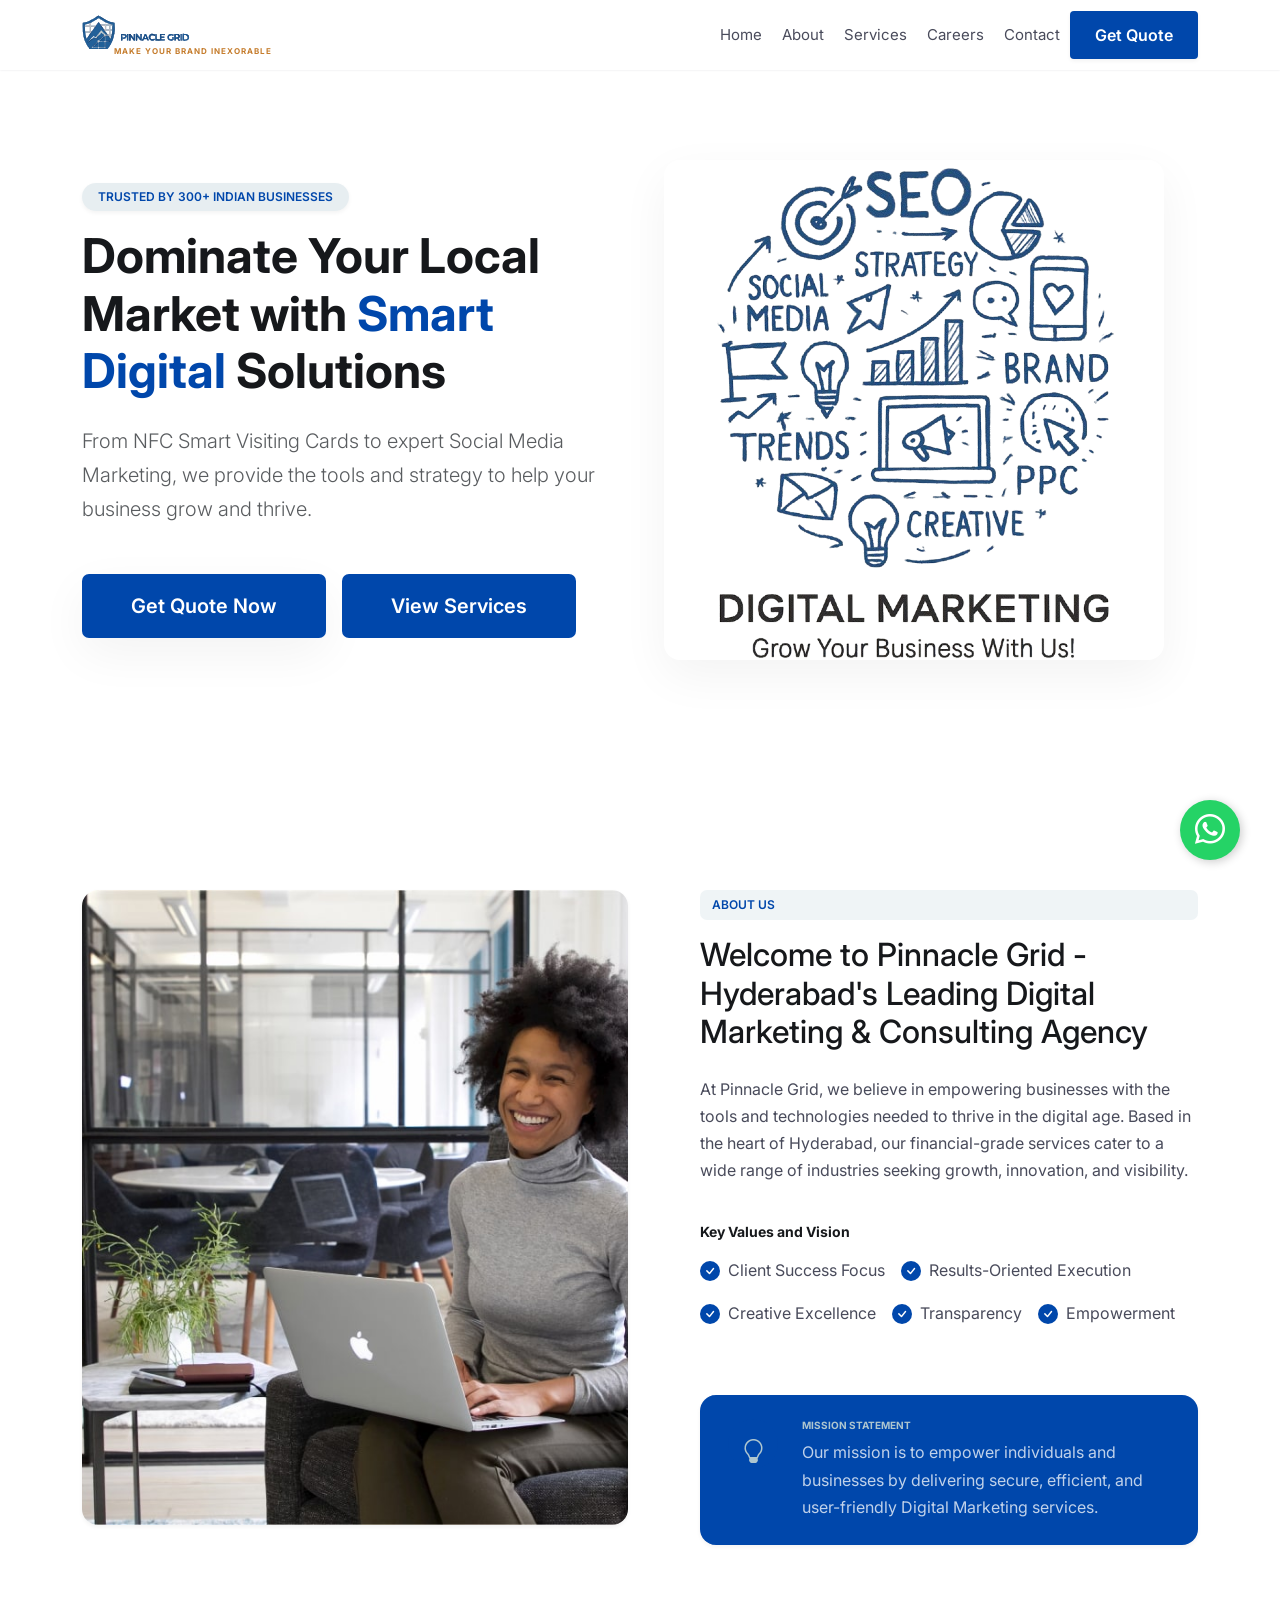
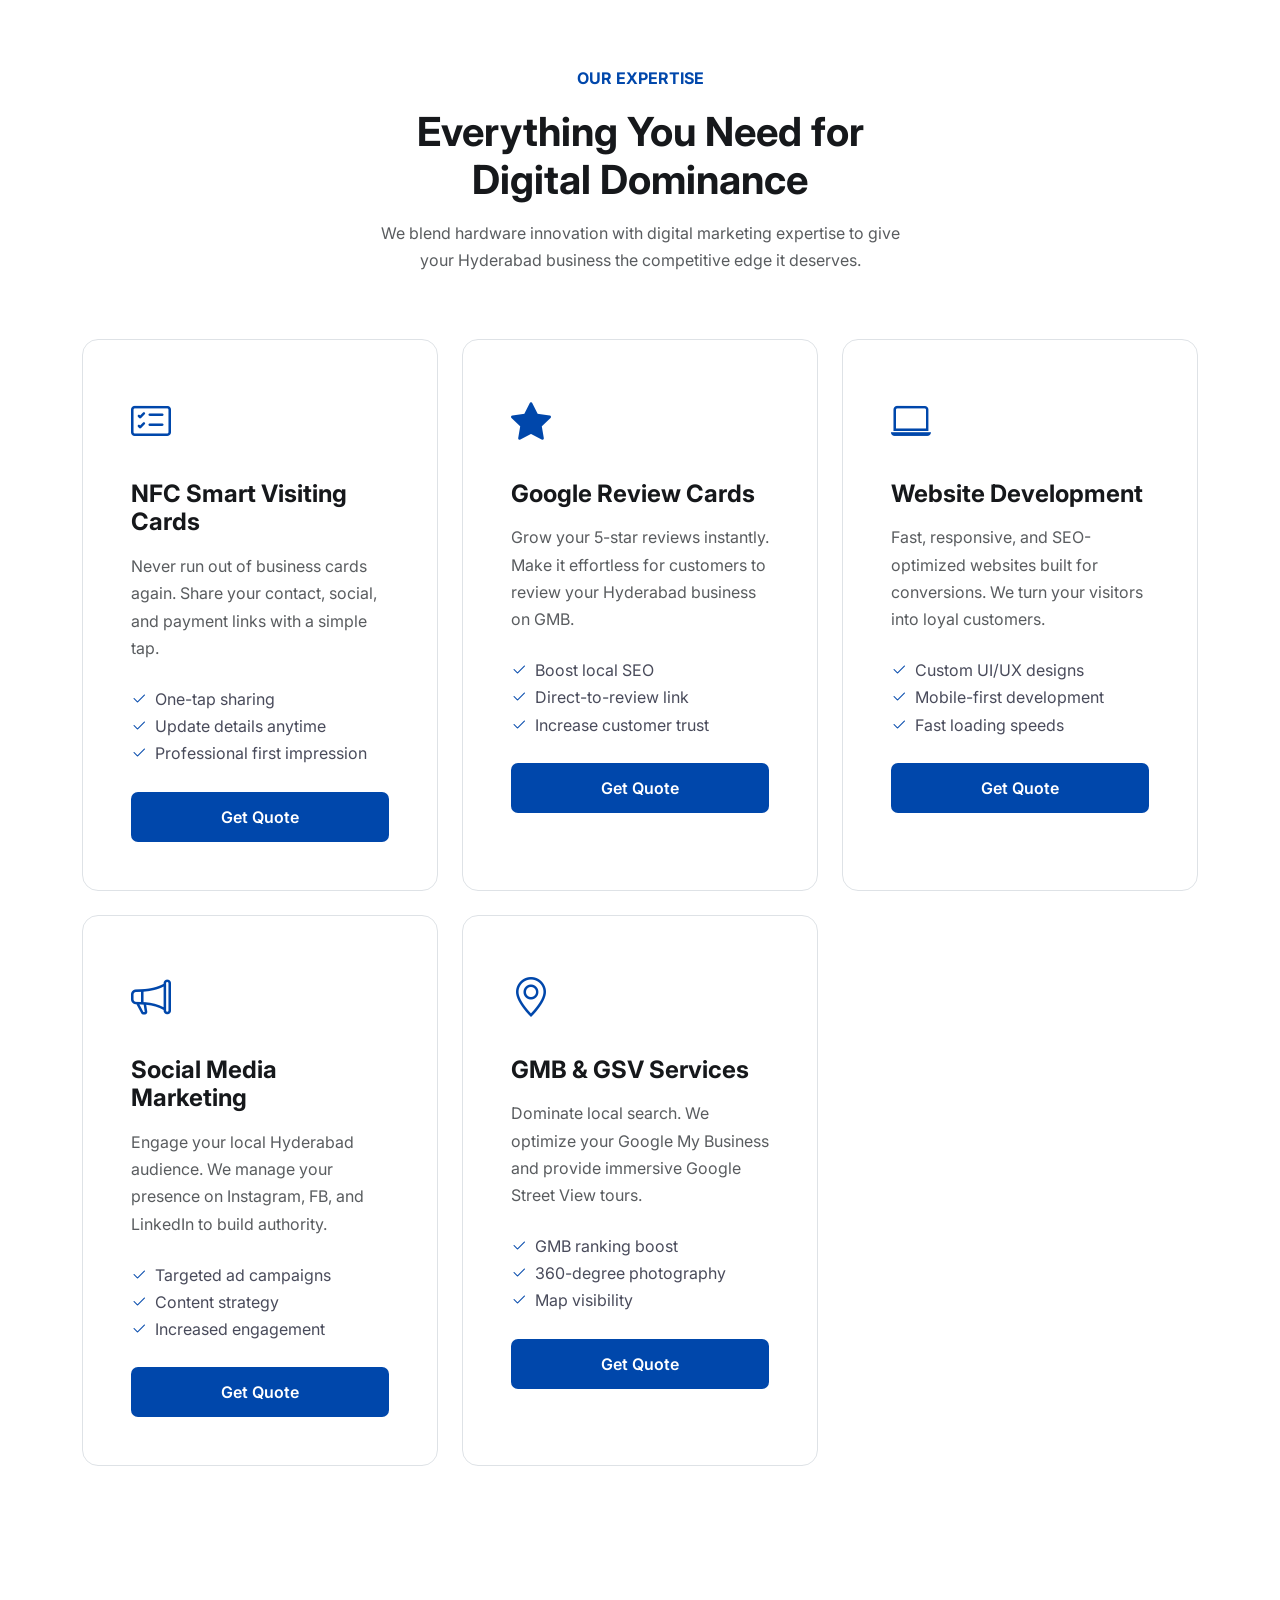
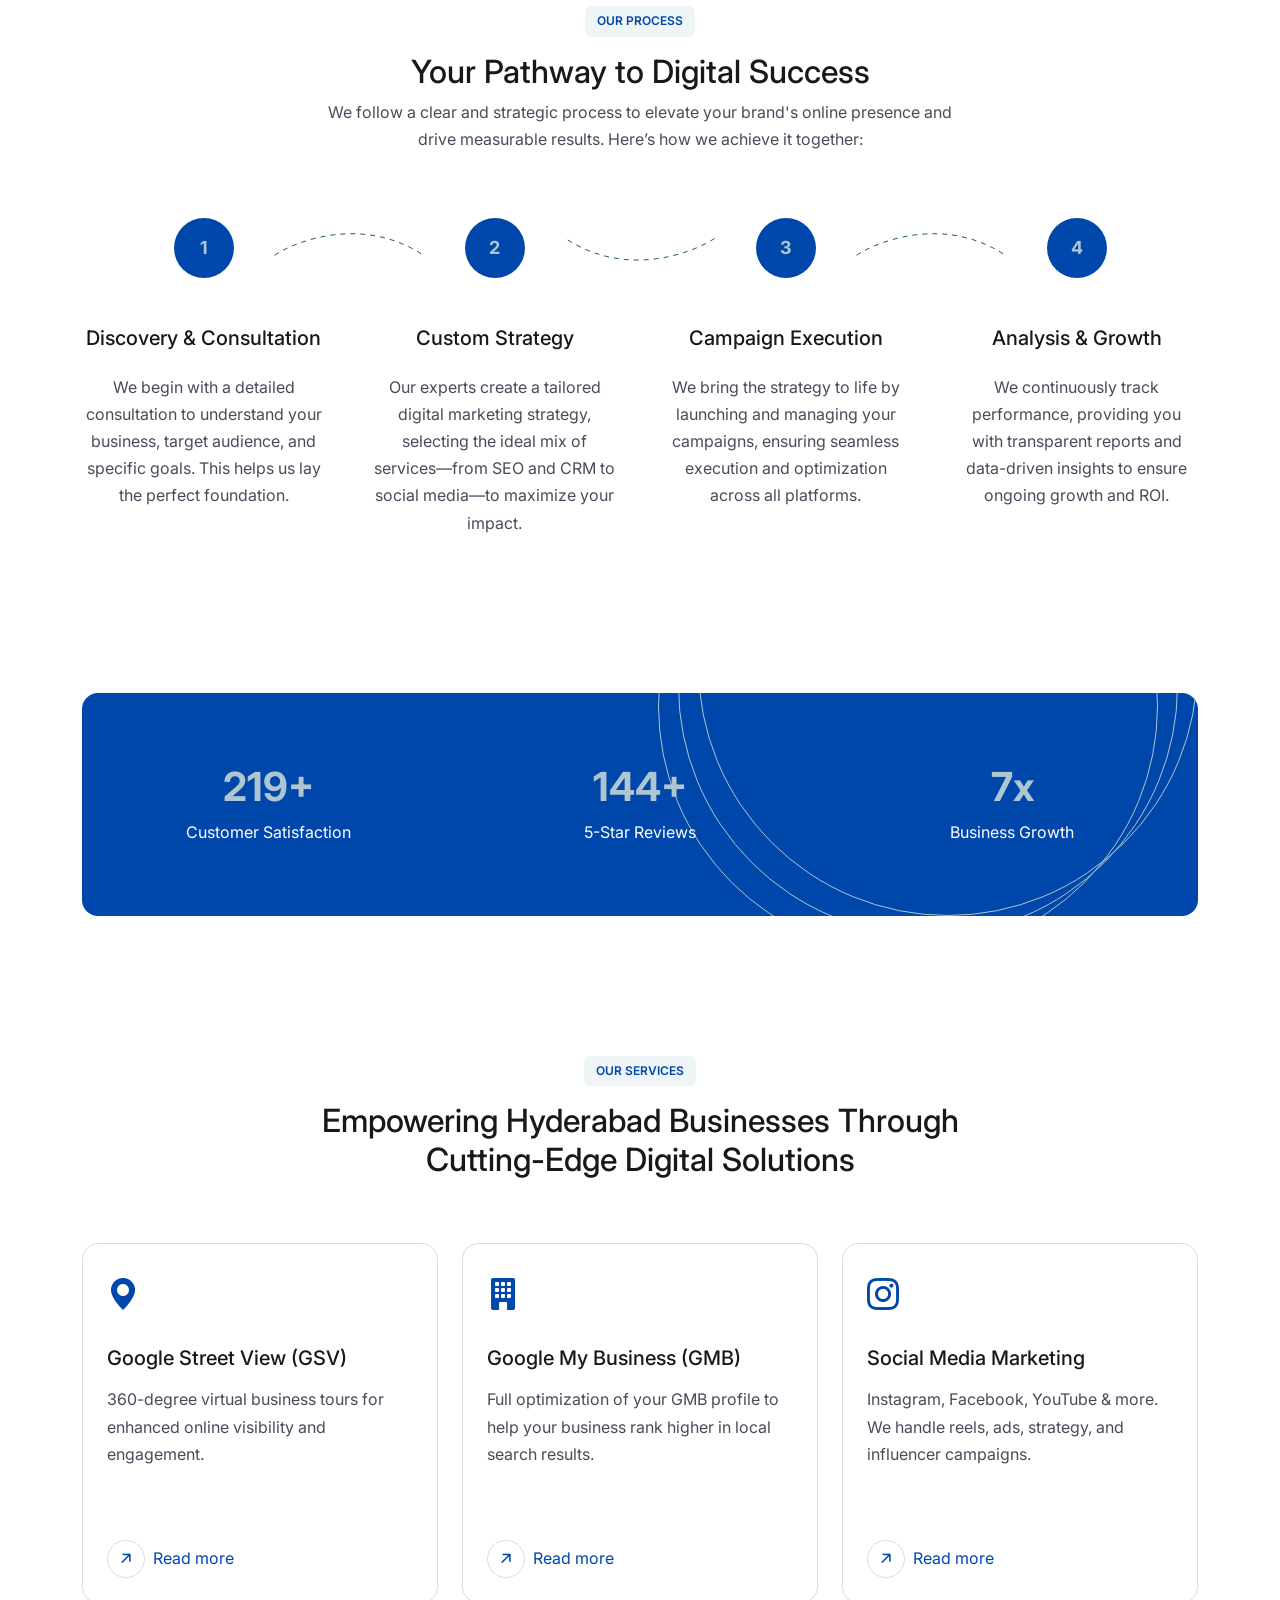
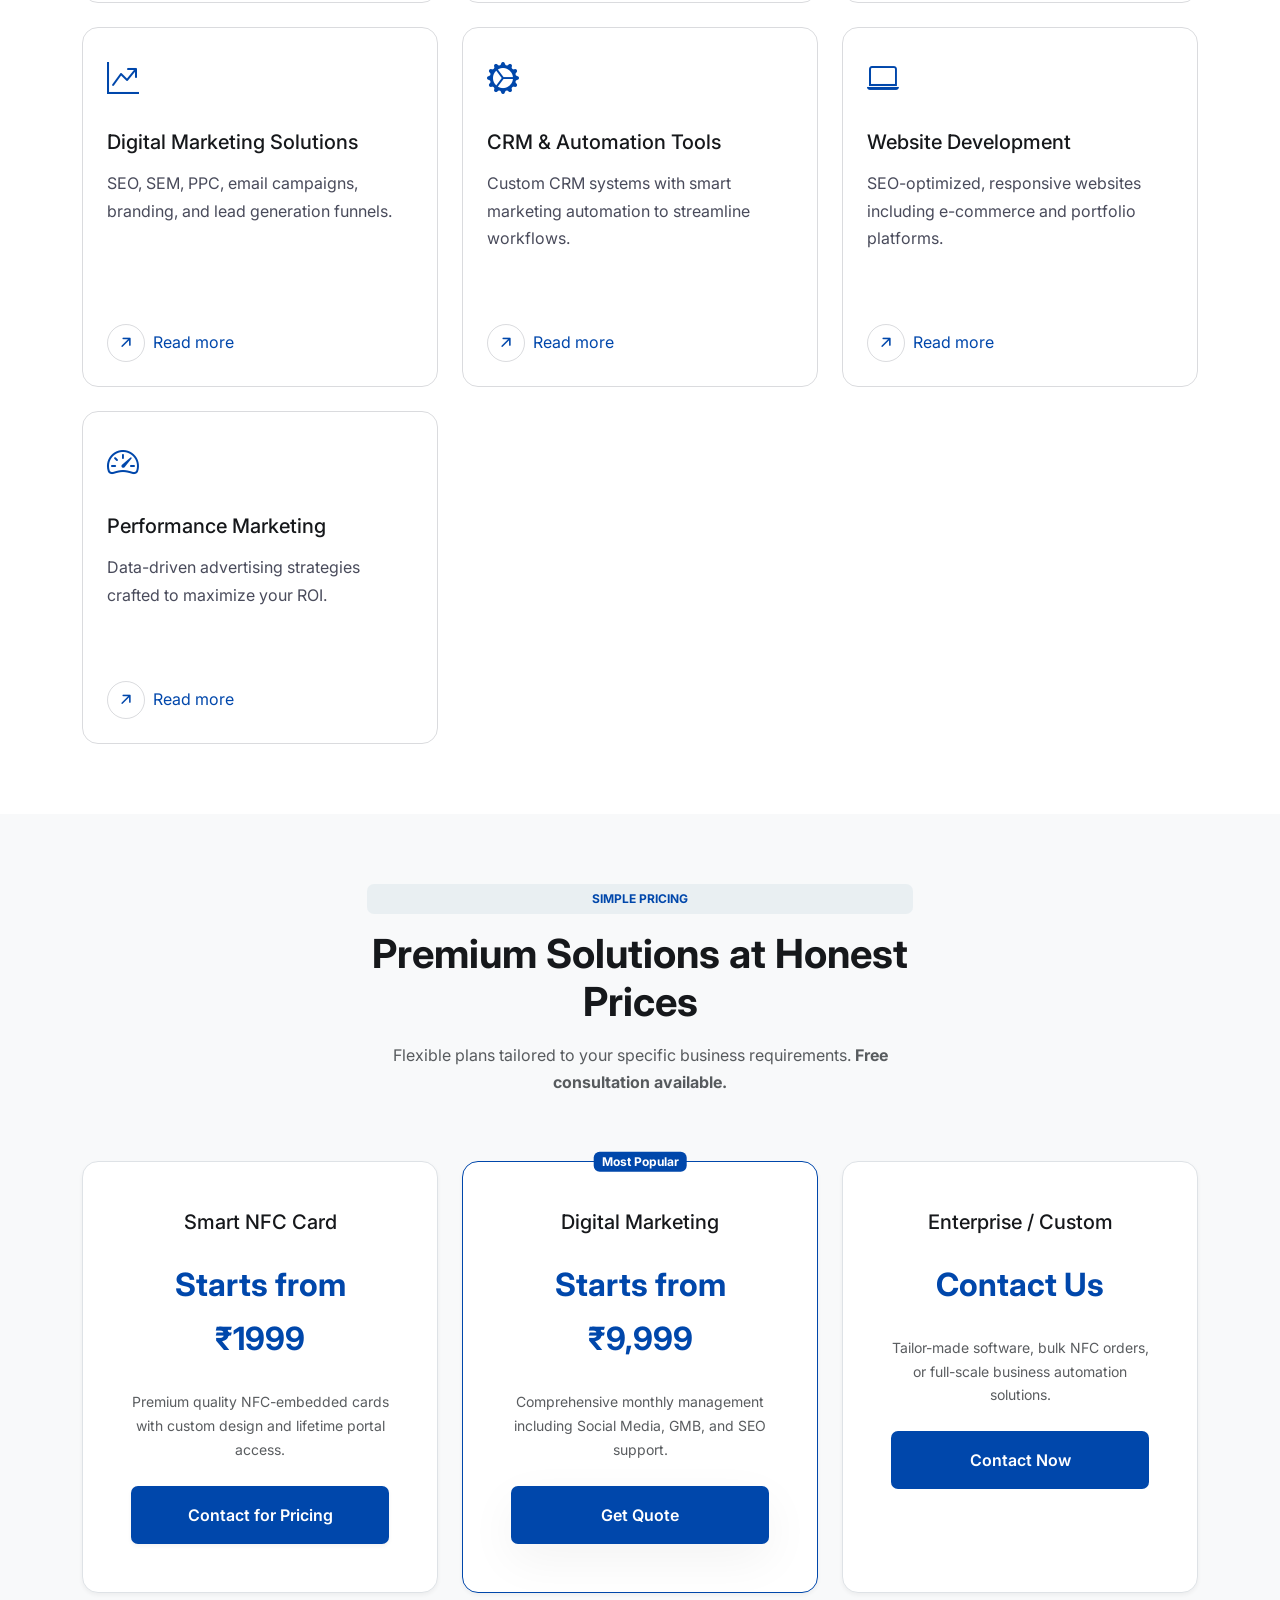
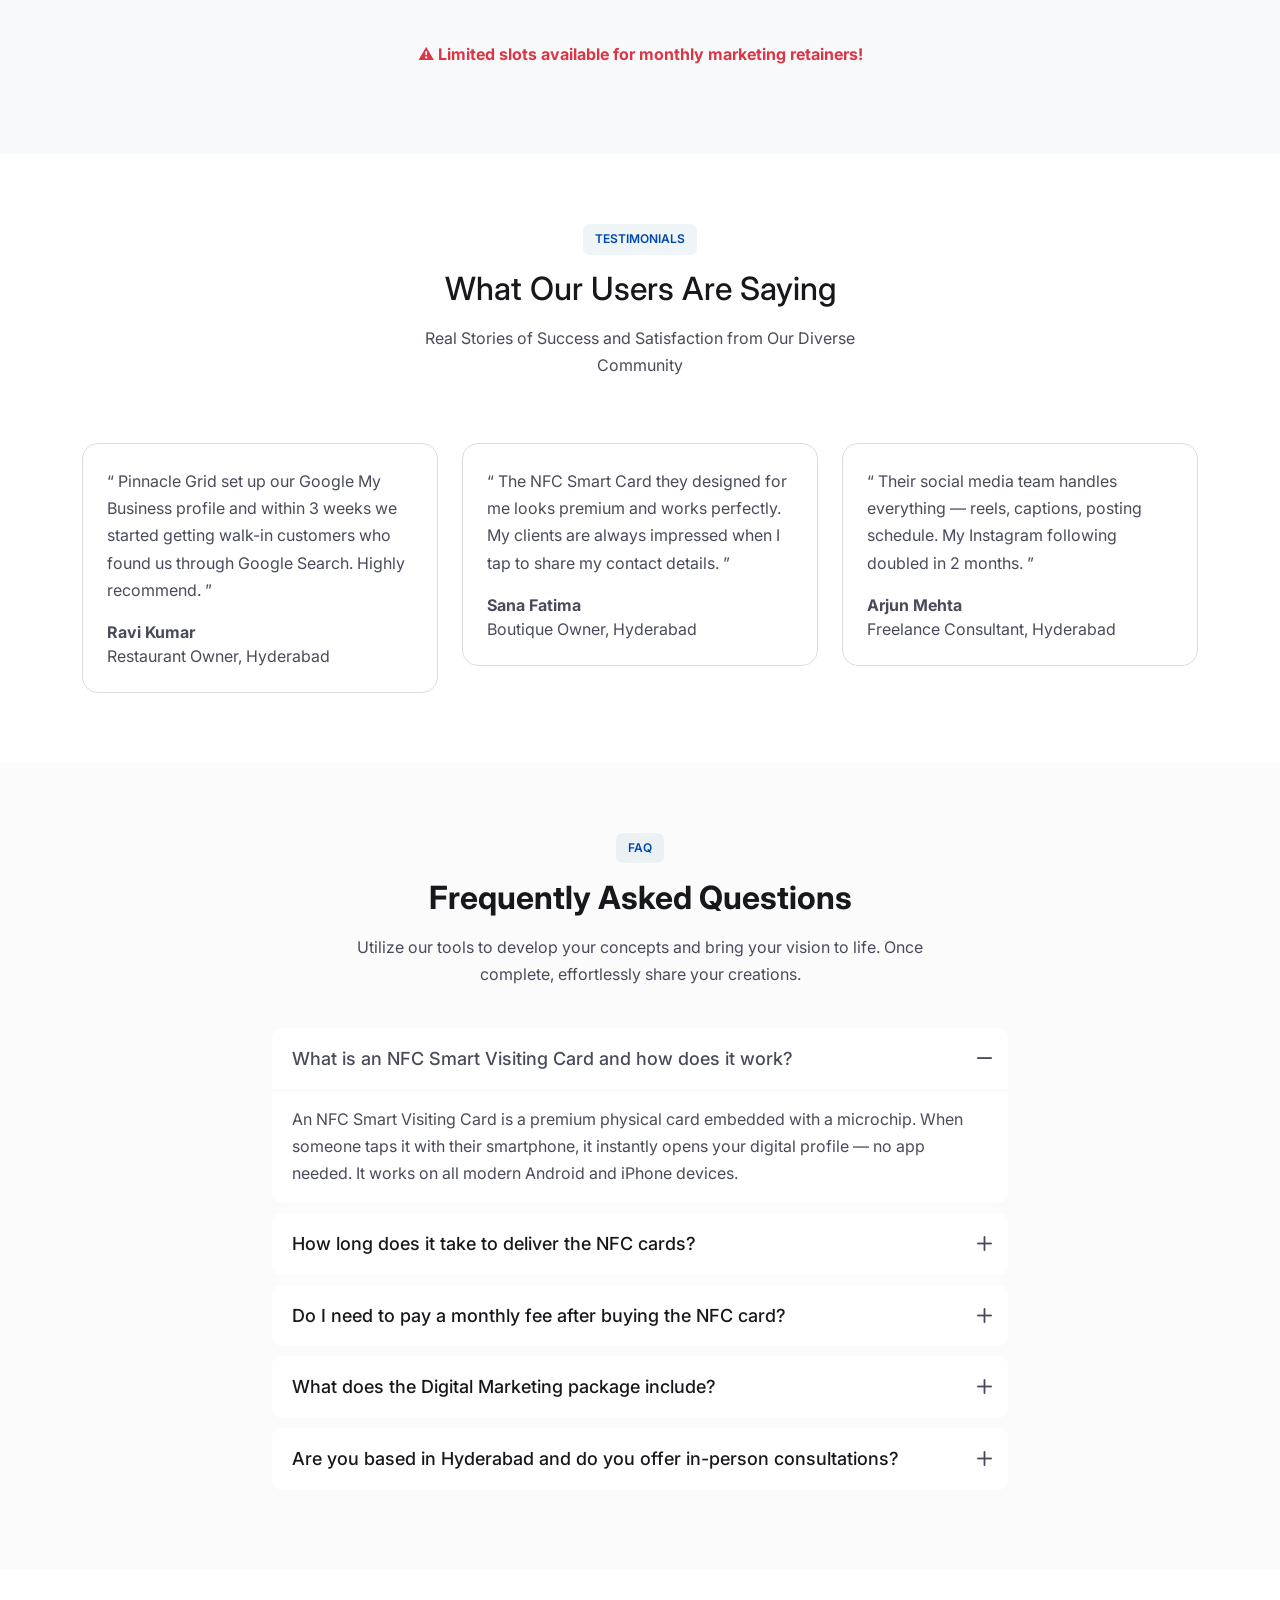
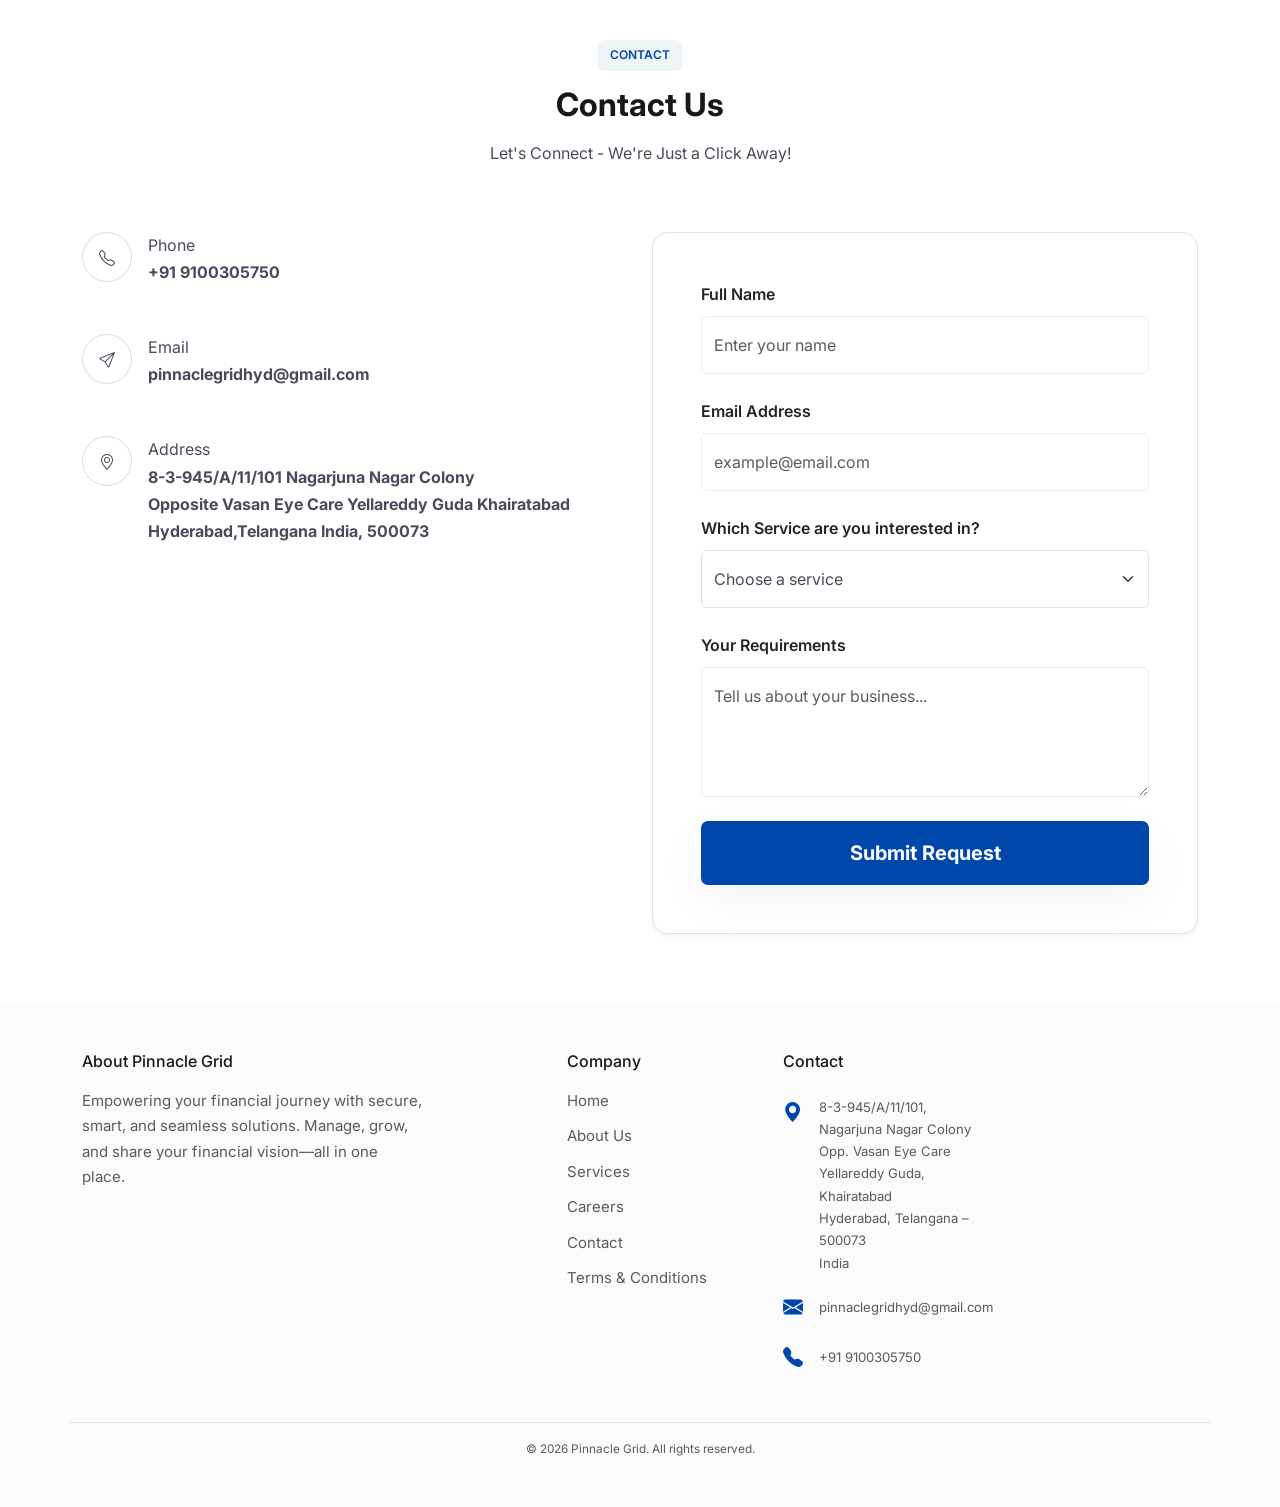
<file: pinnacle-grid-main/index.html>
<!DOCTYPE html>
<!--
Template name: Nova
Template author: FreeBootstrap.net
Author website: https://freebootstrap.net/
License: https://freebootstrap.net/license
-->
<html lang="en">

<head>
  <meta charset="utf-8">
  <meta name="viewport" content="width=device-width, initial-scale=1">
  <title>Pinnacle Grid | NFC Smart Cards & Digital Marketing Hyderabad</title>
  <meta name="description"
    content="Pinnacle Grid provides NFC Smart Visiting Cards, Google Review Cards, and expert Digital Marketing services in Hyderabad. Boost your business visibility today.">
  <meta name="keywords"
    content="smart visiting card Hyderabad, NFC business card India, Google review card, digital marketing Hyderabad, GMB optimization Hyderabad, GSV Hyderabad">
  <link rel="canonical" href="https://www.pinnaclegrid.com/index.html">

  <!-- Open Graph / Facebook -->
  <meta property="og:type" content="website">
  <meta property="og:url" content="https://www.pinnaclegrid.com/">
  <meta property="og:title" content="Pinnacle Grid | Digital Growth Solutions Hyderabad">
  <meta property="og:description"
    content="NFC Smart Cards, Google Review Cards, and Performance Marketing to grow your business in Hyderabad.">
  <meta property="og:image" content="https://www.pinnaclegrid.com/assets/images/og-image.png">

  <!-- Schema Markup -->
  <script type="application/ld+json">
    {
      "@context": "https://schema.org",
      "@type": "LocalBusiness",
      "name": "Pinnacle Grid",
      "image": "assets/images/logo-main.svg",
      "url": "https://www.pinnaclegrid.com/",
      "telephone": "+919100305750",
      "address": {
        "@type": "PostalAddress",
        "streetAddress": "8-3-945/A/11/101 Nagarjuna Nagar Colony",
        "addressLocality": "Hyderabad",
        "postalCode": "500073",
        "addressCountry": "IN"
      },
      "geo": {
        "@type": "GeoCoordinates",
        "latitude": 17.4331,
        "longitude": 78.4475
      },
      "openingHoursSpecification": {
        "@type": "OpeningHoursSpecification",
        "dayOfWeek": ["Monday", "Tuesday", "Wednesday", "Thursday", "Friday", "Saturday"],
        "opens": "09:00",
        "closes": "20:00"
      }
    }
  </script>

  <!-- ======= Google Font =======-->
  <link rel="preconnect" href="https://fonts.googleapis.com">
  <link rel="preconnect" href="https://fonts.gstatic.com" crossorigin="">
  <link href="https://fonts.googleapis.com/css2?family=Inter:wght@100..900&amp;display=swap" rel="stylesheet">
  <!-- End Google Font-->

  <!-- ======= Styles =======-->
  <link href="assets/vendors/bootstrap/bootstrap.min.css" rel="stylesheet">
  <link href="assets/vendors/bootstrap-icons/font/bootstrap-icons.min.css" rel="stylesheet">
  <link href="assets/vendors/glightbox/glightbox.min.css" rel="stylesheet">
  <link href="assets/vendors/swiper/swiper-bundle.min.css" rel="stylesheet">
  <link href="assets/vendors/aos/aos.css" rel="stylesheet">
  <link rel="icon" type="image/png" href="assets/images/favicon-32x32.png">
  <!-- End Styles-->

  <!-- ======= Theme Style =======-->
  <link href="assets/css/style.css" rel="stylesheet">
  <!-- End Theme Style-->

  <!-- ======= Apply theme =======-->
  <script>
    (function () {
      const storedTheme = localStorage.getItem('theme') || 'light';
      document.documentElement.setAttribute('data-bs-theme', storedTheme);
    })();
  </script>
</head>

<body>


  <!-- ======= Site Wrap =======-->
  <div class="site-wrap">


    <!-- ======= Header =======-->
    <header class="fbs__net-navbar navbar navbar-expand-lg dark" aria-label="freebootstrap.net navbar">
      <div class="container d-flex align-items-center justify-content-between">


        <!-- Start Logo-->
        <a class="navbar-brand w-auto" href="index.html">
          <div class="d-flex flex-column align-items-start">
            <img class="logo dark img-fluid custom-logo" src="assets/images/logo-main.svg" alt="Pinnacle Grid Logo">
            <img class="logo light img-fluid custom-logo" src="assets/images/logo-light.svg" alt="Pinnacle Grid Logo Light">
            <span class="logo-tagline">Make Your Brand Inexorable</span>
          </div>
        </a>
        <!-- End Logo-->

        <!-- Start offcanvas-->
        <div class="offcanvas offcanvas-start w-75" id="fbs__net-navbars" tabindex="-1"
          aria-labelledby="fbs__net-navbarsLabel">


          <div class="offcanvas-header d-lg-none">
            <div class="offcanvas-header-logo">
              <a class="logo-link" id="fbs__net-navbarsLabel" href="index.html">
                <div class="d-flex flex-column align-items-start">
                  <img class="logo dark img-fluid custom-logo" src="assets/images/logo-main.svg" alt="Pinnacle Grid">
                  <img class="logo light img-fluid custom-logo" src="assets/images/logo-light.svg" alt="Pinnacle Grid">
                  <span class="logo-tagline">Make Your Brand Inexorable</span>
                </div>
              </a>
            </div>
            <button class="btn-close btn-close-black" type="button" data-bs-dismiss="offcanvas"
              aria-label="Close"></button>
          </div>

          <div class="offcanvas-body align-items-lg-center">


            <ul class="navbar-nav nav ms-auto ps-lg-5 mb-2 mb-lg-0">
              <li class="nav-item"><a class="nav-link scroll-link active" aria-current="page" href="index.html">Home</a>
              </li>
              <li class="nav-item"><a class="nav-link" href="about.html">About</a></li>
              <li class="nav-item"><a class="nav-link" href="services.html">Services</a></li>
              <li class="nav-item"><a class="nav-link" href="careers.html">Careers</a></li>
              <li class="nav-item"><a class="nav-link" href="contact.html">Contact</a></li>
            </ul>

          </div>
        </div>
        <!-- End offcanvas-->

        <div class="ms-auto w-auto">


          <div class="header-social d-flex align-items-center gap-1">
            <a class="btn btn-primary py-2 px-4 shadow-sm" href="javascript:void(0)"
              onclick="sendWhatsApp('General Inquiry', 'Home')">Get Quote</a>

            <button class="fbs__net-navbar-toggler d-lg-none d-flex justify-content-center align-items-center ms-auto"
              data-bs-toggle="offcanvas" data-bs-target="#fbs__net-navbars" aria-controls="fbs__net-navbars"
              aria-label="Toggle navigation" aria-expanded="false">
              <svg class="fbs__net-icon-menu" xmlns="http://www.w3.org/2000/svg" width="24" height="24"
                viewbox="0 0 24 24" fill="none" stroke="currentColor" stroke-width="2" stroke-linecap="round"
                stroke-linejoin="round">
                <line x1="21" x2="3" y1="6" y2="6"></line>
                <line x1="15" x2="3" y1="12" y2="12"></line>
                <line x1="17" x2="3" y1="18" y2="18"></line>
              </svg>
              <svg class="fbs__net-icon-close" xmlns="http://www.w3.org/2000/svg" width="24" height="24"
                viewbox="0 0 24 24" fill="none" stroke="currentColor" stroke-width="2" stroke-linecap="round"
                stroke-linejoin="round">
                <path d="M18 6 6 18"></path>
                <path d="m6 6 12 12"></path>
              </svg>
            </button>

          </div>

        </div>
      </div>
    </header>
    <!-- End Header-->

    <!-- ======= Main =======-->
    <main>


      <!-- ======= Hero =======-->
      <section class="hero__v6 section" id="home">
        <div class="container">
          <div class="row align-items-center justify-content-between g-5">
            <div class="col-lg-6">
              <div class="hero-content">
                <span class="hero-subtitle text-uppercase px-3 py-1 rounded-pill mb-3 d-inline-block shadow-sm"
                  data-aos="fade-up">Trusted by 300+ Indian Businesses</span>
                <h1 class="hero-title mb-4 fw-bold display-4" data-aos="fade-up" data-aos-delay="100">Dominate Your
                  Local Market with <span class="text-primary">Smart Digital </span>Solutions</h1>
                <p class="hero-desc mb-5 text-muted lead" data-aos="fade-up" data-aos-delay="200">From NFC Smart
                  Visiting Cards to expert Social Media Marketing, we provide the tools and strategy to help your
                  business grow and thrive.</p>
                <div class="d-flex flex-wrap gap-3" data-aos="fade-up" data-aos-delay="300">
                  <a class="btn btn-primary btn-lg px-5 py-3 shadow-lg" href="javascript:void(0)"
                    onclick="sendWhatsApp('your services', 'Home')">Get Quote Now</a>
                  <a class="btn btn-outline-primary btn-lg px-5 py-3" href="services.html">View Services</a>
                </div>
              </div>
            </div>
            <div class="col-lg-6">
              <div class="hero-img"><img class="img-main img-fluid rounded-4 shadow-lg"
                  src="assets/images/generated-image-removebg-preview.png" alt="Pinnacle Grid Business Solutions"
                  data-aos="fade-in" data-aos-delay="500" loading="eager"></div>
            </div>
          </div>
        </div>
        <!-- End Hero-->
      </section>
      <!-- End Hero-->

      <section class="about__v4 section" id="about">
        <div class="container">
          <div class="row align-items-stretch g-4">
            <div class="col-md-6 order-md-2">
              <div class="row justify-content-end h-100">
                <div class="col-md-11 mb-4 mb-md-0 d-flex flex-column justify-content-center">
                  <span class="subtitle text-uppercase mb-3" data-aos="fade-up">About us</span>
                  <h2 class="mb-4" data-aos="fade-up" data-aos-delay="100">Welcome to Pinnacle Grid - Hyderabad's
                    Leading Digital Marketing & Consulting Agency</h2>
                  <div data-aos="fade-up" data-aos-delay="200">
                    <p>At Pinnacle Grid, we believe in empowering businesses with the tools and technologies needed to
                      thrive in the digital age. Based in the heart of Hyderabad, our financial-grade services cater to
                      a wide range of industries seeking growth, innovation, and visibility.</p>
                  </div>
                  <h4 class="small fw-bold mt-4 mb-3" data-aos="fade-up" data-aos-delay="300">Key Values and Vision</h4>
                  <ul class="d-flex flex-row flex-wrap list-unstyled gap-3 features mb-5" data-aos="fade-up"
                    data-aos-delay="400">
                    <li class="d-flex align-items-center gap-2"><span class="icon rounded-circle text-center"><i
                          class="bi bi-check"></i></span><span class="text">Client Success Focus</span></li>
                    <li class="d-flex align-items-center gap-2"><span class="icon rounded-circle text-center"><i
                          class="bi bi-check"></i></span><span class="text">Results-Oriented Execution</span></li>
                    <li class="d-flex align-items-center gap-2"><span class="icon rounded-circle text-center"><i
                          class="bi bi-check"></i></span><span class="text">Creative Excellence </span></li>
                    <li class="d-flex align-items-center gap-2"><span class="icon rounded-circle text-center"><i
                          class="bi bi-check"></i></span><span class="text">Transparency</span></li>
                    <li class="d-flex align-items-center gap-2"><span class="icon rounded-circle text-center"><i
                          class="bi bi-check"></i></span><span class="text">Empowerment</span></li>
                  </ul>

                  <!-- Mission Statement moved below Values -->
                  <div
                    class="mission-statement p-4 rounded-4 shadow-sm d-flex gap-4 bg-primary-soft border-start border-primary border-4"
                    data-aos="fade-up" data-aos-delay="500">
                    <div class="mission-icon text-center rounded-circle bg-primary text-white p-2"
                      style="width: 50px; height: 50px; flex-shrink: 0;"><i class="bi bi-lightbulb fs-4"
                        aria-hidden="true"></i></div>
                    <div>
                      <h3 class="text-uppercase fw-bold h6 mb-2">Mission Statement</h3>
                      <p class="fs-6 mb-0 opacity-75">Our mission is to empower individuals and businesses by delivering
                        secure,
                        efficient, and user-friendly Digital Marketing services.</p>
                    </div>
                  </div>
                </div>
              </div>
            </div>
            <div class="col-md-6">
              <div class="img-wrap h-100 position-relative">
                <img class="img-fluid rounded-4 shadow-sm w-100 h-100 object-fit-cover"
                  src="assets/images/about_2-min.jpg" alt="About Pinnacle Grid Hyderabad" data-aos="fade-up"
                  data-aos-delay="0" loading="lazy">
              </div>
            </div>
          </div>
        </div>
      </section>
      <!-- End About-->

      <!-- ======= Features =======-->
      <section class="section features__v2" id="features">
        <div class="container">
          <div class="row mb-5">
            <div class="col-md-6 mx-auto text-center">
              <span class="subtitle text-uppercase mb-3 d-block text-primary fw-bold" data-aos="fade-up">Our
                Expertise</span>
              <h2 class="mb-3 h1 fw-bold" data-aos="fade-up" data-aos-delay="100">Everything You Need for Digital
                Dominance</h2>
              <p class="text-muted" data-aos="fade-up" data-aos-delay="200">We blend hardware innovation with digital
                marketing expertise to give your Hyderabad business the competitive edge it deserves.</p>
            </div>
          </div>
          <div class="row g-4">
            <!-- NFC Cards -->
            <div class="col-lg-4 col-md-6">
              <div class="features-item p-5 rounded-4 shadow-hover h-100 border bg-white" data-aos="fade-up"
                data-aos-delay="0">
                <div class="features-icon mb-4"><i class="bi bi-card-checklist fs-1 text-primary"></i></div>
                <h3 class="h4 mb-3 fw-bold">NFC Smart Visiting Cards</h3>
                <p class="text-muted mb-4">Never run out of business cards again. Share your contact, social, and
                  payment links with a simple tap.</p>
                <ul class="list-unstyled mb-4">
                  <li><i class="bi bi-check2 text-primary me-2"></i>One-tap sharing</li>
                  <li><i class="bi bi-check2 text-primary me-2"></i>Update details anytime</li>
                  <li><i class="bi bi-check2 text-primary me-2"></i>Professional first impression</li>
                </ul>
                <a class="btn btn-primary w-100" href="javascript:void(0)"
                  onclick="sendWhatsApp('NFC Smart Cards', 'Home')">Get Quote</a>
              </div>
            </div>
            <!-- Google Review Cards -->
            <div class="col-lg-4 col-md-6">
              <div class="features-item p-5 rounded-4 shadow-hover h-100 border bg-white" data-aos="fade-up"
                data-aos-delay="100">
                <div class="features-icon mb-4"><i class="bi bi-star-fill fs-1 text-primary"></i></div>
                <h3 class="h4 mb-3 fw-bold">Google Review Cards</h3>
                <p class="text-muted mb-4">Grow your 5-star reviews instantly. Make it effortless for customers to
                  review your Hyderabad business on GMB.</p>
                <ul class="list-unstyled mb-4">
                  <li><i class="bi bi-check2 text-primary me-2"></i>Boost local SEO</li>
                  <li><i class="bi bi-check2 text-primary me-2"></i>Direct-to-review link</li>
                  <li><i class="bi bi-check2 text-primary me-2"></i>Increase customer trust</li>
                </ul>
                <a class="btn btn-primary w-100" href="javascript:void(0)"
                  onclick="sendWhatsApp('Google Review Cards', 'Home')">Get Quote</a>
              </div>
            </div>
            <!-- Website Development -->
            <div class="col-lg-4 col-md-6">
              <div class="features-item p-5 rounded-4 shadow-hover h-100 border bg-white" data-aos="fade-up"
                data-aos-delay="200">
                <div class="features-icon mb-4"><i class="bi bi-laptop fs-1 text-primary"></i></div>
                <h3 class="h4 mb-3 fw-bold">Website Development</h3>
                <p class="text-muted mb-4">Fast, responsive, and SEO-optimized websites built for conversions. We turn
                  your visitors into loyal customers.</p>
                <ul class="list-unstyled mb-4">
                  <li><i class="bi bi-check2 text-primary me-2"></i>Custom UI/UX designs</li>
                  <li><i class="bi bi-check2 text-primary me-2"></i>Mobile-first development</li>
                  <li><i class="bi bi-check2 text-primary me-2"></i>Fast loading speeds</li>
                </ul>
                <a class="btn btn-primary w-100" href="javascript:void(0)"
                  onclick="sendWhatsApp('Website Development', 'Home')">Get Quote</a>
              </div>
            </div>
            <!-- Social Media Marketing -->
            <div class="col-lg-4 col-md-6">
              <div class="features-item p-5 rounded-4 shadow-hover h-100 border bg-white" data-aos="fade-up"
                data-aos-delay="300">
                <div class="features-icon mb-4"><i class="bi bi-megaphone fs-1 text-primary"></i></div>
                <h3 class="h4 mb-3 fw-bold">Social Media Marketing</h3>
                <p class="text-muted mb-4">Engage your local Hyderabad audience. We manage your presence on Instagram,
                  FB, and LinkedIn to build authority.</p>
                <ul class="list-unstyled mb-4">
                  <li><i class="bi bi-check2 text-primary me-2"></i>Targeted ad campaigns</li>
                  <li><i class="bi bi-check2 text-primary me-2"></i>Content strategy</li>
                  <li><i class="bi bi-check2 text-primary me-2"></i>Increased engagement</li>
                </ul>
                <a class="btn btn-primary w-100" href="javascript:void(0)"
                  onclick="sendWhatsApp('Social Media Marketing', 'Home')">Get Quote</a>
              </div>
            </div>
            <!-- GMB & GSV -->
            <div class="col-lg-4 col-md-6">
              <div class="features-item p-5 rounded-4 shadow-hover h-100 border bg-white" data-aos="fade-up"
                data-aos-delay="400">
                <div class="features-icon mb-4"><i class="bi bi-geo-alt fs-1 text-primary"></i></div>
                <h3 class="h4 mb-3 fw-bold">GMB & GSV Services</h3>
                <p class="text-muted mb-4">Dominate local search. We optimize your Google My Business and provide
                  immersive Google Street View tours.</p>
                <ul class="list-unstyled mb-4">
                  <li><i class="bi bi-check2 text-primary me-2"></i>GMB ranking boost</li>
                  <li><i class="bi bi-check2 text-primary me-2"></i>360-degree photography</li>
                  <li><i class="bi bi-check2 text-primary me-2"></i>Map visibility</li>
                </ul>
                <a class="btn btn-primary w-100" href="javascript:void(0)"
                  onclick="sendWhatsApp('GMB & GSV Services', 'Home')">Get Quote</a>
              </div>
            </div>
          </div>
        </div>
      </section>
      <!-- End Features-->

      <!-- Pricing section removed from here, moving below services -->
      <!-- End Pricing-->

      <!-- End Pricing-->

      <!-- ======= How it works =======-->
      <section class="section howitworks__v1" id="how-it-works">
        <div class="container">
          <div class="row mb-5">
            <div class="col-md-7 text-center mx-auto">
              <span class="subtitle text-uppercase mb-3" data-aos="fade-up" data-aos-delay="0">Our Process</span>
              <h2 data-aos="fade-up" data-aos-delay="100">Your Pathway to Digital Success</h2>
              <p data-aos="fade-up" data-aos-delay="200">We follow a clear and strategic process to elevate your brand's
                online presence and drive measurable results. Here’s how we achieve it together:</p>
            </div>
          </div>
          <div class="row g-md-5">
            <div class="col-md-6 col-lg-3">
              <div class="step-card text-center h-100 d-flex flex-column justify-content-start position-relative"
                data-aos="fade-up" data-aos-delay="0">
                <div data-aos="fade-right" data-aos-delay="500"><img class="arch-line" src="assets/images/arch-line.svg"
                    alt="Connecting line"></div>
                <span class="step-number rounded-circle text-center fw-bold mb-5 mx-auto">1</span>
                <div>
                  <h3 class="fs-5 mb-4">Discovery & Consultation</h3>
                  <p>We begin with a detailed consultation to understand your business, target audience, and specific
                    goals. This helps us lay the perfect foundation.</p>
                </div>
              </div>
            </div>
            <div class="col-md-6 col-lg-3" data-aos="fade-up" data-aos-delay="600">
              <div
                class="step-card reverse text-center h-100 d-flex flex-column justify-content-start position-relative">
                <div data-aos="fade-right" data-aos-delay="1100"><img class="arch-line reverse"
                    src="assets/images/arch-line-reverse.svg" alt="Connecting line"></div>
                <span class="step-number rounded-circle text-center fw-bold mb-5 mx-auto">2</span>
                <h3 class="fs-5 mb-4">Custom Strategy</h3>
                <p>Our experts create a tailored digital marketing strategy, selecting the ideal mix of services—from
                  SEO and CRM to social media—to maximize your impact.</p>
              </div>
            </div>
            <div class="col-md-6 col-lg-3" data-aos="fade-up" data-aos-delay="1200">
              <div class="step-card text-center h-100 d-flex flex-column justify-content-start position-relative">
                <div data-aos="fade-right" data-aos-delay="1700"><img class="arch-line"
                    src="assets/images/arch-line.svg" alt="Connecting line"></div>
                <span class="step-number rounded-circle text-center fw-bold mb-5 mx-auto">3</span>
                <h3 class="fs-5 mb-4">Campaign Execution</h3>
                <p>We bring the strategy to life by launching and managing your campaigns, ensuring seamless execution
                  and optimization across all platforms.</p>
              </div>
            </div>
            <div class="col-md-6 col-lg-3" data-aos="fade-up" data-aos-delay="1800">
              <div class="step-card last text-center h-100 d-flex flex-column justify-content-start position-relative">
                <span class="step-number rounded-circle text-center fw-bold mb-5 mx-auto">4</span>
                <div>
                  <h3 class="fs-5 mb-4">Analysis & Growth</h3>
                  <p>We continuously track performance, providing you with transparent reports and data-driven insights
                    to ensure ongoing growth and ROI.</p>
                </div>
              </div>
            </div>
          </div>
        </div>
      </section>
      <!-- End How it works-->

      <!-- ======= Stats =======-->
      <section class="stats__v3 section">
        <div class="container">
          <div class="row">
            <div class="col-12">
              <div class="d-flex flex-wrap content rounded-4" data-aos="fade-up" data-aos-delay="0">
                <div class="rounded-borders">
                  <div class="rounded-border-1"></div>
                  <div class="rounded-border-2"></div>
                  <div class="rounded-border-3"></div>
                </div>
                <div class="col-12 col-sm-6 col-md-4 mb-4 mb-md-0 text-center" data-aos="fade-up" data-aos-delay="100">
                  <div class="stat-item">
                    <h3 class="fs-1 fw-bold"><span class="purecounter" data-purecounter-start="0"
                        data-purecounter-end="300" data-purecounter-duration="2">0</span><span>+</span></h3>
                    <p class="mb-0">Customer Satisfaction</p>
                  </div>
                </div>
                <div class="col-12 col-sm-6 col-md-4 mb-4 mb-md-0 text-center" data-aos="fade-up" data-aos-delay="200">
                  <div class="stat-item">
                    <h3 class="fs-1 fw-bold"> <span class="purecounter" data-purecounter-start="0"
                        data-purecounter-end="200" data-purecounter-duration="2">0</span><span>+</span></h3>
                    <p class="mb-0">5-Star Reviews</p>
                  </div>
                </div>
                <div class="col-12 col-sm-6 col-md-4 mb-4 mb-md-0 text-center" data-aos="fade-up" data-aos-delay="300">
                  <div class="stat-item">
                    <h3 class="fs-1 fw-bold"><span class="purecounter" data-purecounter-start="0"
                        data-purecounter-end="10" data-purecounter-duration="2">0</span><span>x</span></h3>
                    <p class="mb-0">Business Growth</p>
                  </div>
                </div>
              </div>
            </div>
          </div>
        </div>
      </section>
      <!-- End Stats-->

      <!-- ======= Services =======-->
      <section class="section services__v3" id="services">
        <div class="container">
          <div class="row mb-5">
            <div class="col-md-8 mx-auto text-center"><span class="subtitle text-uppercase mb-3" data-aos="fade-up"
                data-aos-delay="0">Our Services</span>
              <h2 class="mb-3" data-aos="fade-up" data-aos-delay="100">Empowering Hyderabad Businesses Through
                Cutting-Edge Digital Solutions</h2>
            </div>
          </div>
          <div class="row g-4">
            <div class="col-md-6 col-lg-4" data-aos="fade-up" data-aos-delay="0">
              <div class="service-card p-4 rounded-4 h-100 d-flex flex-column justify-content-between gap-5">
                <div>
                  <span class="icon mb-4"><i class="bi bi-geo-alt-fill fs-2"></i></span>
                  <h3 class="fs-5 mb-3">Google Street View (GSV)</h3>
                  <p class="mb-4">360-degree virtual business tours for enhanced online visibility and engagement.</p>
                </div>
                <a class="special-link d-inline-flex gap-2 align-items-center text-decoration-none"
                  href="services.html#service-detail"><span class="icons"><i
                      class="icon-1 bi bi-arrow-right-short"></i><i
                      class="icon-2 bi bi-arrow-right-short"></i></span><span>Read more</span></a>
              </div>
            </div>
            <div class="col-md-6 col-lg-4" data-aos="fade-up" data-aos-delay="100">
              <div class="service-card p-4 rounded-4 h-100 d-flex flex-column justify-content-between gap-5">
                <div>
                  <span class="icon mb-4"><i class="bi bi-building-fill fs-2"></i></span>
                  <h3 class="fs-5 mb-3">Google My Business (GMB)</h3>
                  <p class="mb-4">Full optimization of your GMB profile to help your business rank higher in local
                    search results.</p>
                </div>
                <a class="special-link d-inline-flex gap-2 align-items-center text-decoration-none"
                  href="services.html#service-detail"><span class="icons"><i
                      class="icon-1 bi bi-arrow-right-short"></i><i
                      class="icon-2 bi bi-arrow-right-short"></i></span><span>Read more</span></a>
              </div>
            </div>
            <div class="col-md-6 col-lg-4" data-aos="fade-up" data-aos-delay="200">
              <div class="service-card p-4 rounded-4 h-100 d-flex flex-column justify-content-between gap-5">
                <div>
                  <span class="icon mb-4"><i class="bi bi-instagram fs-2"></i></span>
                  <h3 class="fs-5 mb-3">Social Media Marketing</h3>
                  <p class="mb-4">Instagram, Facebook, YouTube & more. We handle reels, ads, strategy, and influencer
                    campaigns.</p>
                </div>
                <a class="special-link d-inline-flex gap-2 align-items-center text-decoration-none"
                  href="services.html#service-detail"><span class="icons"><i
                      class="icon-1 bi bi-arrow-right-short"></i><i
                      class="icon-2 bi bi-arrow-right-short"></i></span><span>Read more</span></a>
              </div>
            </div>
            <div class="col-md-6 col-lg-4" data-aos="fade-up" data-aos-delay="400">
              <div class="service-card p-4 rounded-4 h-100 d-flex flex-column justify-content-between gap-5">
                <div><span class="icon mb-4" style="background: none; padding: 0;">
                    <i class="bi bi-graph-up-arrow fs-2"></i>
                  </span>
                  <h3 class="fs-5 mb-3">Digital Marketing Solutions</h3>
                  <p class="mb-4">SEO, SEM, PPC, email campaigns, branding, and lead generation funnels.</p>
                </div><a class="special-link d-inline-flex gap-2 align-items-center text-decoration-none"
                  href="services.html#service-detail"><span class="icons"><i
                      class="icon-1 bi bi-arrow-right-short"></i><i class="icon-2 bi bi-arrow-right-short">
                    </i></span><span>Read more</span></a>
              </div>
            </div>
            <div class="col-md-6 col-lg-4" data-aos="fade-up" data-aos-delay="500">
              <div class="service-card p-4 rounded-4 h-100 d-flex flex-column justify-content-between gap-5">
                <div><span class="icon mb-4" style="background: none; padding: 0;">
                    <i class="bi bi-gear-wide-connected fs-2"></i>
                  </span>
                  <h3 class="fs-5 mb-3">CRM & Automation Tools</h3>
                  <p class="mb-4"> Custom CRM systems with smart marketing automation to streamline workflows.</p>
                </div><a class="special-link d-inline-flex gap-2 align-items-center text-decoration-none"
                  href="services.html#service-detail"><span class="icons"><i
                      class="icon-1 bi bi-arrow-right-short"></i><i class="icon-2 bi bi-arrow-right-short">
                    </i></span><span>Read more</span></a>
              </div>
            </div>
            <div class="col-md-6 col-lg-4" data-aos="fade-up" data-aos-delay="600">
              <div class="service-card p-4 rounded-4 h-100 d-flex flex-column justify-content-between gap-5">
                <div><span class="icon mb-4">
                    <i class="bi bi-laptop fs-2"></i>

                  </span>
                  <h3 class="fs-5 mb-3">Website Development</h3>
                  <p class="mb-4"> SEO-optimized, responsive websites including e-commerce and portfolio platforms.</p>
                </div><a class="special-link d-inline-flex gap-2 align-items-center text-decoration-none"
                  href="services.html#service-detail"><span class="icons"><i
                      class="icon-1 bi bi-arrow-right-short"></i><i class="icon-2 bi bi-arrow-right-short">
                    </i></span><span>Read more</span></a>
              </div>
            </div>
            <div class="col-md-6 col-lg-4" data-aos="fade-up" data-aos-delay="600">
              <div class="service-card p-4 rounded-4 h-100 d-flex flex-column justify-content-between gap-5">
                <div><span class="icon mb-4">
                    <i class="bi bi-speedometer2 fs-2 text-primary"></i>
                  </span>
                  <h3 class="fs-5 mb-3">Performance Marketing</h3>
                  <p class="mb-4"> Data-driven advertising strategies crafted to maximize your ROI.</p>
                </div><a class="special-link d-inline-flex gap-2 align-items-center text-decoration-none"
                  href="services.html#service-detail"><span class="icons"><i
                      class="icon-1 bi bi-arrow-right-short"></i><i class="icon-2 bi bi-arrow-right-short">
                    </i></span><span>Read more</span></a>
              </div>
            </div>
          </div>
        </div>
      </section>
      <!-- Services-->

      <!-- ======= Pricing (Moved here) =======-->
      <section class="section pricing__v2 bg-light" id="pricing">
        <div class="container">
          <div class="row mb-5">
            <div class="col-md-6 mx-auto text-center">
              <span class="subtitle text-uppercase mb-3 d-block text-primary fw-bold" data-aos="fade-up">Simple
                Pricing</span>
              <h2 class="mb-3 h1 fw-bold" data-aos="fade-up" data-aos-delay="100">Premium Solutions at Honest Prices
              </h2>
              <p class="text-muted" data-aos="fade-up" data-aos-delay="200">Flexible plans tailored to your specific
                business requirements. <span class="fw-bold">Free consultation available.</span></p>
            </div>
          </div>
          <div class="row g-4 justify-content-center">
            <!-- NFC Card Price -->
            <div class="col-lg-4 col-md-6">
              <div class="pricing-card p-5 rounded-4 shadow-sm border bg-white h-100 text-center" data-aos="fade-up">
                <h3 class="h5 mb-4">Smart NFC Card</h3>
                <div class="price mb-4"><span class="fs-2 fw-bold text-primary">Starts from ₹1999</span></div>
                <p class="text-muted small mb-4">Premium quality NFC-embedded cards with custom design and lifetime
                  portal access.</p>
                <a class="btn btn-primary w-100 py-3 shadow-sm" href="javascript:void(0)"
                  onclick="sendWhatsApp('NFC Card Pricing', 'Home')">Contact for Pricing</a>
              </div>
            </div>
            <!-- Marketing Price -->
            <div class="col-lg-4 col-md-6">
              <div
                class="pricing-card p-5 rounded-4 shadow-sm border border-primary bg-white h-100 text-center position-relative"
                data-aos="fade-up" data-aos-delay="100">
                <span class="badge bg-primary position-absolute top-0 start-50 translate-middle">Most Popular</span>
                <h3 class="h5 mb-4">Digital Marketing</h3>
                <div class="price mb-4"><span class="fs-2 fw-bold text-primary">Starts from ₹9,999</span></div>
                <p class="text-muted small mb-4">Comprehensive monthly management including Social Media, GMB, and SEO
                  support.</p>
                <a class="btn btn-primary w-100 py-3 shadow-lg" href="javascript:void(0)"
                  onclick="sendWhatsApp('Digital Marketing Pricing', 'Home')">Get Quote</a>
              </div>
            </div>
            <!-- Custom Dev Price -->
            <div class="col-lg-4 col-md-6">
              <div class="pricing-card p-5 rounded-4 shadow-sm border bg-white h-100 text-center" data-aos="fade-up"
                data-aos-delay="200">
                <h3 class="h5 mb-4">Enterprise / Custom</h3>
                <div class="price mb-4"><span class="fs-2 fw-bold text-primary">Contact Us</span></div>
                <p class="text-muted small mb-4">Tailor-made software, bulk NFC orders, or full-scale business
                  automation solutions.</p>
                <a class="btn btn-outline-primary w-100 py-3" href="javascript:void(0)"
                  onclick="sendWhatsApp('Enterprise Inquiry', 'Home')">Contact Now</a>
              </div>
            </div>
          </div>
          <div class="text-center mt-5">
            <p class="text-danger fw-bold" data-aos="fade-in">⚠️ Limited slots available for monthly marketing
              retainers!</p>
          </div>
        </div>
      </section>

      <!-- ======= Testimonials =======-->
      <section class="section testimonials__v2" id="testimonials">
        <div class="container">
          <div class="row mb-5">
            <div class="col-lg-5 mx-auto text-center"><span class="subtitle text-uppercase mb-3" data-aos="fade-up"
                data-aos-delay="0">Testimonials</span>
              <h2 class="mb-3" data-aos="fade-up" data-aos-delay="100">What Our Users Are Saying</h2>
              <p data-aos="fade-up" data-aos-delay="200">Real Stories of Success and Satisfaction from Our Diverse
                Community</p>
            </div>
          </div>
          <div class="row g-4" data-masonry='{"percentPosition": true }'>
            <div class="col-md-6 col-lg-4" data-aos="fade-up" data-aos-delay="0">
              <div class="testimonial rounded-4 p-4">
                <blockquote class="mb-3">
                  &ldquo;
                  Pinnacle Grid set up our Google My Business profile and within 3 weeks we started getting walk-in
                  customers who found us through Google Search. Highly recommend.
                  &rdquo;
                </blockquote>
                <div class="testimonial-author d-flex gap-3 align-items-center">

                  <div class="lh-base"><strong class="d-block">Ravi Kumar</strong><span>Restaurant Owner,
                      Hyderabad</span></div>
                </div>
              </div>
            </div>
            <div class="col-md-6 col-lg-4" data-aos="fade-up" data-aos-delay="100">
              <div class="testimonial rounded-4 p-4">
                <blockquote class="mb-3">
                  &ldquo;
                  The NFC Smart Card they designed for me looks premium and works perfectly. My clients are always
                  impressed when I tap to share my contact details.
                  &rdquo;
                </blockquote>
                <div class="testimonial-author d-flex gap-3 align-items-center">

                  <div class="lh-base"><strong class="d-block">Sana Fatima</strong><span>Boutique Owner,
                      Hyderabad</span></div>
                </div>
              </div>
            </div>
            <div class="col-md-6 col-lg-4" data-aos="fade-up" data-aos-delay="200">
              <div class="testimonial rounded-4 p-4">
                <blockquote class="mb-3">
                  &ldquo;
                  Their social media team handles everything — reels, captions, posting schedule. My Instagram following
                  doubled in 2 months.
                  &rdquo;
                </blockquote>
                <div class="testimonial-author d-flex gap-3 align-items-center">

                  <div class="lh-base"><strong class="d-block">Arjun Mehta</strong><span>Freelance Consultant,
                      Hyderabad</span></div>
                </div>
              </div>
            </div>
          </div>
        </div>
      </section>
      <!-- Testimonials-->

      <!-- ======= FAQ =======-->
      <section class="section faq__v2" id="faq">
        <div class="container">
          <div class="row mb-4">
            <div class="col-md-6 col-lg-7 mx-auto text-center"><span class="subtitle text-uppercase mb-3"
                data-aos="fade-up" data-aos-delay="0">FAQ</span>
              <h2 class="h2 fw-bold mb-3" data-aos="fade-up" data-aos-delay="0">Frequently Asked Questions</h2>
              <p data-aos="fade-up" data-aos-delay="100">Utilize our tools to develop your concepts and bring your
                vision to life. Once complete, effortlessly share your creations.</p>
            </div>
          </div>
          <div class="row">
            <div class="col-md-8 mx-auto" data-aos="fade-up" data-aos-delay="200">
              <div class="faq-content">
                <div class="accordion custom-accordion" id="accordionPanelsStayOpenExample">
                  <div class="accordion-item">
                    <h2 class="accordion-header">
                      <button class="accordion-button" type="button" data-bs-toggle="collapse"
                        data-bs-target="#panelsStayOpen-collapseOne" aria-expanded="true"
                        aria-controls="panelsStayOpen-collapseOne"> What is an NFC Smart Visiting Card and how does it
                        work? </button>
                    </h2>
                    <div class="accordion-collapse collapse show" id="panelsStayOpen-collapseOne">
                      <div class="accordion-body"> An NFC Smart Visiting Card is a premium physical card embedded with a
                        microchip. When someone taps it with their smartphone, it instantly opens your digital profile —
                        no app needed. It works on all modern Android and iPhone devices. </div>
                    </div>
                  </div>
                  <div class="accordion-item">
                    <h2 class="accordion-header">
                      <button class="accordion-button collapsed" type="button" data-bs-toggle="collapse"
                        data-bs-target="#panelsStayOpen-collapseTwo" aria-expanded="false"
                        aria-controls="panelsStayOpen-collapseTwo"> How long does it take to deliver the NFC cards?
                      </button>
                    </h2>
                    <div class="accordion-collapse collapse" id="panelsStayOpen-collapseTwo">
                      <div class="accordion-body"> Once your design is approved, NFC cards are delivered within 5–7
                        business days anywhere in Hyderabad and 7–10 business days for other cities across India. </div>
                    </div>
                  </div>
                  <div class="accordion-item">
                    <h2 class="accordion-header">
                      <button class="accordion-button collapsed" type="button" data-bs-toggle="collapse"
                        data-bs-target="#panelsStayOpen-collapseThree" aria-expanded="false"
                        aria-controls="panelsStayOpen-collapseThree"> Do I need to pay a monthly fee after buying the
                        NFC card? </button>
                    </h2>
                    <div class="accordion-collapse collapse" id="panelsStayOpen-collapseThree">
                      <div class="accordion-body"> No. The card comes with lifetime access to your digital profile
                        portal. You can update your contact details, links, and portfolio anytime at no extra cost.
                      </div>
                    </div>
                  </div>
                  <div class="accordion-item">
                    <h2 class="accordion-header">
                      <button class="accordion-button collapsed" type="button" data-bs-toggle="collapse"
                        data-bs-target="#panelsStayOpen-collapseFour" aria-expanded="false"
                        aria-controls="panelsStayOpen-collapseFour"> What does the Digital Marketing package include?
                      </button>
                    </h2>
                    <div class="accordion-collapse collapse" id="panelsStayOpen-collapseFour">
                      <div class="accordion-body"> Our monthly digital marketing retainer includes Social Media
                        Management (Instagram, Facebook), Google My Business optimization, basic SEO, and a monthly
                        performance report. Custom packages are available on request. </div>
                    </div>
                  </div>
                  <div class="accordion-item">
                    <h2 class="accordion-header">
                      <button class="accordion-button collapsed" type="button" data-bs-toggle="collapse"
                        data-bs-target="#panelsStayOpen-collapseFive" aria-expanded="false"
                        aria-controls="panelsStayOpen-collapseFive"> Are you based in Hyderabad and do you offer
                        in-person consultations? </button>
                    </h2>
                    <div class="accordion-collapse collapse" id="panelsStayOpen-collapseFive">
                      <div class="accordion-body"> Yes, we are based in Hyderabad and serve businesses across the city.
                        We offer free in-person or video consultations — simply reach out via WhatsApp or our contact
                        form to schedule. </div>
                    </div>
                  </div>
                </div>
              </div>
            </div>
          </div>
        </div>
        <!-- End FAQ-->
      </section>
      <!-- End FAQ-->

      <!-- ======= Contact =======-->
      <section class="section contact__v2" id="contact">
        <div class="container">
          <div class="row mb-5">
            <div class="col-md-6 col-lg-7 mx-auto text-center"><span class="subtitle text-uppercase mb-3"
                data-aos="fade-up" data-aos-delay="0">Contact</span>
              <h2 class="h2 fw-bold mb-3" data-aos="fade-up" data-aos-delay="0">Contact Us</h2>
              <p data-aos="fade-up" data-aos-delay="100">Let's Connect - We're Just a Click Away!</p>
            </div>
          </div>
          <div class="row">
            <div class="col-md-6">
              <div class="d-flex gap-5 flex-column">
                <div class="d-flex align-items-start gap-3" data-aos="fade-up" data-aos-delay="0">
                  <div class="icon d-block"><i class="bi bi-telephone"></i></div><span> <span
                      class="d-block">Phone</span><strong>+91 9100305750</strong></span>
                </div>
                <div class="d-flex align-items-start gap-3" data-aos="fade-up" data-aos-delay="100">
                  <div class="icon d-block"><i class="bi bi-send"></i></div><span> <span
                      class="d-block">Email</span><strong>pinnaclegridhyd@gmail.com</strong></span>
                </div>
                <div class="d-flex align-items-start gap-3" data-aos="fade-up" data-aos-delay="200">
                  <div class="icon d-block"><i class="bi bi-geo-alt"></i></div><span> <span
                      class="d-block">Address</span>
                    <address class="fw-bold">8-3-945/A/11/101 Nagarjuna Nagar Colony <br>Opposite Vasan Eye Care
                      Yellareddy Guda Khairatabad <br> Hyderabad,Telangana India, 500073
                    </address>
                  </span>
                </div>
              </div>
            </div>
            <div class="col-md-6">
              <div class="form-wrapper bg-white p-4 p-lg-5 rounded-4 shadow-sm border" data-aos="fade-up"
                data-aos-delay="300">
                <form action="https://api.web3forms.com/submit" method="POST" id="contactForm">
                  <input type="hidden" name="access_key" value="c48aeae0-dca1-4a40-9c68-295708952e3e">
                  <input type="hidden" name="redirect" value="thanks.html">

                  <div class="row g-4 mb-4">
                    <div class="col-md-12">
                      <label class="form-label fw-semibold text-dark mb-2" for="name">Full Name</label>
                      <input class="form-control py-3" id="name" type="text" name="name" placeholder="Enter your name"
                        required>
                    </div>
                    <div class="col-md-12">
                      <label class="form-label fw-semibold text-dark mb-2" for="email">Email Address</label>
                      <input class="form-control py-3" id="email" type="email" name="email"
                        placeholder="example@email.com" required>
                    </div>
                  </div>
                  <div class="row g-4 mb-4">
                    <div class="col-md-12">
                      <label class="form-label fw-semibold text-dark mb-2" for="subject">Which Service are you
                        interested in?</label>
                      <select class="form-select py-3" name="service" required>
                        <option value="" disabled selected>Choose a service</option>
                        <option value="Smart Cards">NFC Smart Cards</option>
                        <option value="Google Review Cards">Google Review Cards</option>
                        <option value="Web Dev">Website & Software Dev</option>
                        <option value="Digital Marketing">Social Media & Marketing</option>
                        <option value="GMB/GSV">GMB Optimization</option>
                      </select>
                    </div>
                  </div>
                  <div class="row g-4 mb-4">
                    <div class="col-md-12">
                      <label class="form-label fw-semibold text-dark mb-2" for="message">Your Requirements</label>
                      <textarea class="form-control py-3" id="message" name="message" rows="4"
                        placeholder="Tell us about your business..." required></textarea>
                    </div>
                  </div>
                  <div class="d-grid">
                    <button class="btn btn-primary btn-lg fw-bold py-3 shadow-lg" type="submit">Submit Request</button>
                  </div>
                </form>
              </div>
            </div>
          </div>
        </div>
      </section>
      <!-- End Contact-->

      <!-- ======= Footer =======-->
      <footer class="footer pt-5 pb-5" role="contentinfo">
        <div class="container">

          <div class="row justify-content-between mb-5 g-xl-5">

            <!-- About -->
            <div class="col-md-4 mb-5 mb-lg-0">
              <h2 class="h5 mb-3">About Pinnacle Grid</h2>
              <p class="mb-4 text-muted">
                Empowering your financial journey with secure, smart, and seamless solutions.
                Manage, grow, and share your financial vision—all in one place.
              </p>
            </div>

            <!-- Links + Contact -->
            <div class="col-md-7">
              <div class="row g-3">

                <!-- Company Links -->
                <nav class="col-md-6 col-lg-4 mb-4 mb-lg-0" aria-label="Company Links">
                  <h2 class="h5 mb-3">Company</h2>
                  <ul class="list-unstyled">
                    <li><a href="index.html" class="text-decoration-none text-muted">Home</a></li>
                    <li><a href="about.html" class="text-decoration-none text-muted">About Us</a></li>
                    <li><a href="services.html" class="text-decoration-none text-muted">Services</a></li>
                    <li><a href="careers.html" class="text-decoration-none text-muted">Careers</a></li>
                    <li><a href="contact.html" class="text-decoration-none text-muted">Contact</a></li>
                    <li><a href="404.html" class="text-decoration-none text-muted">Terms &amp; Conditions</a></li>
                  </ul>
                </nav>

                <!-- Contact -->
                <div class="col-md-6 col-lg-4 mb-4 mb-lg-0 quick-contact">
                  <h2 class="h5 mb-4">Contact</h2>

                  <!-- Address (SEO structured data) -->
                  <address class="d-flex mb-3 align-items-start text-muted small" itemscope
                    itemtype="https://schema.org/PostalAddress">

                    <i class="bi bi-geo-alt-fill me-3 fs-5 text-primary" aria-hidden="true"></i>

                    <div>
                      <span itemprop="streetAddress">
                        8-3-945/A/11/101, Nagarjuna Nagar Colony
                      </span><br>
                      <span>Opp. Vasan Eye Care</span><br>
                      <span itemprop="addressLocality">Yellareddy Guda, Khairatabad</span><br>
                      <span itemprop="addressRegion">Hyderabad, Telangana</span> –
                      <span itemprop="postalCode">500073</span><br>
                      <span itemprop="addressCountry">India</span>
                    </div>
                  </address>

                  <!-- Email -->
                  <div class="d-flex mb-3 align-items-center">
                    <i class="bi bi-envelope-fill me-3 fs-5 text-primary" aria-hidden="true"></i>
                    <a href="mailto:pinnaclegridhyd@gmail.com" class="text-decoration-none text-muted small"
                      aria-label="Send email to Pinnacle Grid">
                      pinnaclegridhyd@gmail.com
                    </a>
                  </div>

                  <!-- Phone -->
                  <div class="d-flex align-items-center">
                    <i class="bi bi-telephone-fill me-3 fs-5 text-primary" aria-hidden="true"></i>
                    <a href="tel:+919100305750" class="text-decoration-none text-muted small"
                      aria-label="Call Pinnacle Grid">
                      +91 9100305750
                    </a>
                  </div>

                </div>

              </div>
            </div>
          </div>

          <!-- Bottom Bar -->
          <div class="row credits pt-3 border-top">
            <div class="col-12 text-center small text-muted">
              &copy;
              <script>document.write(new Date().getFullYear());</script>
              Pinnacle Grid. All rights reserved.
            </div>
          </div>

        </div>
      </footer>
      <!-- End Footer-->

    </main>
  </div>

  <!-- ======= Back to Top =======-->
  <button id="back-to-top" aria-label="Back to top"><i class="bi bi-arrow-up-short" aria-hidden="true"></i></button>
  <!-- End Back to top-->

  <!-- ======= WhatsApp Floating Button =======-->
  <a href="https://wa.me/919100305750?text=Hello!%20I%20am%20just%20curious%20to%20know%20more%20about%20Pinnacle%20Grid%20and%20want%20to%20work%20with%20you."
    class="whatsapp-float" target="_blank" rel="noopener noreferrer" aria-label="Contact us on WhatsApp">
    <i class="bi bi-whatsapp"></i>
  </a>

  <!-- ======= Javascripts =======-->
  <script src="assets/vendors/bootstrap/bootstrap.bundle.min.js"></script>
  <script src="assets/vendors/gsap/gsap.min.js"></script>
  <script src="assets/vendors/imagesloaded/imagesloaded.pkgd.min.js"></script>
  <script src="assets/vendors/isotope/isotope.pkgd.min.js"></script>
  <script src="assets/vendors/glightbox/glightbox.min.js"></script>
  <script src="assets/vendors/swiper/swiper-bundle.min.js"></script>
  <script src="assets/vendors/aos/aos.js"></script>
  <script src="assets/vendors/purecounter/purecounter.js"></script>
  <script src="assets/js/custom.js"></script>
  <!-- End JavaScripts-->
</body>

</html>
</file>
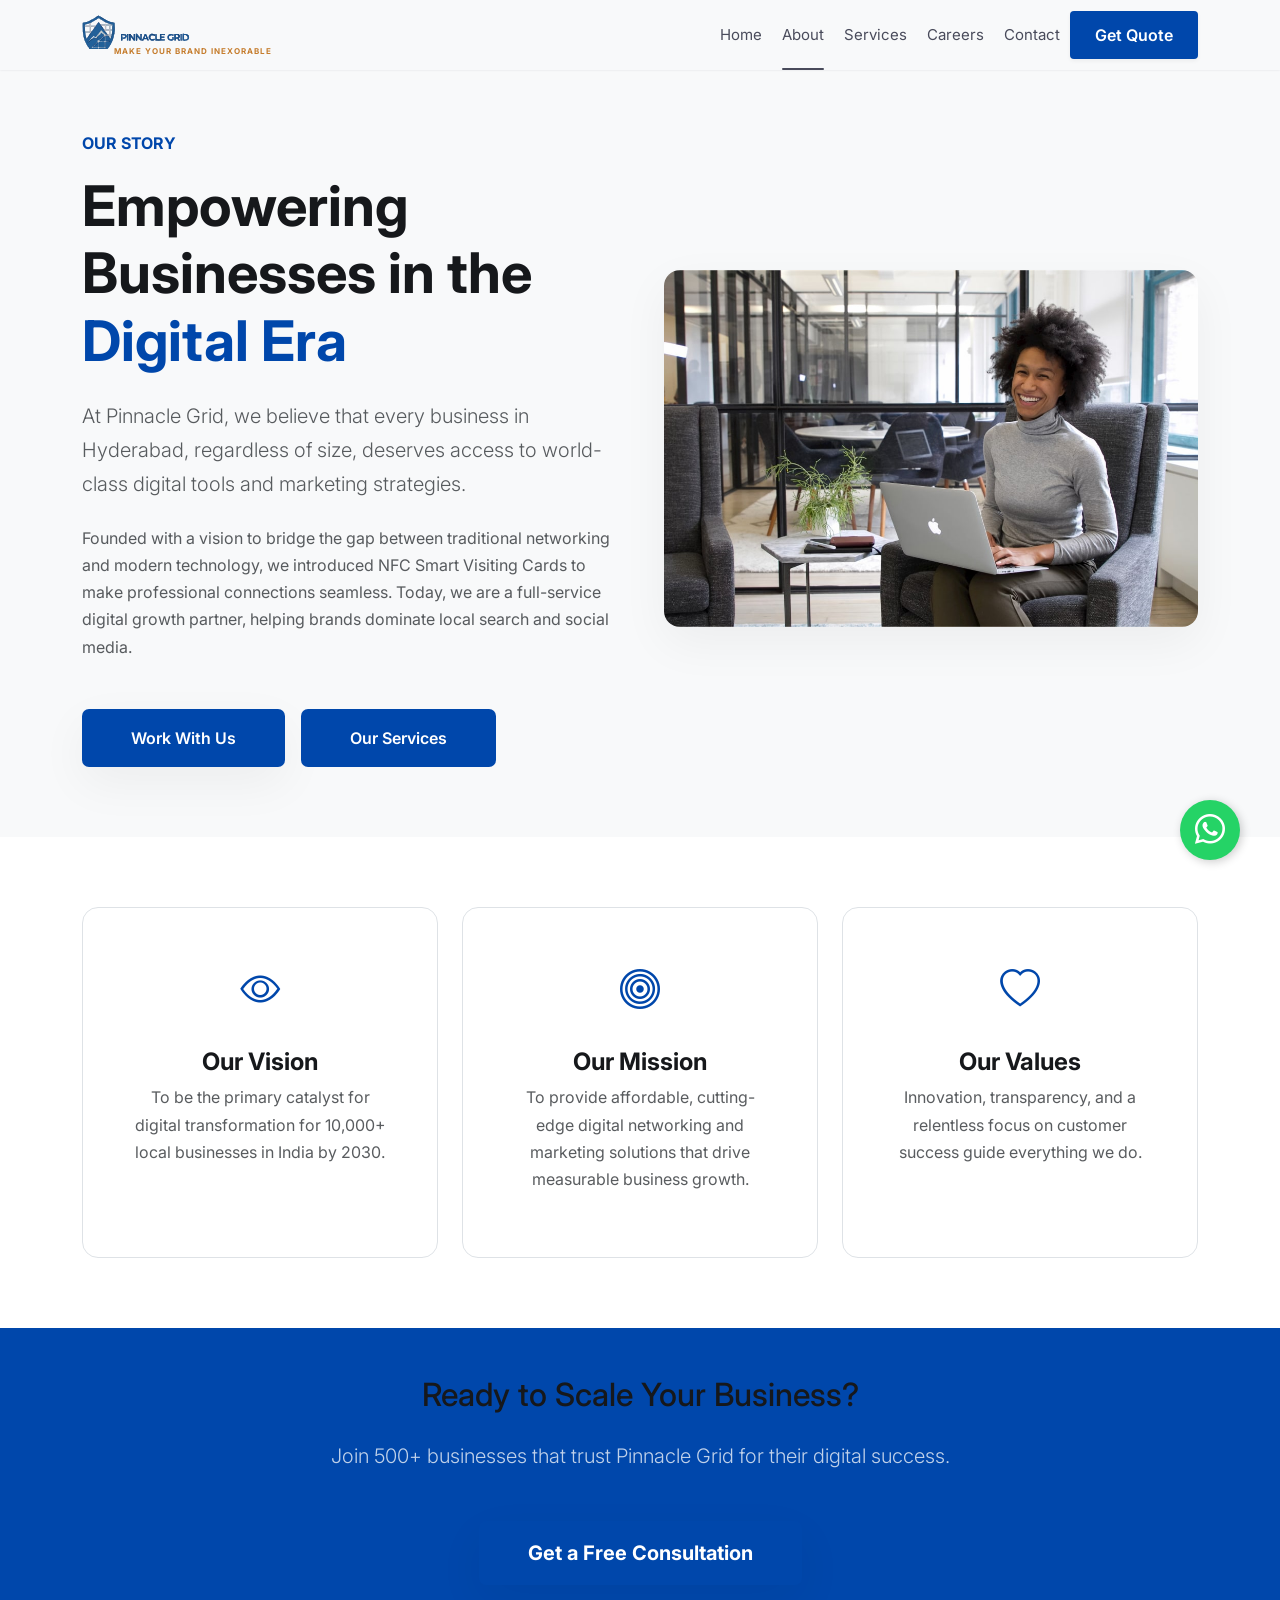
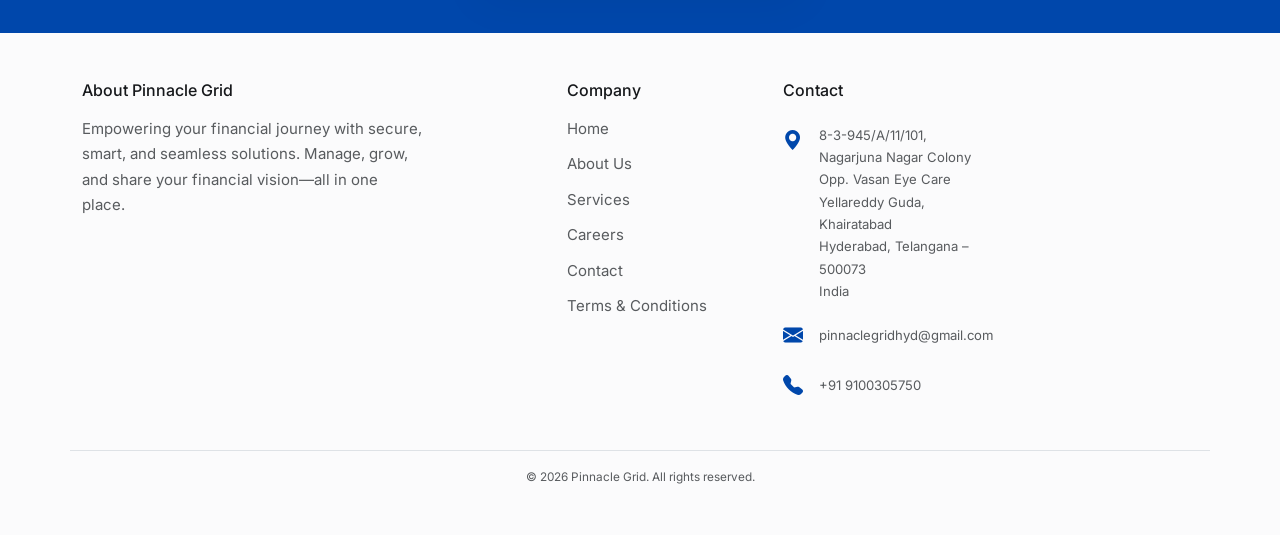
<file: pinnacle-grid-main/about.html>
<!DOCTYPE html>
<html lang="en">

<head>
  <meta charset="utf-8">
  <meta name="viewport" content="width=device-width, initial-scale=1">
  <title>About Us | Pinnacle Grid Hyderabad - Digital Growth Partners</title>
  <meta name="description"
    content="Learn more about Pinnacle Grid, Hyderabad's trusted partner for NFC smart cards, GMB optimization, and performance-driven digital marketing.">
  <meta name="keywords"
    content="digital agency Hyderabad, about Pinnacle Grid, NFC cards Hyderabad, business growth Hyderabad">
  <link rel="canonical" href="https://www.pinnaclegrid.com/about.html">

  <!-- ======= Google Font =======-->
  <link rel="preconnect" href="https://fonts.googleapis.com">
  <link rel="preconnect" href="https://fonts.gstatic.com" crossorigin="">
  <link href="https://fonts.googleapis.com/css2?family=Inter:wght@100..900&amp;display=swap" rel="stylesheet">

  <!-- ======= Styles =======-->
  <link href="assets/vendors/bootstrap/bootstrap.min.css" rel="stylesheet">
  <link href="assets/vendors/bootstrap-icons/font/bootstrap-icons.min.css" rel="stylesheet">
  <link href="assets/vendors/glightbox/glightbox.min.css" rel="stylesheet">
  <link href="assets/vendors/swiper/swiper-bundle.min.css" rel="stylesheet">
  <link href="assets/vendors/aos/aos.css" rel="stylesheet">
  <link rel="icon" type="image/png" href="assets/images/favicon-32x32.png">
  <link href="assets/css/style.css" rel="stylesheet">

  <script>
    (function () {
      const storedTheme = localStorage.getItem('theme') || 'light';
      document.documentElement.setAttribute('data-bs-theme', storedTheme);
    })();
  </script>
</head>

<body>
  <div class="site-wrap">
    <header class="fbs__net-navbar navbar navbar-expand-lg dark">
      <div class="container d-flex align-items-center justify-content-between">
        <a class="navbar-brand w-auto" href="index.html">
          <div class="d-flex flex-column align-items-start">
            <img class="logo dark img-fluid custom-logo" src="assets/images/logo-main.svg" alt="Pinnacle Grid Logo">
            <img class="logo light img-fluid custom-logo" src="assets/images/logo-light.svg" alt="Pinnacle Grid Logo Light">
            <span class="logo-tagline">Make Your Brand Inexorable</span>
          </div>
        </a>
        <div class="offcanvas offcanvas-start w-100" id="fbs__net-navbars" tabindex="-1">
          <div class="offcanvas-header d-lg-none">
            <div class="offcanvas-header-logo">
              <a class="logo-link" id="fbs__net-navbarsLabel" href="index.html">
                <div class="d-flex flex-column align-items-start">
                  <img class="logo dark img-fluid custom-logo" src="assets/images/logo-main.svg" alt="Pinnacle Grid">
                  <img class="logo light img-fluid custom-logo" src="assets/images/logo-light.svg" alt="Pinnacle Grid">
                  <span class="logo-tagline">Make Your Brand Inexorable</span>
                </div>
              </a>
            </div>
            <button class="btn-close" type="button" data-bs-dismiss="offcanvas" aria-label="Close"></button>
          </div>
          <div class="offcanvas-body align-items-lg-center">
            <ul class="navbar-nav nav ms-auto ps-lg-5 mb-2 mb-lg-0">
              <li class="nav-item"><a class="nav-link" href="index.html">Home</a></li>
              <li class="nav-item"><a class="nav-link active" href="about.html">About</a></li>
              <li class="nav-item"><a class="nav-link" href="services.html">Services</a></li>
              <li class="nav-item"><a class="nav-link" href="careers.html">Careers</a></li>
              <li class="nav-item"><a class="nav-link" href="contact.html">Contact</a></li>
            </ul>
          </div>
        </div>
        <div class="ms-auto w-auto">
          <div class="header-social d-flex align-items-center gap-1">
            <a class="btn btn-primary py-2 px-4 shadow-sm" href="javascript:void(0)"
              onclick="sendWhatsApp('General Inquiry', 'About')">Get Quote</a>
            <button class="fbs__net-navbar-toggler d-lg-none d-flex justify-content-center align-items-center ms-auto"
              data-bs-toggle="offcanvas" data-bs-target="#fbs__net-navbars" aria-controls="fbs__net-navbars"
              aria-label="Toggle navigation" aria-expanded="false">
              <svg class="fbs__net-icon-menu" xmlns="http://www.w3.org/2000/svg" width="24" height="24"
                viewbox="0 0 24 24" fill="none" stroke="currentColor" stroke-width="2" stroke-linecap="round"
                stroke-linejoin="round">
                <line x1="21" x2="3" y1="6" y2="6"></line>
                <line x1="15" x2="3" y1="12" y2="12"></line>
                <line x1="17" x2="3" y1="18" y2="18"></line>
              </svg>
              <svg class="fbs__net-icon-close" xmlns="http://www.w3.org/2000/svg" width="24" height="24"
                viewbox="0 0 24 24" fill="none" stroke="currentColor" stroke-width="2" stroke-linecap="round"
                stroke-linejoin="round">
                <path d="M18 6 6 18"></path>
                <path d="m6 6 12 12"></path>
              </svg>
            </button>
          </div>
        </div>
      </div>
    </header>

    <main>
      <section class="section first-section bg-light">
        <div class="container">
          <div class="row align-items-center g-5">
            <div class="col-lg-6">
              <span class="subtitle text-uppercase text-primary fw-bold mb-3 d-block" data-aos="fade-up">Our
                Story</span>
              <h1 class="display-4 fw-bold mb-4" data-aos="fade-up" data-aos-delay="100">Empowering Businesses in the
                <span class="text-primary">Digital Era</span></h1>
              <p class="lead text-muted mb-4" data-aos="fade-up" data-aos-delay="200">At Pinnacle Grid, we believe that
                every business in Hyderabad, regardless of size, deserves access to world-class digital tools and
                marketing strategies.</p>
              <p class="text-muted mb-5" data-aos="fade-up" data-aos-delay="300">Founded with a vision to bridge the gap
                between traditional networking and modern technology, we introduced NFC Smart Visiting Cards to make
                professional connections seamless. Today, we are a full-service digital growth partner, helping brands
                dominate local search and social media.</p>
              <div class="d-flex gap-3" data-aos="fade-up" data-aos-delay="400">
                <a href="contact.html" class="btn btn-primary px-5 py-3 shadow-lg">Work With Us</a>
                <a href="services.html" class="btn btn-outline-primary px-5 py-3">Our Services</a>
              </div>
            </div>
            <div class="col-lg-6">
              <img src="assets/images/about_2-min.jpg" class="img-fluid rounded-4 shadow-lg" alt="About Pinnacle Grid"
                data-aos="zoom-in">
            </div>
          </div>
        </div>
      </section>

      <section class="section">
        <div class="container">
          <div class="row g-4 justify-content-center">
            <div class="col-md-4">
              <div class="p-5 border rounded-4 text-center h-100 shadow-hover bg-white" data-aos="fade-up">
                <div class="mb-4"><i class="bi bi-eye fs-1 text-primary"></i></div>
                <h2 class="h4 fw-bold">Our Vision</h2>
                <p class="text-muted">To be the primary catalyst for digital transformation for 10,000+ local businesses
                  in India by 2030.</p>
              </div>
            </div>
            <div class="col-md-4">
              <div class="p-5 border rounded-4 text-center h-100 shadow-hover bg-white" data-aos="fade-up"
                data-aos-delay="100">
                <div class="mb-4"><i class="bi bi-bullseye fs-1 text-primary"></i></div>
                <h2 class="h4 fw-bold">Our Mission</h2>
                <p class="text-muted">To provide affordable, cutting-edge digital networking and marketing solutions
                  that drive measurable business growth.</p>
              </div>
            </div>
            <div class="col-md-4">
              <div class="p-5 border rounded-4 text-center h-100 shadow-hover bg-white" data-aos="fade-up"
                data-aos-delay="200">
                <div class="mb-4"><i class="bi bi-heart fs-1 text-primary"></i></div>
                <h2 class="h4 fw-bold">Our Values</h2>
                <p class="text-muted">Innovation, transparency, and a relentless focus on customer success guide
                  everything we do.</p>
              </div>
            </div>
          </div>
        </div>
      </section>

      <section class="section bg-primary text-white text-center py-5">
        <div class="container">
          <h2 class="mb-4" data-aos="fade-up">Ready to Scale Your Business?</h2>
          <p class="lead mb-5 opacity-75" data-aos="fade-up" data-aos-delay="100">Join 500+ businesses that trust
            Pinnacle Grid for their digital success.</p>
          <a href="javascript:void(0)" onclick="sendWhatsApp('About Page CTA', 'About')"
            class="btn btn-light btn-lg px-5 py-3 shadow-lg fw-bold" data-aos="fade-up" data-aos-delay="200">Get a Free
            Consultation</a>
        </div>
      </section>
    </main>

      <footer class="footer pt-5 pb-5" role="contentinfo">
        <div class="container">

          <div class="row justify-content-between mb-5 g-xl-5">

            <!-- About -->
            <div class="col-md-4 mb-5 mb-lg-0">
              <h2 class="h5 mb-3">About Pinnacle Grid</h2>
              <p class="mb-4 text-muted">
                Empowering your financial journey with secure, smart, and seamless solutions.
                Manage, grow, and share your financial vision—all in one place.
              </p>
            </div>

            <!-- Links + Contact -->
            <div class="col-md-7">
              <div class="row g-3">

                <!-- Company Links -->
                <nav class="col-md-6 col-lg-4 mb-4 mb-lg-0" aria-label="Company Links">
                  <h2 class="h5 mb-3">Company</h2>
                  <ul class="list-unstyled">
                    <li><a href="index.html" class="text-decoration-none text-muted">Home</a></li>
                    <li><a href="about.html" class="text-decoration-none text-muted">About Us</a></li>
                    <li><a href="services.html" class="text-decoration-none text-muted">Services</a></li>
                    <li><a href="careers.html" class="text-decoration-none text-muted">Careers</a></li>
                    <li><a href="contact.html" class="text-decoration-none text-muted">Contact</a></li>
                    <li><a href="404.html" class="text-decoration-none text-muted">Terms &amp; Conditions</a></li>
                  </ul>
                </nav>

                <!-- Contact -->
                <div class="col-md-6 col-lg-4 mb-4 mb-lg-0 quick-contact">
                  <h2 class="h5 mb-4">Contact</h2>

                  <!-- Address (SEO structured data) -->
                  <address class="d-flex mb-3 align-items-start text-muted small" itemscope
                    itemtype="https://schema.org/PostalAddress">

                    <i class="bi bi-geo-alt-fill me-3 fs-5 text-primary" aria-hidden="true"></i>

                    <div>
                      <span itemprop="streetAddress">
                        8-3-945/A/11/101, Nagarjuna Nagar Colony
                      </span><br>
                      <span>Opp. Vasan Eye Care</span><br>
                      <span itemprop="addressLocality">Yellareddy Guda, Khairatabad</span><br>
                      <span itemprop="addressRegion">Hyderabad, Telangana</span> –
                      <span itemprop="postalCode">500073</span><br>
                      <span itemprop="addressCountry">India</span>
                    </div>
                  </address>

                  <!-- Email -->
                  <div class="d-flex mb-3 align-items-center">
                    <i class="bi bi-envelope-fill me-3 fs-5 text-primary" aria-hidden="true"></i>
                    <a href="mailto:pinnaclegridhyd@gmail.com" class="text-decoration-none text-muted small"
                      aria-label="Send email to Pinnacle Grid">
                      pinnaclegridhyd@gmail.com
                    </a>
                  </div>

                  <!-- Phone -->
                  <div class="d-flex align-items-center">
                    <i class="bi bi-telephone-fill me-3 fs-5 text-primary" aria-hidden="true"></i>
                    <a href="tel:+919100305750" class="text-decoration-none text-muted small"
                      aria-label="Call Pinnacle Grid">
                      +91 9100305750
                    </a>
                  </div>

                </div>

              </div>
            </div>
          </div>

          <!-- Bottom Bar -->
          <div class="row credits pt-3 border-top">
            <div class="col-12 text-center small text-muted">
              &copy;
              <script>document.write(new Date().getFullYear());</script>
              Pinnacle Grid. All rights reserved.
            </div>
          </div>

        </div>
      </footer>
    <button id="back-to-top" aria-label="Back to top"><i class="bi bi-arrow-up-short"></i></button>
    <a href="https://wa.me/919100305750?text=Hello!%20I%20am%20just%20curious%20to%20know%20more%20about%20Pinnacle%20Grid%20and%20want%20to%20work%20with%20you." class="whatsapp-float" target="_blank" rel="noopener noreferrer"><i
        class="bi bi-whatsapp"></i></a>
  </div>

  <script src="assets/vendors/bootstrap/bootstrap.bundle.min.js"></script>
  <script src="assets/vendors/aos/aos.js"></script>
  <script src="assets/js/custom.js"></script>
</body>

</html>
</file>
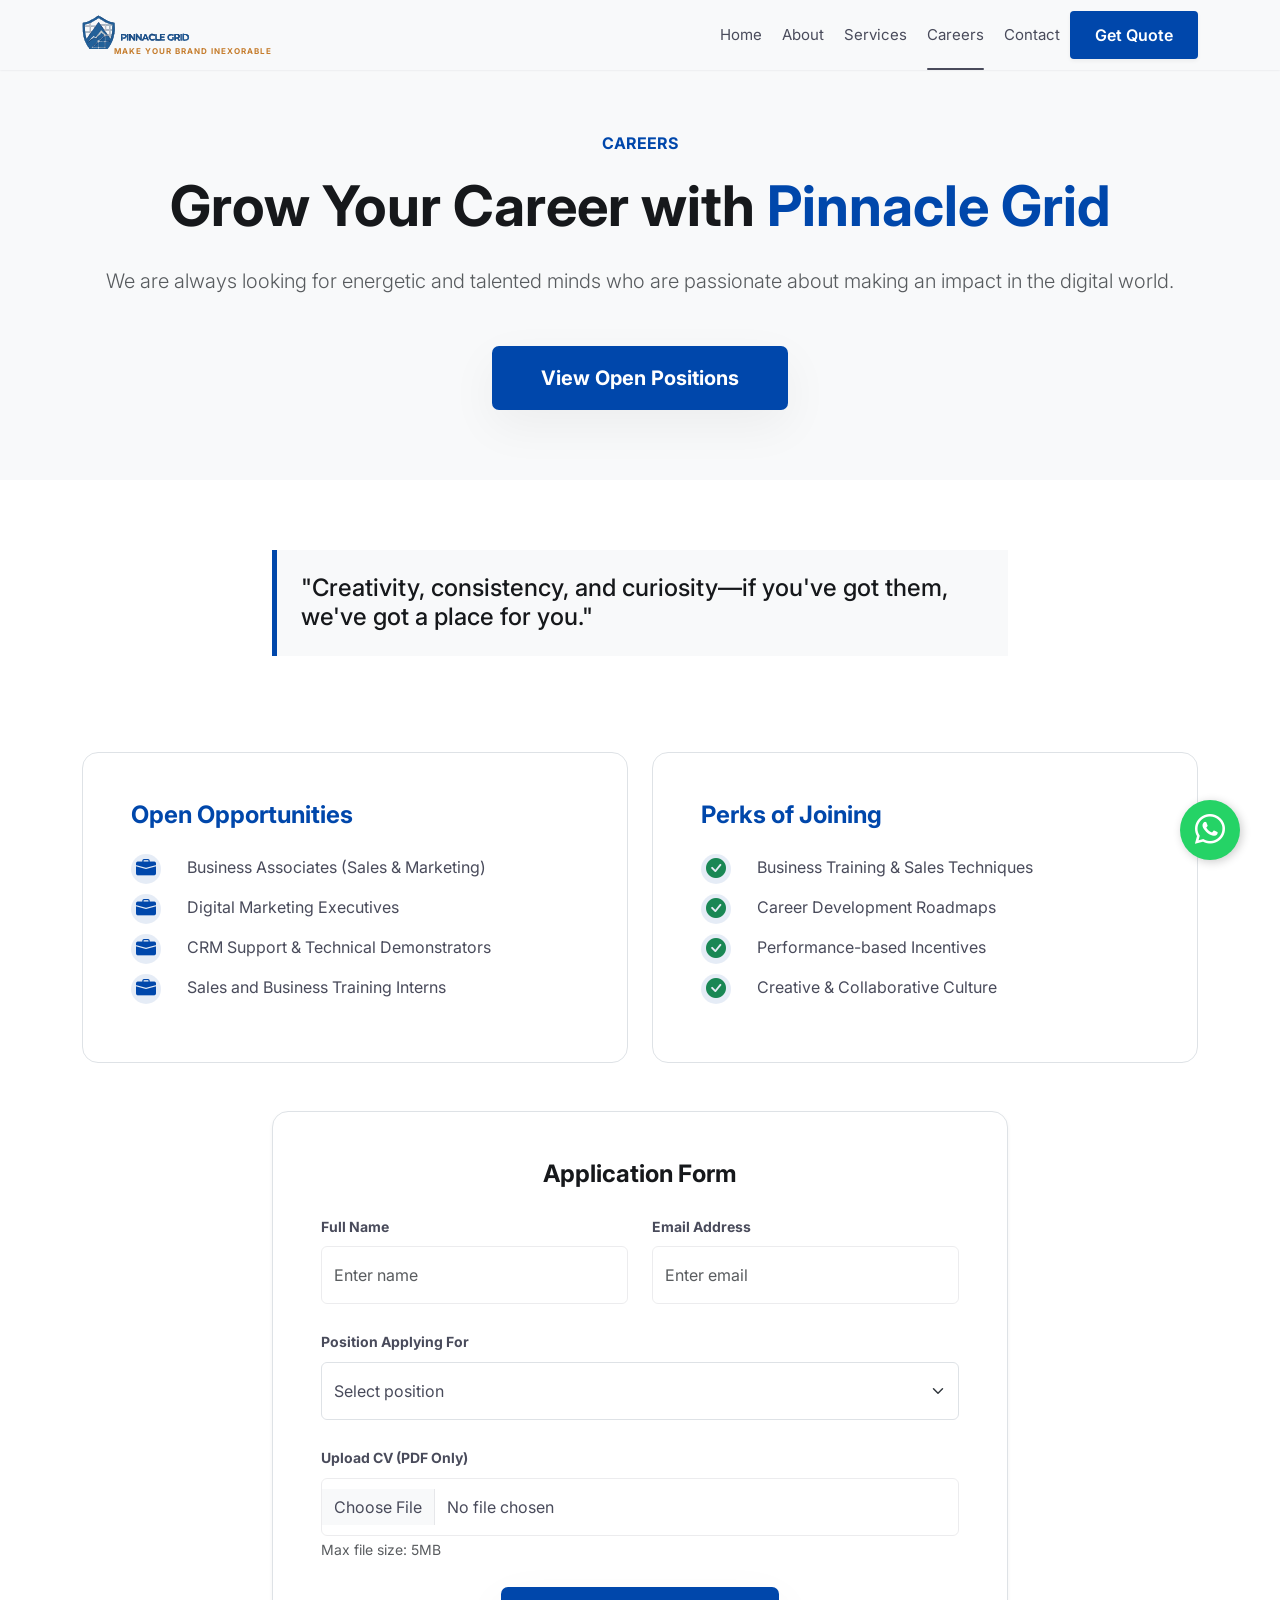
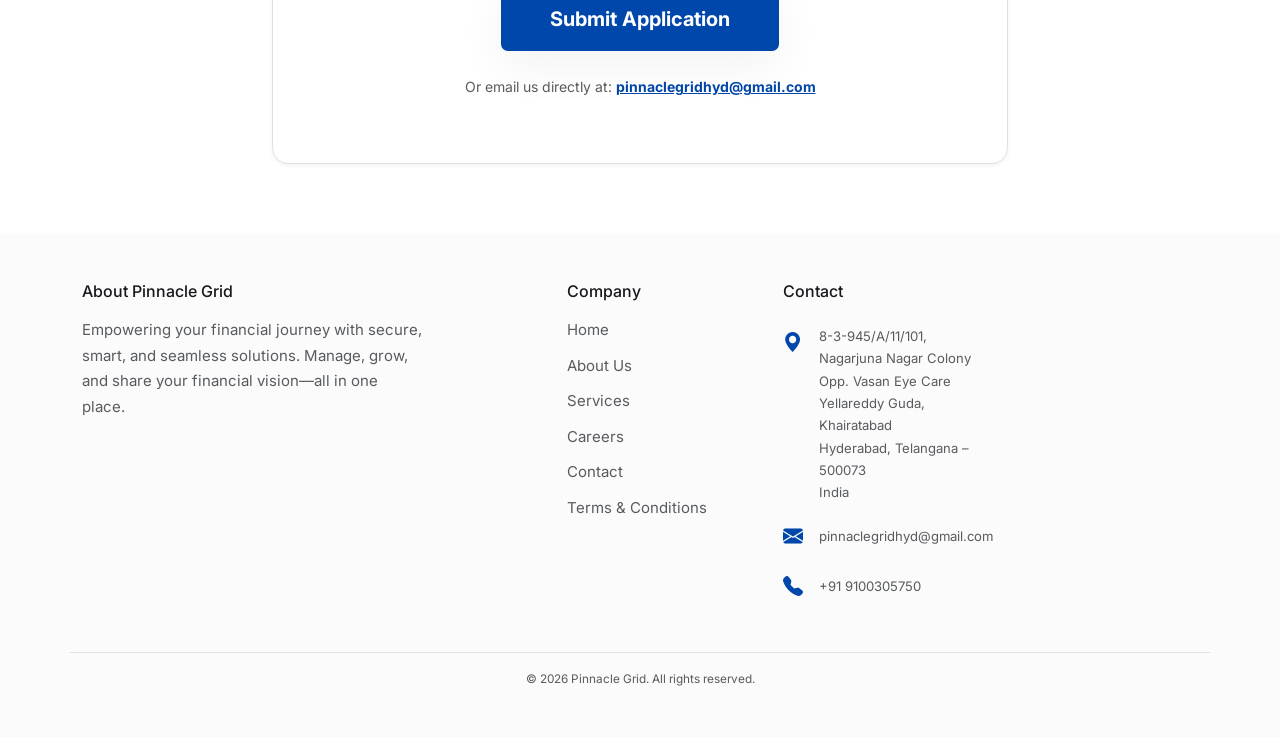
<file: pinnacle-grid-main/careers.html>
<!DOCTYPE html>
<html lang="en">

<head>
  <meta charset="utf-8">
  <meta name="viewport" content="width=device-width, initial-scale=1">
  <title>Work With Us | Careers at Pinnacle Grid Hyderabad</title>
  <meta name="description"
    content="Join Pinnacle Grid and help shape the future of digital marketing in Hyderabad. Explore open roles in sales, marketing, and technology.">
  <meta name="keywords"
    content="digital marketing jobs Hyderabad, NFC sales jobs Hyderabad, marketing careers India, join Pinnacle Grid">
  <link rel="canonical" href="https://www.pinnaclegrid.com/careers.html">

  <link rel="preconnect" href="https://fonts.googleapis.com">
  <link rel="preconnect" href="https://fonts.gstatic.com" crossorigin="">
  <link href="https://fonts.googleapis.com/css2?family=Inter:wght@100..900&amp;display=swap" rel="stylesheet">
  <link href="assets/vendors/bootstrap/bootstrap.min.css" rel="stylesheet">
  <link href="assets/vendors/bootstrap-icons/font/bootstrap-icons.min.css" rel="stylesheet">
  <link href="assets/vendors/aos/aos.css" rel="stylesheet">
  <link rel="icon" type="image/png" href="assets/images/favicon-32x32.png">
  <link href="assets/css/style.css" rel="stylesheet">

  <script>
    (function () {
      const storedTheme = localStorage.getItem('theme') || 'light';
      document.documentElement.setAttribute('data-bs-theme', storedTheme);
    })();
  </script>
</head>

<body>
  <div class="site-wrap">
    <header class="fbs__net-navbar navbar navbar-expand-lg dark">
      <div class="container d-flex align-items-center justify-content-between">
        <a class="navbar-brand w-auto" href="index.html">
          <div class="d-flex flex-column align-items-start">
            <img class="logo dark img-fluid custom-logo" src="assets/images/logo-main.svg" alt="Pinnacle Grid Logo">
            <img class="logo light img-fluid custom-logo" src="assets/images/logo-light.svg" alt="Pinnacle Grid Logo Light">
            <span class="logo-tagline">Make Your Brand Inexorable</span>
          </div>
        </a>
        <div class="offcanvas offcanvas-start w-100" id="fbs__net-navbars" tabindex="-1">
          <div class="offcanvas-header d-lg-none">
            <div class="offcanvas-header-logo">
              <a class="logo-link" id="fbs__net-navbarsLabel" href="index.html">
                <div class="d-flex flex-column align-items-start">
                  <img class="logo dark img-fluid custom-logo" src="assets/images/logo-main.svg" alt="Pinnacle Grid">
                  <img class="logo light img-fluid custom-logo" src="assets/images/logo-light.svg" alt="Pinnacle Grid">
                  <span class="logo-tagline">Make Your Brand Inexorable</span>
                </div>
              </a>
            </div>
            <button class="btn-close" type="button" data-bs-dismiss="offcanvas" aria-label="Close"></button>
          </div>
          <div class="offcanvas-body align-items-lg-center">
            <ul class="navbar-nav nav ms-auto ps-lg-5 mb-2 mb-lg-0">
              <li class="nav-item"><a class="nav-link" href="index.html">Home</a></li>
              <li class="nav-item"><a class="nav-link" href="about.html">About</a></li>
              <li class="nav-item"><a class="nav-link" href="services.html">Services</a></li>
              <li class="nav-item"><a class="nav-link active" href="careers.html">Careers</a></li>
              <li class="nav-item"><a class="nav-link" href="contact.html">Contact</a></li>
            </ul>
          </div>
        </div>
        <div class="ms-auto w-auto">
          <div class="header-social d-flex align-items-center gap-1">
            <a class="btn btn-primary py-2 px-4 shadow-sm" href="javascript:void(0)"
              onclick="sendWhatsApp('General Inquiry', 'Careers')">Get Quote</a>
            <button class="fbs__net-navbar-toggler d-lg-none d-flex justify-content-center align-items-center ms-auto"
              data-bs-toggle="offcanvas" data-bs-target="#fbs__net-navbars" aria-controls="fbs__net-navbars"
              aria-label="Toggle navigation" aria-expanded="false">
              <svg class="fbs__net-icon-menu" xmlns="http://www.w3.org/2000/svg" width="24" height="24"
                viewbox="0 0 24 24" fill="none" stroke="currentColor" stroke-width="2" stroke-linecap="round"
                stroke-linejoin="round">
                <line x1="21" x2="3" y1="6" y2="6"></line>
                <line x1="15" x2="3" y1="12" y2="12"></line>
                <line x1="17" x2="3" y1="18" y2="18"></line>
              </svg>
              <svg class="fbs__net-icon-close" xmlns="http://www.w3.org/2000/svg" width="24" height="24"
                viewbox="0 0 24 24" fill="none" stroke="currentColor" stroke-width="2" stroke-linecap="round"
                stroke-linejoin="round">
                <path d="M18 6 6 18"></path>
                <path d="m6 6 12 12"></path>
              </svg>
            </button>
          </div>
        </div>
      </div>
    </header>

    <main>
      <section class="section first-section bg-light">
        <div class="container text-center">
          <span class="subtitle text-uppercase text-primary fw-bold mb-3 d-block" data-aos="fade-up">Careers</span>
          <h1 class="display-4 fw-bold mb-4" data-aos="fade-up" data-aos-delay="100">Grow Your Career with <span
              class="text-primary">Pinnacle Grid</span></h1>
          <p class="lead text-muted mx-auto max-width-600 mb-5" data-aos="fade-up" data-aos-delay="200">We are always
            looking for energetic and talented minds who are passionate about making an impact in the digital world.</p>
          <a href="#openings" class="btn btn-primary btn-lg px-5 py-3 shadow-lg fw-bold" data-aos="fade-up"
            data-aos-delay="300">View Open Positions</a>
        </div>
      </section>

      <section class="section" id="openings">
        <div class="container">
          <div class="row justify-content-center mb-5">
            <div class="col-lg-8">
              <div class="p-4 border-start border-primary border-5 bg-light mb-5" data-aos="fade-up">
                <blockquote class="h4 italic mb-0">"Creativity, consistency, and curiosity—if you've got them, we've got
                  a place for you."</blockquote>
              </div>
            </div>
          </div>

          <div class="row g-4 mb-5">
            <div class="col-lg-6" data-aos="fade-up" data-aos-delay="100">
              <div class="p-5 border rounded-4 bg-white shadow-hover h-100">
                <h2 class="h4 fw-bold mb-4 text-primary">Open Opportunities</h2>
                <ul class="list-checked mb-0">
                  <li><i class="bi bi-briefcase-fill me-3 text-primary"></i>Business Associates (Sales & Marketing)</li>
                  <li><i class="bi bi-briefcase-fill me-3 text-primary"></i>Digital Marketing Executives</li>
                  <li><i class="bi bi-briefcase-fill me-3 text-primary"></i>CRM Support & Technical Demonstrators</li>
                  <li><i class="bi bi-briefcase-fill me-3 text-primary"></i>Sales and Business Training Interns</li>
                </ul>
              </div>
            </div>
            <div class="col-lg-6" data-aos="fade-up" data-aos-delay="200">
              <div class="p-5 border rounded-4 bg-white shadow-hover h-100">
                <h2 class="h4 fw-bold mb-4 text-primary">Perks of Joining</h2>
                <ul class="list-checked mb-0">
                  <li><i class="bi bi-check-circle-fill me-3 text-success"></i>Business Training & Sales Techniques</li>
                  <li><i class="bi bi-check-circle-fill me-3 text-success"></i>Career Development Roadmaps</li>
                  <li><i class="bi bi-check-circle-fill me-3 text-success"></i>Performance-based Incentives</li>
                  <li><i class="bi bi-check-circle-fill me-3 text-success"></i>Creative & Collaborative Culture</li>
                </ul>
              </div>
            </div>
          </div>

          <div class="row justify-content-center" data-aos="fade-up" data-aos-delay="300">
            <div class="col-lg-8">
              <div class="p-5 border rounded-4 bg-white shadow-sm">
                <h2 class="h4 fw-bold mb-4 text-center">Application Form</h2>
                <form action="https://formsubmit.co/pinnaclegridhyd@gmail.com" method="POST"
                  enctype="multipart/form-data">
                  <input type="hidden" name="_next" value="thanks.html">
                  <input type="hidden" name="_subject" value="New Job Application - Pinnacle Grid">
                  <input type="hidden" name="_captcha" value="false">

                  <div class="row g-4">
                    <div class="col-md-6 text-start">
                      <label class="form-label fw-bold small">Full Name</label>
                      <input type="text" name="name" class="form-control py-3" placeholder="Enter name" required>
                    </div>
                    <div class="col-md-6 text-start">
                      <label class="form-label fw-bold small">Email Address</label>
                      <input type="email" name="email" class="form-control py-3" placeholder="Enter email" required>
                    </div>
                    <div class="col-md-12 text-start">
                      <label class="form-label fw-bold small">Position Applying For</label>
                      <select name="position" class="form-select py-3" required>
                        <option value="" disabled selected>Select position</option>
                        <option>Business Associates</option>
                        <option>Digital Marketing Executive</option>
                        <option>Technical Demonstrator</option>
                        <option>Marketing Intern</option>
                        <option>Other</option>
                      </select>
                    </div>
                    <div class="col-md-12 text-start">
                      <label class="form-label fw-bold small">Upload CV (PDF Only)</label>
                      <input type="file" name="resume" class="form-control py-3" accept=".pdf" required>
                      <small class="text-muted">Max file size: 5MB</small>
                    </div>
                    <div class="col-12 mt-4 text-center">
                      <button type="submit" class="btn btn-primary btn-lg px-5 py-3 shadow-lg fw-bold">Submit
                        Application</button>
                    </div>
                  </div>
                </form>
                <div class="mt-4 text-center">
                  <p class="small text-muted">Or email us directly at: <a href="mailto:pinnaclegridhyd@gmail.com"
                      class="fw-bold">pinnaclegridhyd@gmail.com</a></p>
                </div>
              </div>
            </div>
          </div>
        </div>
      </section>
    </main>

      <footer class="footer pt-5 pb-5" role="contentinfo">
        <div class="container">

          <div class="row justify-content-between mb-5 g-xl-5">

            <!-- About -->
            <div class="col-md-4 mb-5 mb-lg-0">
              <h2 class="h5 mb-3">About Pinnacle Grid</h2>
              <p class="mb-4 text-muted">
                Empowering your financial journey with secure, smart, and seamless solutions.
                Manage, grow, and share your financial vision—all in one place.
              </p>
            </div>

            <!-- Links + Contact -->
            <div class="col-md-7">
              <div class="row g-3">

                <!-- Company Links -->
                <nav class="col-md-6 col-lg-4 mb-4 mb-lg-0" aria-label="Company Links">
                  <h2 class="h5 mb-3">Company</h2>
                  <ul class="list-unstyled">
                    <li><a href="index.html" class="text-decoration-none text-muted">Home</a></li>
                    <li><a href="about.html" class="text-decoration-none text-muted">About Us</a></li>
                    <li><a href="services.html" class="text-decoration-none text-muted">Services</a></li>
                    <li><a href="careers.html" class="text-decoration-none text-muted">Careers</a></li>
                    <li><a href="contact.html" class="text-decoration-none text-muted">Contact</a></li>
                    <li><a href="404.html" class="text-decoration-none text-muted">Terms &amp; Conditions</a></li>
                  </ul>
                </nav>

                <!-- Contact -->
                <div class="col-md-6 col-lg-4 mb-4 mb-lg-0 quick-contact">
                  <h2 class="h5 mb-4">Contact</h2>

                  <!-- Address (SEO structured data) -->
                  <address class="d-flex mb-3 align-items-start text-muted small" itemscope
                    itemtype="https://schema.org/PostalAddress">

                    <i class="bi bi-geo-alt-fill me-3 fs-5 text-primary" aria-hidden="true"></i>

                    <div>
                      <span itemprop="streetAddress">
                        8-3-945/A/11/101, Nagarjuna Nagar Colony
                      </span><br>
                      <span>Opp. Vasan Eye Care</span><br>
                      <span itemprop="addressLocality">Yellareddy Guda, Khairatabad</span><br>
                      <span itemprop="addressRegion">Hyderabad, Telangana</span> –
                      <span itemprop="postalCode">500073</span><br>
                      <span itemprop="addressCountry">India</span>
                    </div>
                  </address>

                  <!-- Email -->
                  <div class="d-flex mb-3 align-items-center">
                    <i class="bi bi-envelope-fill me-3 fs-5 text-primary" aria-hidden="true"></i>
                    <a href="mailto:pinnaclegridhyd@gmail.com" class="text-decoration-none text-muted small"
                      aria-label="Send email to Pinnacle Grid">
                      pinnaclegridhyd@gmail.com
                    </a>
                  </div>

                  <!-- Phone -->
                  <div class="d-flex align-items-center">
                    <i class="bi bi-telephone-fill me-3 fs-5 text-primary" aria-hidden="true"></i>
                    <a href="tel:+919100305750" class="text-decoration-none text-muted small"
                      aria-label="Call Pinnacle Grid">
                      +91 9100305750
                    </a>
                  </div>

                </div>

              </div>
            </div>
          </div>

          <!-- Bottom Bar -->
          <div class="row credits pt-3 border-top">
            <div class="col-12 text-center small text-muted">
              &copy;
              <script>document.write(new Date().getFullYear());</script>
              Pinnacle Grid. All rights reserved.
            </div>
          </div>

        </div>
      </footer>
    <button id="back-to-top" aria-label="Back to top"><i class="bi bi-arrow-up-short"></i></button>
    <a href="https://wa.me/919100305750?text=Hello!%20I%20am%20just%20curious%20to%20know%20more%20about%20Pinnacle%20Grid%20and%20want%20to%20work%20with%20you." class="whatsapp-float" target="_blank" rel="noopener noreferrer"><i
        class="bi bi-whatsapp"></i></a>
  </div>

  <script src="assets/vendors/bootstrap/bootstrap.bundle.min.js"></script>
  <script src="assets/vendors/aos/aos.js"></script>
  <script src="assets/js/custom.js"></script>
</body>

</html>
</file>
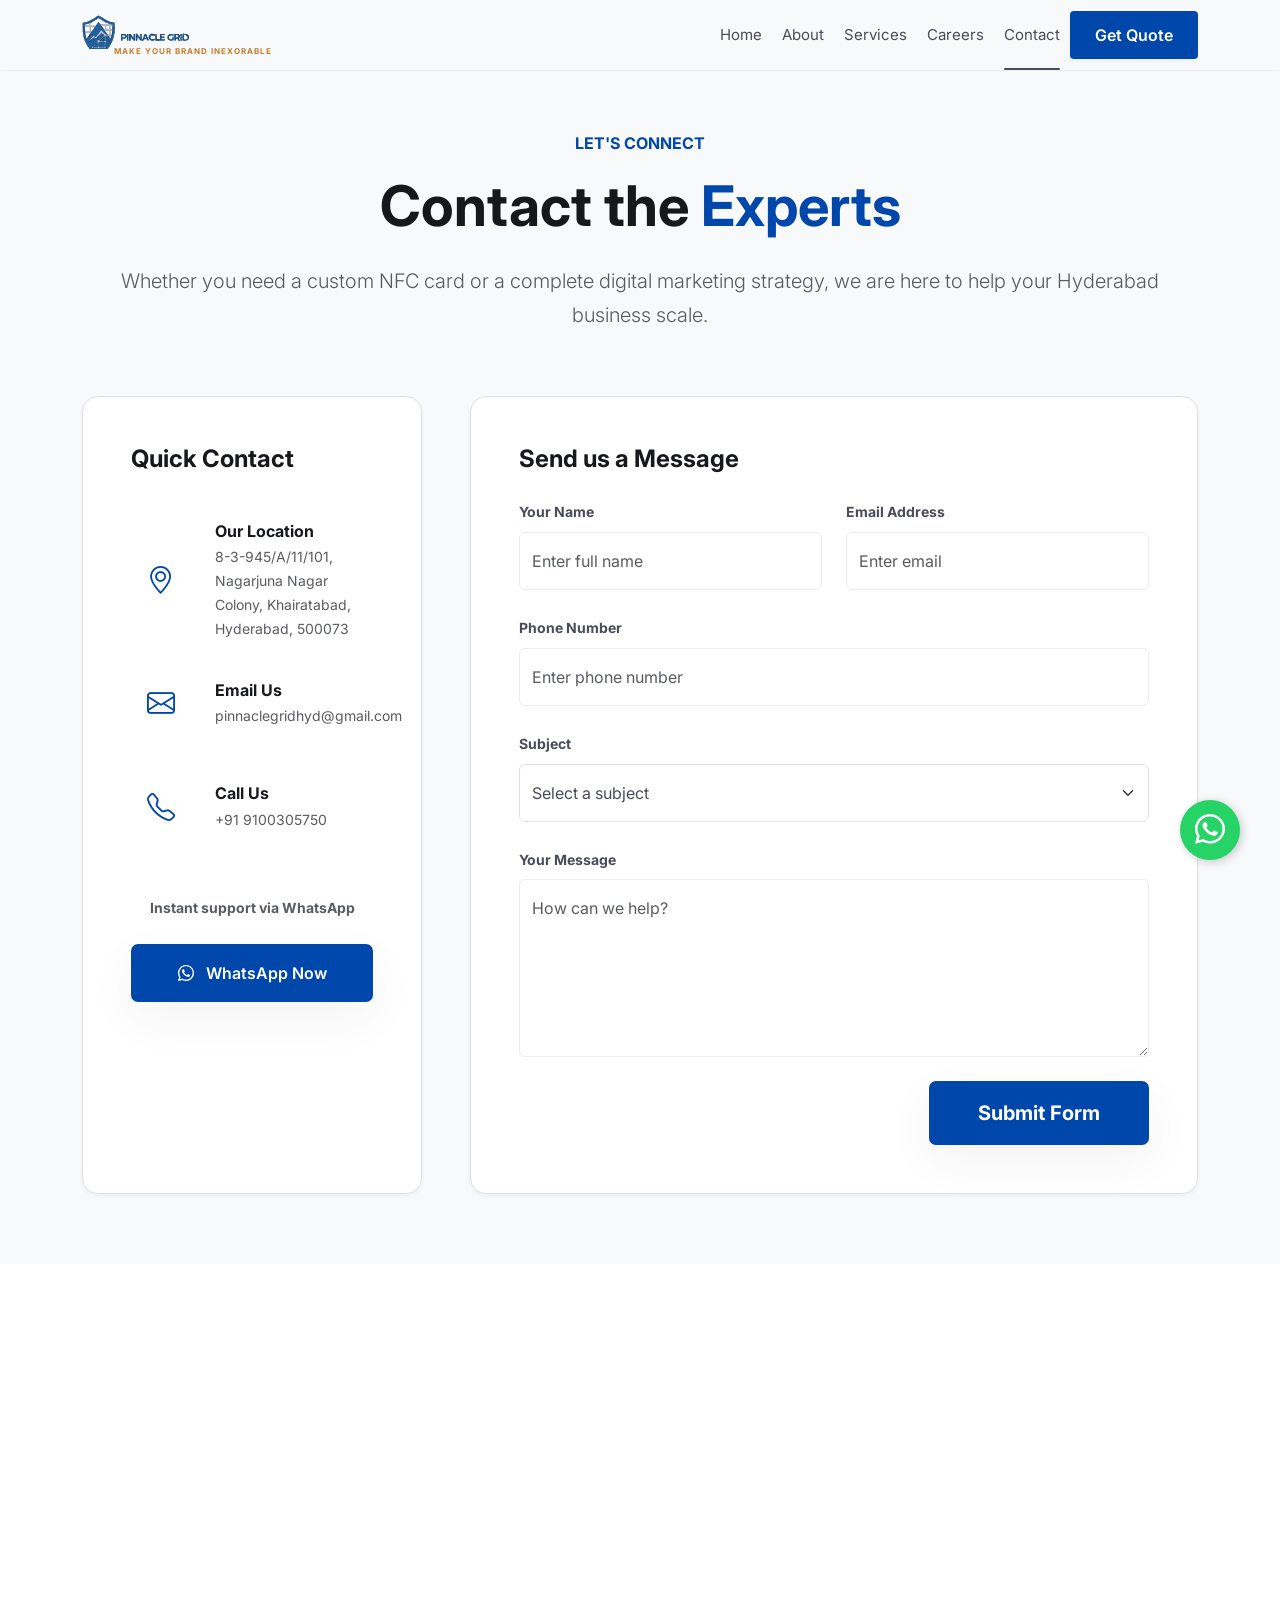
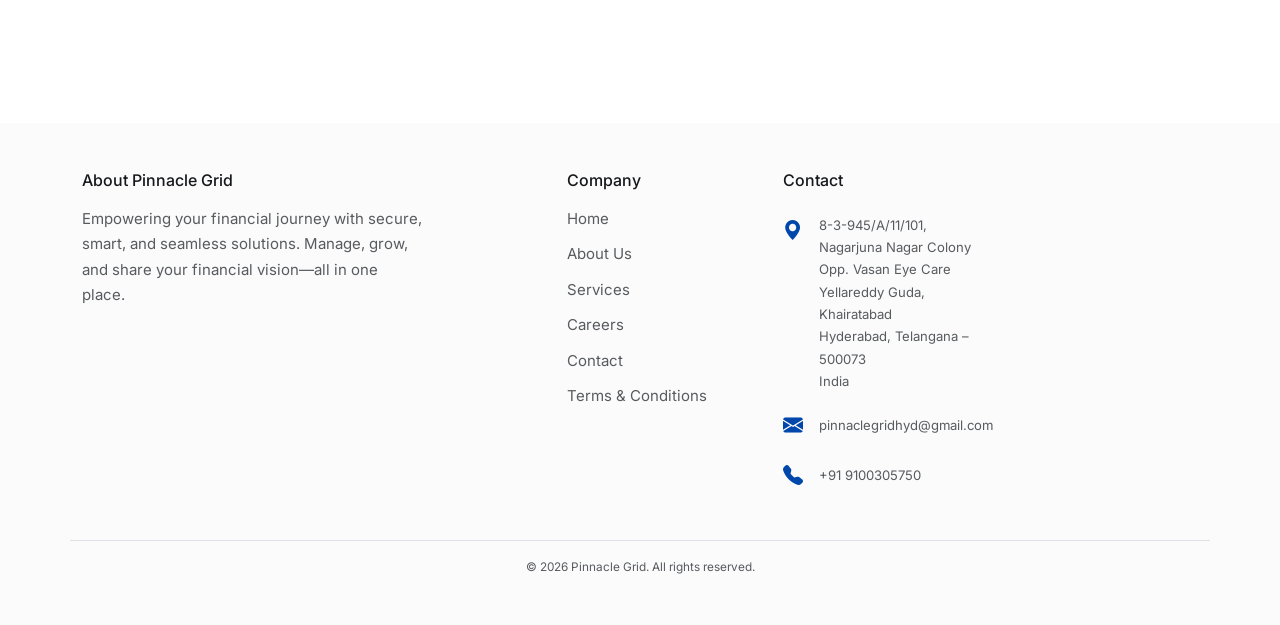
<file: pinnacle-grid-main/contact.html>
<!DOCTYPE html>
<html lang="en">

<head>
  <meta charset="utf-8">
  <meta name="viewport" content="width=device-width, initial-scale=1">
  <title>Contact Us | Pinnacle Grid Hyderabad - Get a Free Quote</title>
  <meta name="description"
    content="Get in touch with Pinnacle Grid for the best NFC smart cards, digital marketing, and GMB optimization in Hyderabad. We answer within 24 hours.">
  <meta name="keywords"
    content="contact digital agency Hyderabad, NFC card price Hyderabad, Google review card quote, digital marketing enquiry">
  <link rel="canonical" href="https://www.pinnaclegrid.com/contact.html">

  <link rel="preconnect" href="https://fonts.googleapis.com">
  <link rel="preconnect" href="https://fonts.gstatic.com" crossorigin="">
  <link href="https://fonts.googleapis.com/css2?family=Inter:wght@100..900&amp;display=swap" rel="stylesheet">
  <link href="assets/vendors/bootstrap/bootstrap.min.css" rel="stylesheet">
  <link href="assets/vendors/bootstrap-icons/font/bootstrap-icons.min.css" rel="stylesheet">
  <link href="assets/vendors/aos/aos.css" rel="stylesheet">
  <link rel="icon" type="image/png" href="assets/images/favicon-32x32.png">
  <link href="assets/css/style.css" rel="stylesheet">

  <script>
    (function () {
      const storedTheme = localStorage.getItem('theme') || 'light';
      document.documentElement.setAttribute('data-bs-theme', storedTheme);
    })();
  </script>
</head>

<body>
  <div class="site-wrap">
    <header class="fbs__net-navbar navbar navbar-expand-lg dark">
      <div class="container d-flex align-items-center justify-content-between">
        <a class="navbar-brand w-auto" href="index.html">
          <div class="d-flex flex-column align-items-start">
            <img class="logo dark img-fluid custom-logo" src="assets/images/logo-main.svg" alt="Pinnacle Grid Logo">
            <img class="logo light img-fluid custom-logo" src="assets/images/logo-light.svg" alt="Pinnacle Grid Logo Light">
            <span class="logo-tagline">Make Your Brand Inexorable</span>
          </div>
        </a>
        <div class="offcanvas offcanvas-start w-100" id="fbs__net-navbars" tabindex="-1">
          <div class="offcanvas-header d-lg-none">
            <div class="offcanvas-header-logo">
              <a class="logo-link" id="fbs__net-navbarsLabel" href="index.html">
                <div class="d-flex flex-column align-items-start">
                  <img class="logo dark img-fluid custom-logo" src="assets/images/logo-main.svg" alt="Pinnacle Grid">
                  <img class="logo light img-fluid custom-logo" src="assets/images/logo-light.svg" alt="Pinnacle Grid">
                  <span class="logo-tagline">Make Your Brand Inexorable</span>
                </div>
              </a>
            </div>
            <button class="btn-close" type="button" data-bs-dismiss="offcanvas" aria-label="Close"></button>
          </div>
          <div class="offcanvas-body align-items-lg-center">
            <ul class="navbar-nav nav ms-auto ps-lg-5 mb-2 mb-lg-0">
              <li class="nav-item"><a class="nav-link" href="index.html">Home</a></li>
              <li class="nav-item"><a class="nav-link" href="about.html">About</a></li>
              <li class="nav-item"><a class="nav-link" href="services.html">Services</a></li>
              <li class="nav-item"><a class="nav-link" href="careers.html">Careers</a></li>
              <li class="nav-item"><a class="nav-link active" href="contact.html">Contact</a></li>
            </ul>
          </div>
        </div>
        <div class="ms-auto w-auto">
          <div class="header-social d-flex align-items-center gap-1">
            <a class="btn btn-primary py-2 px-4 shadow-sm" href="javascript:void(0)"
              onclick="sendWhatsApp('General Inquiry', 'Contact')">Get Quote</a>
            <button class="fbs__net-navbar-toggler d-lg-none d-flex justify-content-center align-items-center ms-auto"
              data-bs-toggle="offcanvas" data-bs-target="#fbs__net-navbars" aria-controls="fbs__net-navbars"
              aria-label="Toggle navigation" aria-expanded="false">
              <svg class="fbs__net-icon-menu" xmlns="http://www.w3.org/2000/svg" width="24" height="24"
                viewbox="0 0 24 24" fill="none" stroke="currentColor" stroke-width="2" stroke-linecap="round"
                stroke-linejoin="round">
                <line x1="21" x2="3" y1="6" y2="6"></line>
                <line x1="15" x2="3" y1="12" y2="12"></line>
                <line x1="17" x2="3" y1="18" y2="18"></line>
              </svg>
              <svg class="fbs__net-icon-close" xmlns="http://www.w3.org/2000/svg" width="24" height="24"
                viewbox="0 0 24 24" fill="none" stroke="currentColor" stroke-width="2" stroke-linecap="round"
                stroke-linejoin="round">
                <path d="M18 6 6 18"></path>
                <path d="m6 6 12 12"></path>
              </svg>
            </button>
          </div>
        </div>
      </div>
    </header>

    <main>
      <section class="section first-section bg-light">
        <div class="container">
          <div class="row align-items-center mb-5">
            <div class="col-lg-12 text-center">
              <span class="subtitle text-uppercase text-primary fw-bold mb-3 d-block" data-aos="fade-up">Let's
                Connect</span>
              <h1 class="display-4 fw-bold mb-4" data-aos="fade-up" data-aos-delay="100">Contact the <span
                  class="text-primary">Experts</span></h1>
              <p class="lead text-muted mx-auto max-width-600" data-aos="fade-up" data-aos-delay="200">Whether you need
                a custom NFC card or a complete digital marketing strategy, we are here to help your Hyderabad business
                scale.</p>
            </div>
          </div>

          <div class="row g-5">
            <!-- Contact Info -->
            <div class="col-lg-4" data-aos="fade-right">
              <div class="p-5 border rounded-4 bg-white shadow-sm h-100">
                <h2 class="h4 fw-bold mb-5">Quick Contact</h2>

                <div class="d-flex align-items-center mb-4">
                  <div class="icon bg-primary-soft p-3 rounded-circle me-4"><i
                      class="bi bi-geo-alt fs-3 text-primary"></i></div>
                  <div>
                    <h3 class="h6 fw-bold mb-1">Our Location</h3>
                    <p class="text-muted small mb-0">8-3-945/A/11/101, Nagarjuna Nagar Colony, Khairatabad, Hyderabad,
                      500073</p>
                  </div>
                </div>

                <div class="d-flex align-items-center mb-4">
                  <div class="icon bg-primary-soft p-3 rounded-circle me-4"><i
                      class="bi bi-envelope fs-3 text-primary"></i></div>
                  <div>
                    <h3 class="h6 fw-bold mb-1">Email Us</h3>
                    <p class="text-muted small mb-0">pinnaclegridhyd@gmail.com</p>
                  </div>
                </div>

                <div class="d-flex align-items-center mb-4">
                  <div class="icon bg-primary-soft p-3 rounded-circle me-4"><i
                      class="bi bi-telephone fs-3 text-primary"></i></div>
                  <div>
                    <h3 class="h6 fw-bold mb-1">Call Us</h3>
                    <p class="text-muted small mb-0">+91 9100305750</p>
                  </div>
                </div>

                <div class="mt-5 text-center">
                  <p class="text-muted mb-4 small fw-bold">Instant support via WhatsApp</p>
                  <a href="https://wa.me/919100305750?text=Hello!%20I%20am%20just%20curious%20to%20know%20more%20about%20Pinnacle%20Grid%20and%20want%20to%20work%20with%20you." target="_blank" class="btn btn-primary w-100 py-3 shadow-lg"><i
                      class="bi bi-whatsapp me-2"></i> WhatsApp Now</a>
                </div>
              </div>
            </div>

            <!-- Contact Form -->
            <div class="col-lg-8" data-aos="fade-left">
              <div class="p-5 border rounded-4 bg-white shadow-sm">
                <h2 class="h4 fw-bold mb-4">Send us a Message</h2>
                <form action="https://api.web3forms.com/submit" method="POST">
                  <input type="hidden" name="access_key" value="c48aeae0-dca1-4a40-9c68-295708952e3e">
                  <input type="hidden" name="redirect" value="thanks.html">

                  <div class="row g-4">
                    <div class="col-md-6">
                      <label class="form-label fw-bold small">Your Name</label>
                      <input type="text" name="name" class="form-control py-3" placeholder="Enter full name" required>
                    </div>
                    <div class="col-md-6">
                      <label class="form-label fw-bold small">Email Address</label>
                      <input type="email" name="email" class="form-control py-3" placeholder="Enter email" required>
                    </div>
                    <div class="col-md-12">
                      <label class="form-label fw-bold small">Phone Number</label>
                      <input type="tel" name="phone" class="form-control py-3" placeholder="Enter phone number"
                        required>
                    </div>
                    <div class="col-md-12">
                      <label class="form-label fw-bold small">Subject</label>
                      <select class="form-select py-3" name="subject" required>
                        <option value="" disabled selected>Select a subject</option>
                        <option>NFC Card Inquiry</option>
                        <option>Google Review Card Service</option>
                        <option>Digital Marketing Quote</option>
                        <option>Website Development</option>
                        <option>Partnership Inquiry</option>
                        <option>Other</option>
                      </select>
                    </div>
                    <div class="col-12">
                      <label class="form-label fw-bold small">Your Message</label>
                      <textarea name="message" class="form-control py-3" rows="6" placeholder="How can we help?"
                        required></textarea>
                    </div>
                    <div class="col-12 text-end">
                      <button type="submit" class="btn btn-primary btn-lg px-5 py-3 shadow-lg fw-bold">Submit
                        Form</button>
                    </div>
                  </div>
                </form>
              </div>
            </div>
          </div>
        </div>
      </section>

      <section class="section py-0">
        <div class="container-fluid p-0">
          <iframe
            src="https://www.google.com/maps/embed?pb=!1m18!1m12!1m3!1d15227.51277203902!2d78.45410526080335!3d17.417632259506455!2m3!1f0!2f0!3f0!3m2!1i1024!2i768!4f13.1!3m3!1m2!1s0x3bcb9936fae597a3%3A0xc03b265d301927a4!2sVasan%20Eye%20Care%20Hospital%20-%20(Himayat%20Nagar%2C%20Hyderabad)!5e0!3m2!1sen!2sin!4v1775123237292!5m2!1sen!2sin"
            width="100%" height="450" style="border:0;" allowfullscreen="" loading="lazy"
            referrerpolicy="no-referrer-when-downgrade"></iframe>
        </div>
      </section>
    </main>

      <footer class="footer pt-5 pb-5" role="contentinfo">
        <div class="container">

          <div class="row justify-content-between mb-5 g-xl-5">

            <!-- About -->
            <div class="col-md-4 mb-5 mb-lg-0">
              <h2 class="h5 mb-3">About Pinnacle Grid</h2>
              <p class="mb-4 text-muted">
                Empowering your financial journey with secure, smart, and seamless solutions.
                Manage, grow, and share your financial vision—all in one place.
              </p>
            </div>

            <!-- Links + Contact -->
            <div class="col-md-7">
              <div class="row g-3">

                <!-- Company Links -->
                <nav class="col-md-6 col-lg-4 mb-4 mb-lg-0" aria-label="Company Links">
                  <h2 class="h5 mb-3">Company</h2>
                  <ul class="list-unstyled">
                    <li><a href="index.html" class="text-decoration-none text-muted">Home</a></li>
                    <li><a href="about.html" class="text-decoration-none text-muted">About Us</a></li>
                    <li><a href="services.html" class="text-decoration-none text-muted">Services</a></li>
                    <li><a href="careers.html" class="text-decoration-none text-muted">Careers</a></li>
                    <li><a href="contact.html" class="text-decoration-none text-muted">Contact</a></li>
                    <li><a href="404.html" class="text-decoration-none text-muted">Terms &amp; Conditions</a></li>
                  </ul>
                </nav>

                <!-- Contact -->
                <div class="col-md-6 col-lg-4 mb-4 mb-lg-0 quick-contact">
                  <h2 class="h5 mb-4">Contact</h2>

                  <!-- Address (SEO structured data) -->
                  <address class="d-flex mb-3 align-items-start text-muted small" itemscope
                    itemtype="https://schema.org/PostalAddress">

                    <i class="bi bi-geo-alt-fill me-3 fs-5 text-primary" aria-hidden="true"></i>

                    <div>
                      <span itemprop="streetAddress">
                        8-3-945/A/11/101, Nagarjuna Nagar Colony
                      </span><br>
                      <span>Opp. Vasan Eye Care</span><br>
                      <span itemprop="addressLocality">Yellareddy Guda, Khairatabad</span><br>
                      <span itemprop="addressRegion">Hyderabad, Telangana</span> –
                      <span itemprop="postalCode">500073</span><br>
                      <span itemprop="addressCountry">India</span>
                    </div>
                  </address>

                  <!-- Email -->
                  <div class="d-flex mb-3 align-items-center">
                    <i class="bi bi-envelope-fill me-3 fs-5 text-primary" aria-hidden="true"></i>
                    <a href="mailto:pinnaclegridhyd@gmail.com" class="text-decoration-none text-muted small"
                      aria-label="Send email to Pinnacle Grid">
                      pinnaclegridhyd@gmail.com
                    </a>
                  </div>

                  <!-- Phone -->
                  <div class="d-flex align-items-center">
                    <i class="bi bi-telephone-fill me-3 fs-5 text-primary" aria-hidden="true"></i>
                    <a href="tel:+919100305750" class="text-decoration-none text-muted small"
                      aria-label="Call Pinnacle Grid">
                      +91 9100305750
                    </a>
                  </div>

                </div>

              </div>
            </div>
          </div>

          <!-- Bottom Bar -->
          <div class="row credits pt-3 border-top">
            <div class="col-12 text-center small text-muted">
              &copy;
              <script>document.write(new Date().getFullYear());</script>
              Pinnacle Grid. All rights reserved.
            </div>
          </div>

        </div>
      </footer>
    <button id="back-to-top" aria-label="Back to top"><i class="bi bi-arrow-up-short"></i></button>
    <a href="https://wa.me/919100305750?text=Hello!%20I%20am%20just%20curious%20to%20know%20more%20about%20Pinnacle%20Grid%20and%20want%20to%20work%20with%20you." class="whatsapp-float" target="_blank" rel="noopener noreferrer"><i
        class="bi bi-whatsapp"></i></a>
  </div>

  <script src="assets/vendors/bootstrap/bootstrap.bundle.min.js"></script>
  <script src="assets/vendors/aos/aos.js"></script>
  <script src="assets/js/custom.js"></script>
</body>

</html>
</file>
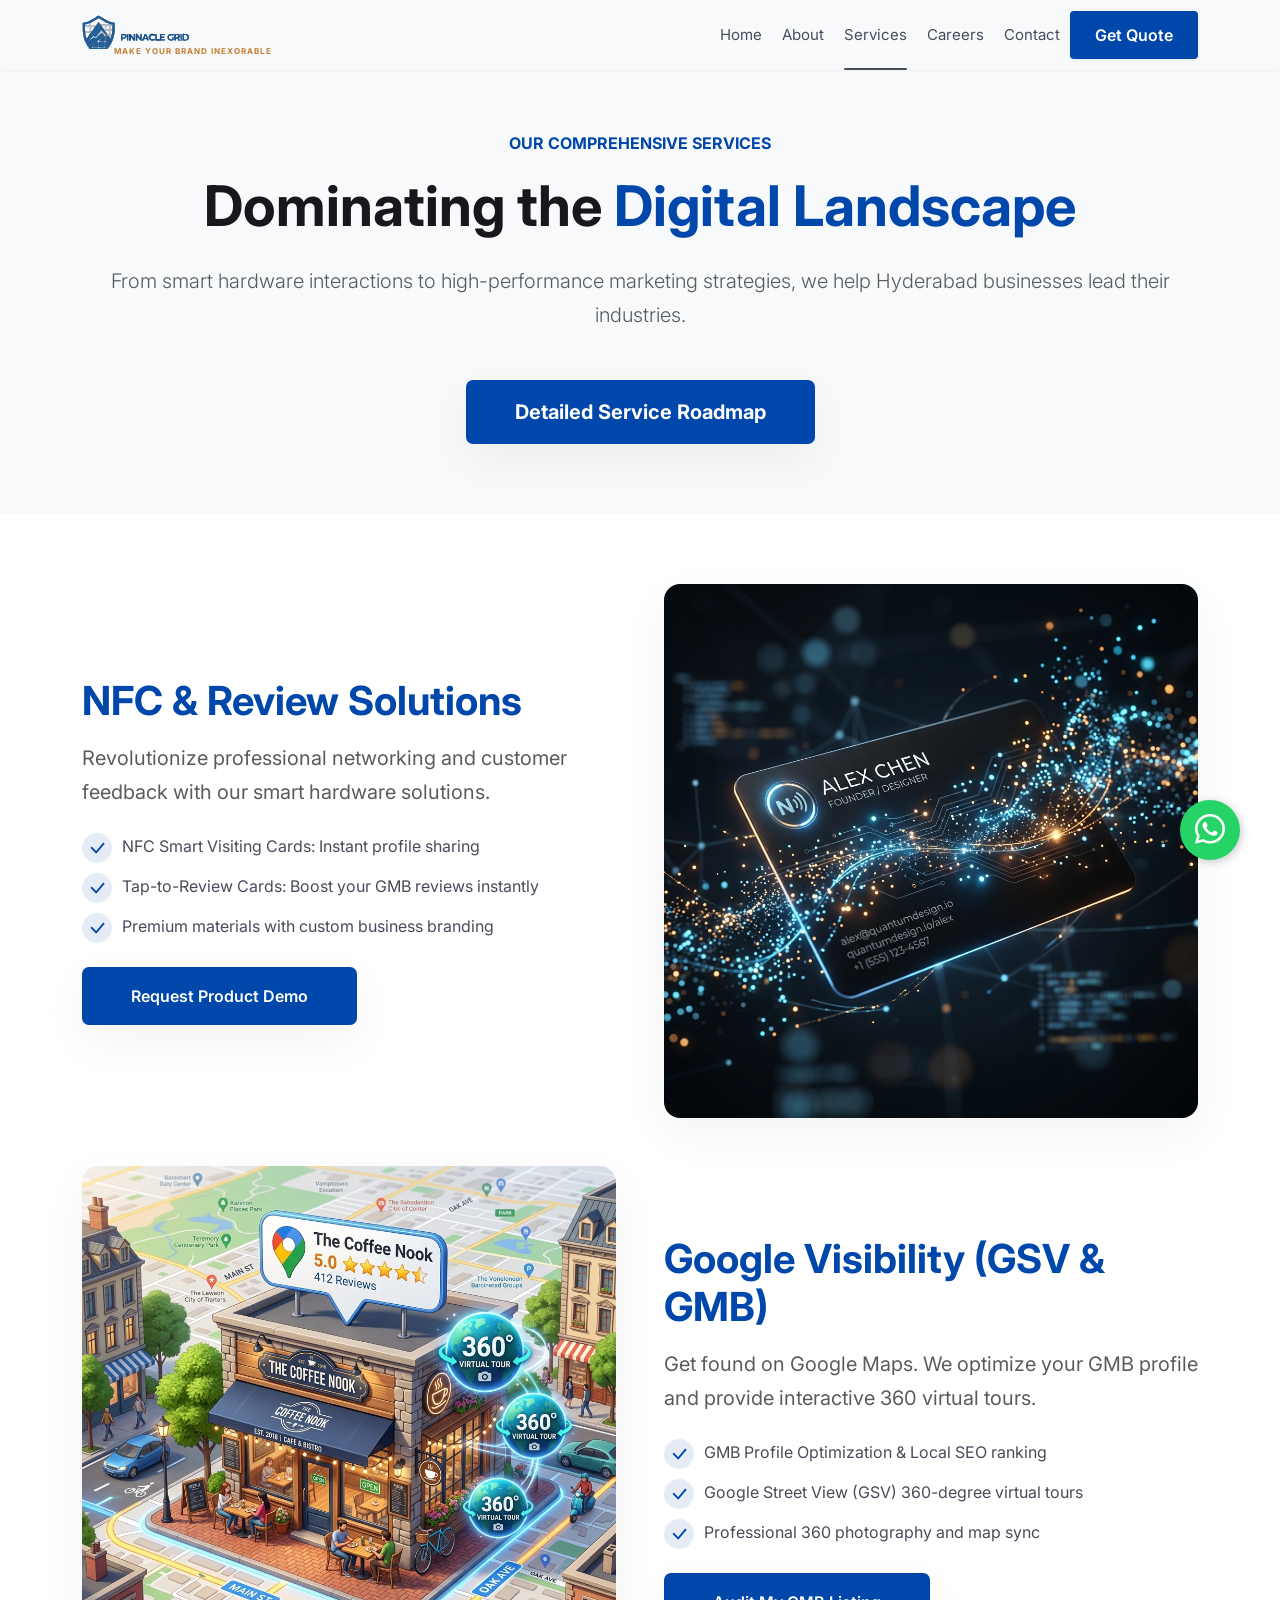
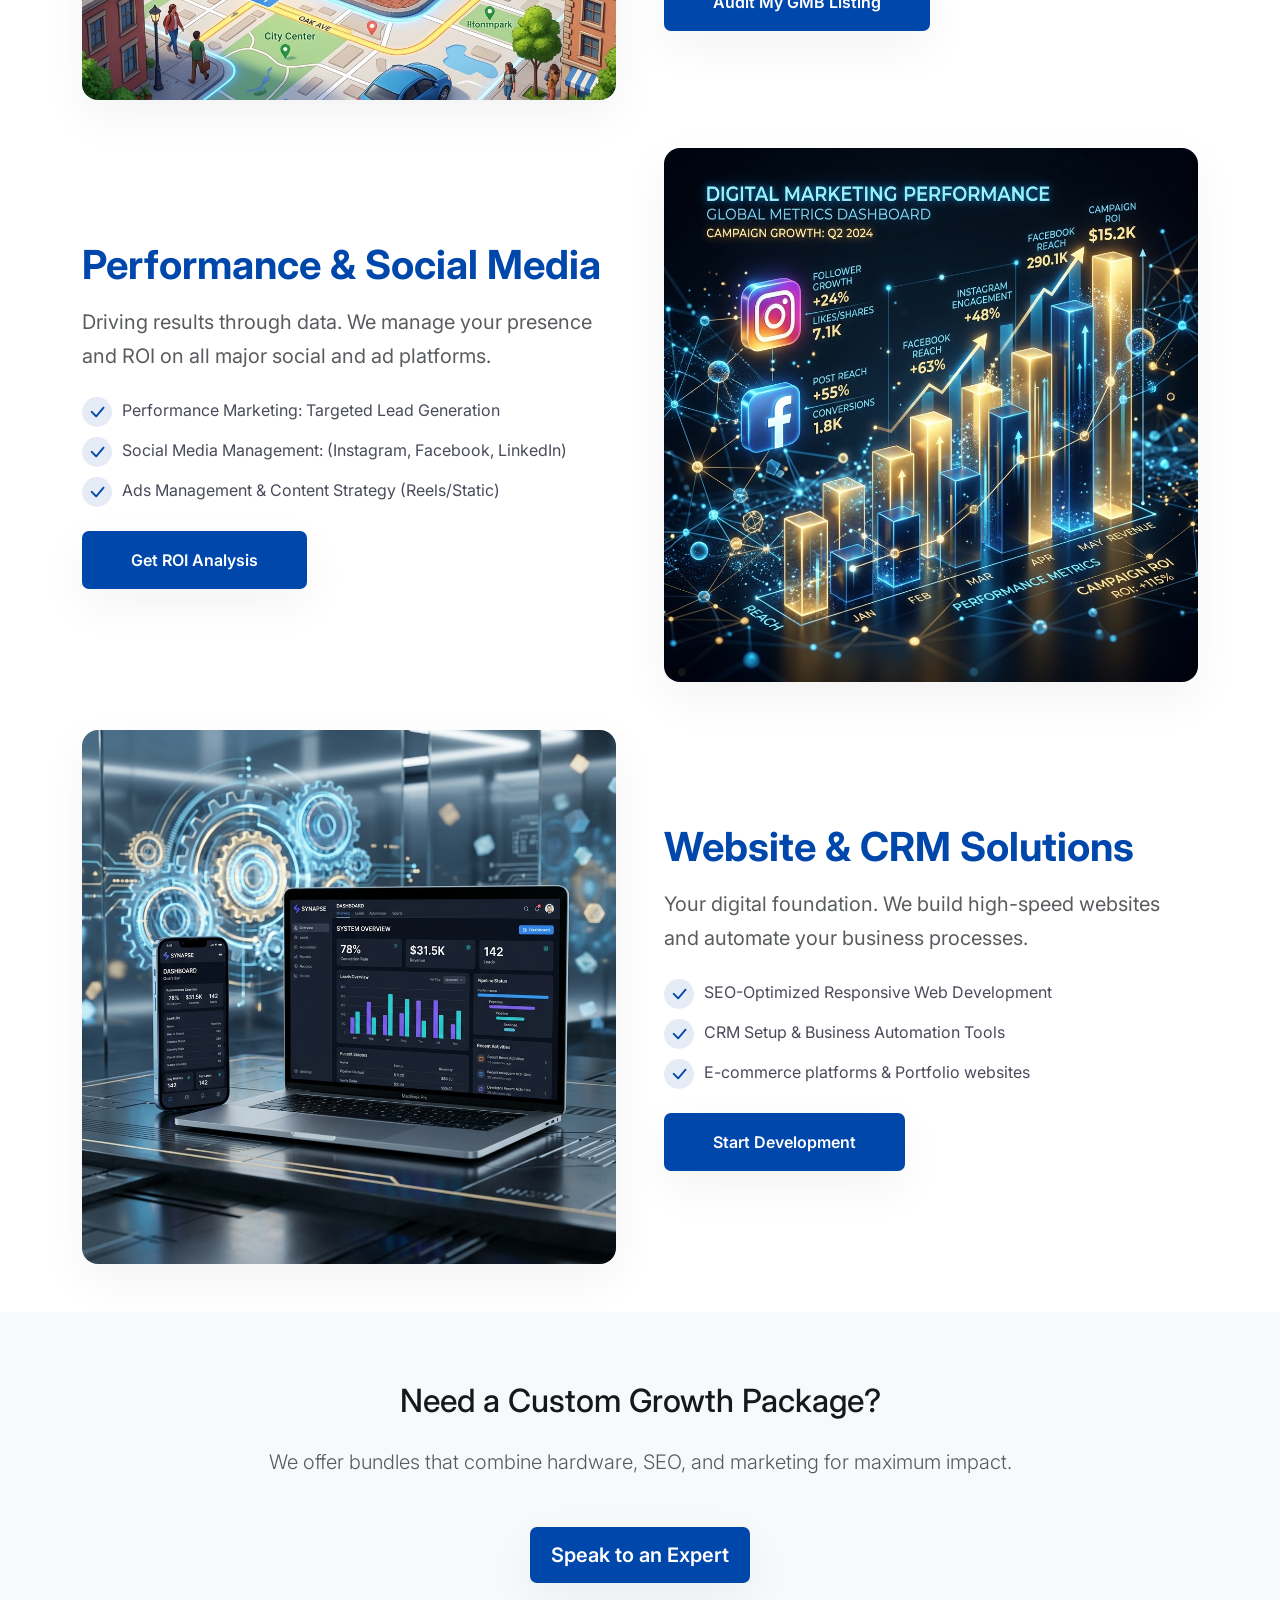
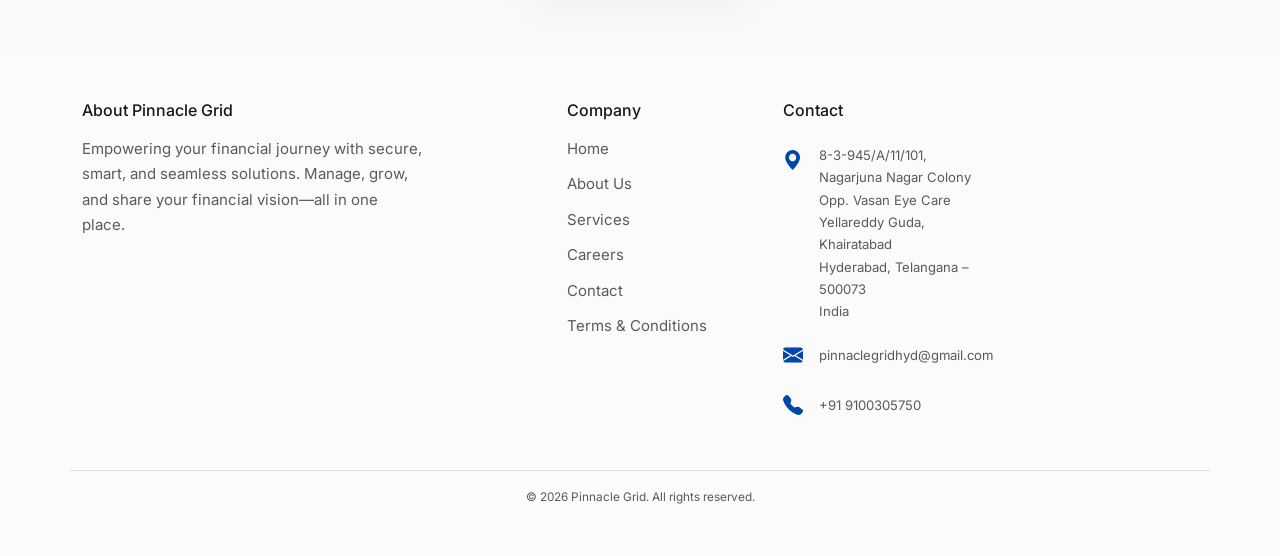
<file: pinnacle-grid-main/services.html>
<!DOCTYPE html>
<html lang="en">

<head>
  <meta charset="utf-8">
  <meta name="viewport" content="width=device-width, initial-scale=1">
  <title>Services | NFC Cards, GSV & Digital Marketing Hyderabad - Pinnacle Grid</title>
  <meta name="description"
    content="Experience pure growth with Pinnacle Grid's core services: NFC Smart Visiting Cards, Google Street View (GSV), GMB Optimization, and Performance Marketing in Hyderabad.">
  <meta name="keywords"
    content="digital marketing services Hyderabad, GSV Hyderabad, GMB optimization, NFC cards Hyderabad, Performance Marketing India, web development, smart networking">
  <link rel="canonical" href="https://www.pinnaclegrid.com/services.html">

  <link rel="preconnect" href="https://fonts.googleapis.com">
  <link rel="preconnect" href="https://fonts.gstatic.com" crossorigin="">
  <link href="https://fonts.googleapis.com/css2?family=Inter:wght@100..900&amp;display=swap" rel="stylesheet">
  <link href="assets/vendors/bootstrap/bootstrap.min.css" rel="stylesheet">
  <link href="assets/vendors/bootstrap-icons/font/bootstrap-icons.min.css" rel="stylesheet">
  <link href="assets/vendors/aos/aos.css" rel="stylesheet">
  <link rel="icon" type="image/png" href="assets/images/favicon-32x32.png">
  <link href="assets/css/style.css" rel="stylesheet">

  <script>
    (function () {
      const storedTheme = localStorage.getItem('theme') || 'light';
      document.documentElement.setAttribute('data-bs-theme', storedTheme);
    })();
  </script>
</head>

<body>
  <div class="site-wrap">
    <header class="fbs__net-navbar navbar navbar-expand-lg dark">
      <div class="container d-flex align-items-center justify-content-between">
        <a class="navbar-brand w-auto" href="index.html">
          <div class="d-flex flex-column align-items-start">
            <img class="logo dark img-fluid custom-logo" src="assets/images/logo-main.svg" alt="Pinnacle Grid Logo">
            <img class="logo light img-fluid custom-logo" src="assets/images/logo-light.svg" alt="Pinnacle Grid Logo Light">
            <span class="logo-tagline">Make Your Brand Inexorable</span>
          </div>
        </a>
        <div class="offcanvas offcanvas-start w-100" id="fbs__net-navbars" tabindex="-1">
          <div class="offcanvas-header d-lg-none">
            <div class="offcanvas-header-logo">
              <a class="logo-link" id="fbs__net-navbarsLabel" href="index.html">
                <div class="d-flex flex-column align-items-start">
                  <img class="logo dark img-fluid custom-logo" src="assets/images/logo-main.svg" alt="Pinnacle Grid">
                  <img class="logo light img-fluid custom-logo" src="assets/images/logo-light.svg" alt="Pinnacle Grid">
                  <span class="logo-tagline">Make Your Brand Inexorable</span>
                </div>
              </a>
            </div>
            <button class="btn-close" type="button" data-bs-dismiss="offcanvas" aria-label="Close"></button>
          </div>
          <div class="offcanvas-body align-items-lg-center">
            <ul class="navbar-nav nav ms-auto ps-lg-5 mb-2 mb-lg-0">
              <li class="nav-item"><a class="nav-link" href="index.html">Home</a></li>
              <li class="nav-item"><a class="nav-link" href="about.html">About</a></li>
              <li class="nav-item"><a class="nav-link active" href="services.html">Services</a></li>
              <li class="nav-item"><a class="nav-link" href="careers.html">Careers</a></li>
              <li class="nav-item"><a class="nav-link" href="contact.html">Contact</a></li>
            </ul>
          </div>
        </div>
        <div class="ms-auto w-auto">
          <div class="header-social d-flex align-items-center gap-1">
            <a class="btn btn-primary py-2 px-4 shadow-sm" href="javascript:void(0)"
              onclick="sendWhatsApp('General Inquiry', 'Services')">Get Quote</a>
            <button class="fbs__net-navbar-toggler d-lg-none d-flex justify-content-center align-items-center ms-auto"
              data-bs-toggle="offcanvas" data-bs-target="#fbs__net-navbars" aria-controls="fbs__net-navbars"
              aria-label="Toggle navigation" aria-expanded="false">
              <svg class="fbs__net-icon-menu" xmlns="http://www.w3.org/2000/svg" width="24" height="24"
                viewbox="0 0 24 24" fill="none" stroke="currentColor" stroke-width="2" stroke-linecap="round"
                stroke-linejoin="round">
                <line x1="21" x2="3" y1="6" y2="6"></line>
                <line x1="15" x2="3" y1="12" y2="12"></line>
                <line x1="17" x2="3" y1="18" y2="18"></line>
              </svg>
              <svg class="fbs__net-icon-close" xmlns="http://www.w3.org/2000/svg" width="24" height="24"
                viewbox="0 0 24 24" fill="none" stroke="currentColor" stroke-width="2" stroke-linecap="round"
                stroke-linejoin="round">
                <path d="M18 6 6 18"></path>
                <path d="m6 6 12 12"></path>
              </svg>
            </button>
          </div>
        </div>
      </div>
    </header>

    <main>
      <section class="section first-section bg-light">
        <div class="container text-center">
          <span class="subtitle text-uppercase text-primary fw-bold mb-3 d-block" data-aos="fade-up">Our Comprehensive Services</span>
          <h1 class="display-4 fw-bold mb-4" data-aos="fade-up" data-aos-delay="100">Dominating the <span
              class="text-primary">Digital Landscape</span></h1>
          <p class="lead text-muted mb-5 mx-auto max-width-600" data-aos="fade-up" data-aos-delay="200">From smart hardware interactions to high-performance marketing strategies, we help Hyderabad businesses lead their industries.</p>
          <a href="#service-detail" class="btn btn-primary btn-lg px-5 py-3 shadow-lg fw-bold" data-aos="fade-up"
            data-aos-delay="300">Detailed Service Roadmap</a>
        </div>
      </section>

      <section class="section pb-5" id="service-detail">
        <div class="container">
          <!-- NFC & Google Review -->
          <div class="row align-items-center mb-5 g-5">
            <div class="col-lg-6" data-aos="fade-right">
              <h2 class="display-6 fw-bold mb-3 text-primary">NFC & Review Solutions</h2>
              <p class="fs-5 text-muted mb-4">Revolutionize professional networking and customer feedback with our smart hardware solutions.</p>
              <ul class="list-checked mb-4">
                <li><i class="bi bi-check-lg" aria-hidden="true"></i> NFC Smart Visiting Cards: Instant profile sharing</li>
                <li><i class="bi bi-check-lg" aria-hidden="true"></i> Tap-to-Review Cards: Boost your GMB reviews instantly</li>
                <li><i class="bi bi-check-lg" aria-hidden="true"></i> Premium materials with custom business branding</li>
              </ul>
              <a href="javascript:void(0)" onclick="sendWhatsApp('NFC & Review Cards', 'Services')"
                class="btn btn-primary px-5 py-3 shadow-lg">Request Product Demo</a>
            </div>
            <div class="col-lg-6" data-aos="fade-left">
                <img src="assets/images/nfc_review.png" class="img-fluid rounded-4 shadow-lg" alt="NFC Smart Card Sample">
            </div>
          </div>

          <!-- GSV & GMB -->
          <div class="row align-items-center mb-5 g-5 flex-lg-row-reverse">
            <div class="col-lg-6" data-aos="fade-left">
              <h2 class="display-6 fw-bold mb-3 text-primary">Google Visibility (GSV & GMB)</h2>
              <p class="fs-5 text-muted mb-4">Get found on Google Maps. We optimize your GMB profile and provide interactive 360 virtual tours.</p>
              <ul class="list-checked mb-4">
                <li><i class="bi bi-check-lg" aria-hidden="true"></i> GMB Profile Optimization & Local SEO ranking</li>
                <li><i class="bi bi-check-lg" aria-hidden="true"></i> Google Street View (GSV) 360-degree virtual tours</li>
                <li><i class="bi bi-check-lg" aria-hidden="true"></i> Professional 360 photography and map sync</li>
              </ul>
              <a href="javascript:void(0)" onclick="sendWhatsApp('GSV & GMB Optimization', 'Services')"
                class="btn btn-primary px-5 py-3 shadow-lg">Audit My GMB Listing</a>
            </div>
            <div class="col-lg-6" data-aos="fade-right">
                <img src="assets/images/google_visibility.png" class="img-fluid rounded-4 shadow-lg" alt="Google Maps Optimization">
            </div>
          </div>

          <!-- Performance & Digital Marketing -->
          <div class="row align-items-center mb-5 g-5">
            <div class="col-lg-6" data-aos="fade-right">
              <h2 class="display-6 fw-bold mb-3 text-primary">Performance & Social Media</h2>
              <p class="fs-5 text-muted mb-4">Driving results through data. We manage your presence and ROI on all major social and ad platforms.</p>
              <ul class="list-checked mb-4">
                <li><i class="bi bi-check-lg" aria-hidden="true"></i> Performance Marketing: Targeted Lead Generation</li>
                <li><i class="bi bi-check-lg" aria-hidden="true"></i> Social Media Management: (Instagram, Facebook, LinkedIn)</li>
                <li><i class="bi bi-check-lg" aria-hidden="true"></i> Ads Management & Content Strategy (Reels/Static)</li>
              </ul>
              <a href="javascript:void(0)" onclick="sendWhatsApp('Marketing & Social Media', 'Services')"
                class="btn btn-primary px-5 py-3 shadow-lg">Get ROI Analysis</a>
            </div>
            <div class="col-lg-6" data-aos="fade-left">
                <img src="assets/images/performance_marketing.png" class="img-fluid rounded-4 shadow-lg" alt="Performance Marketing Stats">
            </div>
          </div>

          <!-- Web Dev & CRM -->
          <div class="row align-items-center g-5 flex-lg-row-reverse">
            <div class="col-lg-6" data-aos="fade-left">
              <h2 class="display-6 fw-bold mb-3 text-primary">Website & CRM Solutions</h2>
              <p class="fs-5 text-muted mb-4">Your digital foundation. We build high-speed websites and automate your business processes.</p>
              <ul class="list-checked mb-4">
                <li><i class="bi bi-check-lg" aria-hidden="true"></i> SEO-Optimized Responsive Web Development</li>
                <li><i class="bi bi-check-lg" aria-hidden="true"></i> CRM Setup & Business Automation Tools</li>
                <li><i class="bi bi-check-lg" aria-hidden="true"></i> E-commerce platforms & Portfolio websites</li>
              </ul>
              <a href="javascript:void(0)" onclick="sendWhatsApp('Website & CRM Solutions', 'Services')"
                class="btn btn-primary px-5 py-3 shadow-lg">Start Development</a>
            </div>
            <div class="col-lg-6" data-aos="fade-right">
                <img src="assets/images/web_crm.png" class="img-fluid rounded-4 shadow-lg" alt="Business Automation Software">
            </div>
          </div>
        </div>
      </section>

      <section class="section bg-light">
        <div class="container text-center">
          <h2 class="mb-4">Need a Custom Growth Package?</h2>
          <p class="lead text-muted mb-5">We offer bundles that combine hardware, SEO, and marketing for maximum impact.</p>
          <a href="contact.html" class="btn btn-primary btn-lg shadow-lg">Speak to an Expert</a>
        </div>
      </section>
    </main>

      <footer class="footer pt-5 pb-5" role="contentinfo">
        <div class="container">

          <div class="row justify-content-between mb-5 g-xl-5">

            <!-- About -->
            <div class="col-md-4 mb-5 mb-lg-0">
              <h2 class="h5 mb-3">About Pinnacle Grid</h2>
              <p class="mb-4 text-muted">
                Empowering your financial journey with secure, smart, and seamless solutions.
                Manage, grow, and share your financial vision—all in one place.
              </p>
            </div>

            <!-- Links + Contact -->
            <div class="col-md-7">
              <div class="row g-3">

                <!-- Company Links -->
                <nav class="col-md-6 col-lg-4 mb-4 mb-lg-0" aria-label="Company Links">
                  <h2 class="h5 mb-3">Company</h2>
                  <ul class="list-unstyled">
                    <li><a href="index.html" class="text-decoration-none text-muted">Home</a></li>
                    <li><a href="about.html" class="text-decoration-none text-muted">About Us</a></li>
                    <li><a href="services.html" class="text-decoration-none text-muted">Services</a></li>
                    <li><a href="careers.html" class="text-decoration-none text-muted">Careers</a></li>
                    <li><a href="contact.html" class="text-decoration-none text-muted">Contact</a></li>
                    <li><a href="404.html" class="text-decoration-none text-muted">Terms &amp; Conditions</a></li>
                  </ul>
                </nav>

                <!-- Contact -->
                <div class="col-md-6 col-lg-4 mb-4 mb-lg-0 quick-contact">
                  <h2 class="h5 mb-4">Contact</h2>

                  <!-- Address (SEO structured data) -->
                  <address class="d-flex mb-3 align-items-start text-muted small" itemscope
                    itemtype="https://schema.org/PostalAddress">

                    <i class="bi bi-geo-alt-fill me-3 fs-5 text-primary" aria-hidden="true"></i>

                    <div>
                      <span itemprop="streetAddress">
                        8-3-945/A/11/101, Nagarjuna Nagar Colony
                      </span><br>
                      <span>Opp. Vasan Eye Care</span><br>
                      <span itemprop="addressLocality">Yellareddy Guda, Khairatabad</span><br>
                      <span itemprop="addressRegion">Hyderabad, Telangana</span> –
                      <span itemprop="postalCode">500073</span><br>
                      <span itemprop="addressCountry">India</span>
                    </div>
                  </address>

                  <!-- Email -->
                  <div class="d-flex mb-3 align-items-center">
                    <i class="bi bi-envelope-fill me-3 fs-5 text-primary" aria-hidden="true"></i>
                    <a href="mailto:pinnaclegridhyd@gmail.com" class="text-decoration-none text-muted small"
                      aria-label="Send email to Pinnacle Grid">
                      pinnaclegridhyd@gmail.com
                    </a>
                  </div>

                  <!-- Phone -->
                  <div class="d-flex align-items-center">
                    <i class="bi bi-telephone-fill me-3 fs-5 text-primary" aria-hidden="true"></i>
                    <a href="tel:+919100305750" class="text-decoration-none text-muted small"
                      aria-label="Call Pinnacle Grid">
                      +91 9100305750
                    </a>
                  </div>

                </div>

              </div>
            </div>
          </div>

          <!-- Bottom Bar -->
          <div class="row credits pt-3 border-top">
            <div class="col-12 text-center small text-muted">
              &copy;
              <script>document.write(new Date().getFullYear());</script>
              Pinnacle Grid. All rights reserved.
            </div>
          </div>

        </div>
      </footer>
    <a href="https://wa.me/919100305750?text=Hello!%20I%20am%20just%20curious%20to%20know%20more%20about%20Pinnacle%20Grid%20and%20want%20to%20work%20with%20you." class="whatsapp-float" target="_blank" rel="noopener noreferrer"><i
        class="bi bi-whatsapp"></i></a>
  </div>

  <script src="assets/vendors/bootstrap/bootstrap.bundle.min.js"></script>
  <script src="assets/vendors/aos/aos.js"></script>
  <script src="assets/js/custom.js"></script>
</body>

</html>
</file>
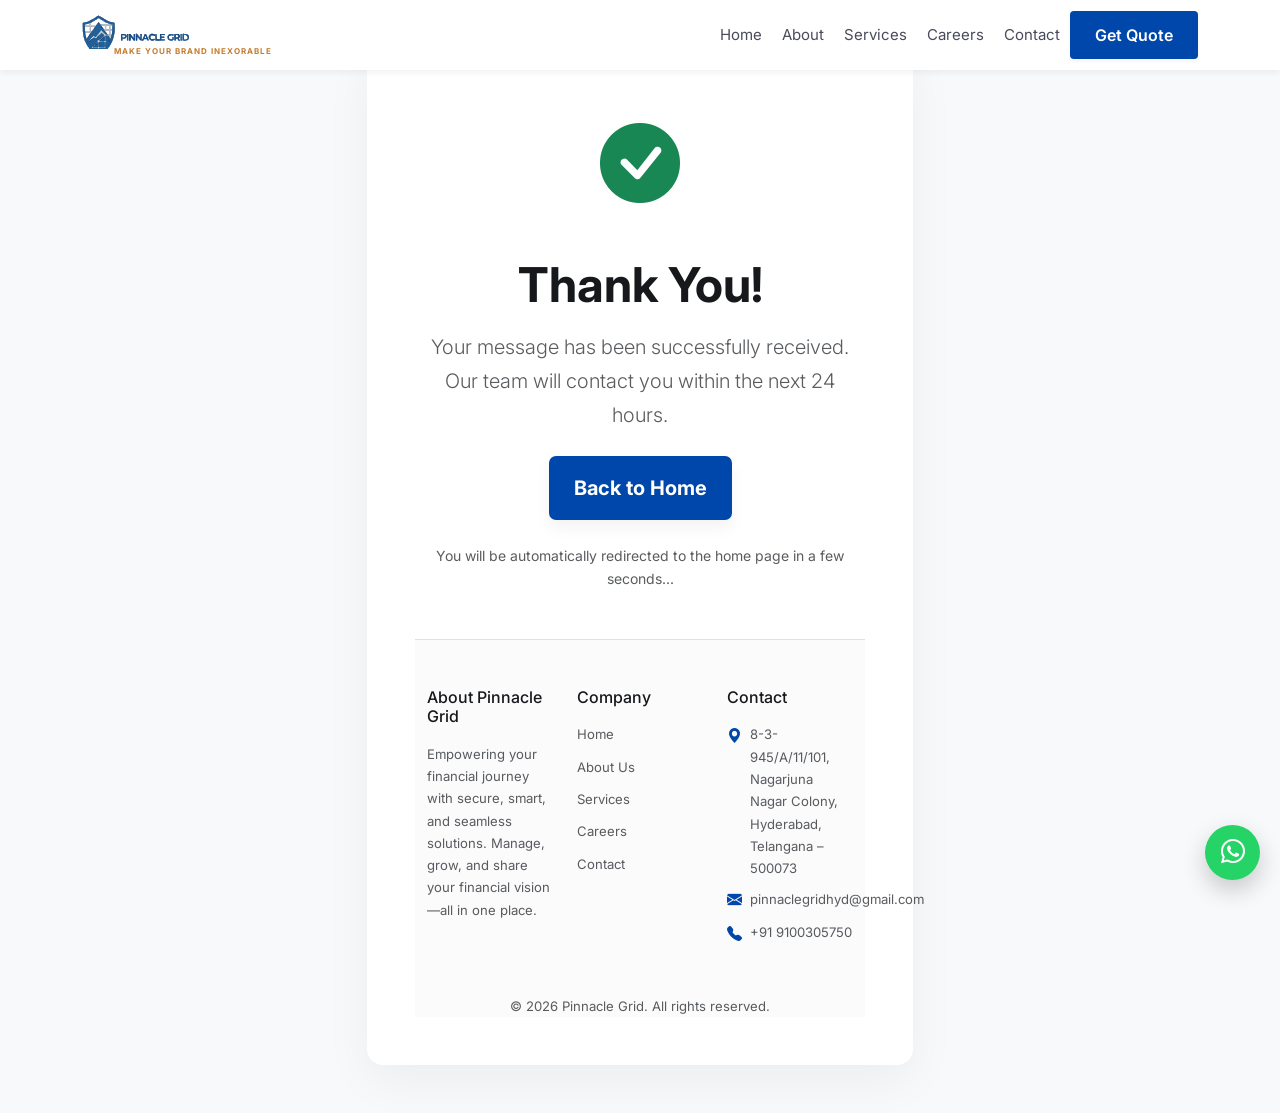
<file: pinnacle-grid-main/thanks.html>
<!DOCTYPE html>
<html lang="en">

<head>
  <meta charset="utf-8">
  <meta name="viewport" content="width=device-width, initial-scale=1">
  <title>Thank You | Pinnacle Grid Hyderabad</title>
  <meta name="description"
    content="Thank you for contacting Pinnacle Grid. We have received your message and will get back to you shortly.">
  <link rel="canonical" href="https://www.pinnaclegrid.com/thanks.html">
  <meta http-equiv="refresh" content="6;url=index.html">

  <!-- Fonts -->
  <link rel="preconnect" href="https://fonts.googleapis.com">
  <link rel="preconnect" href="https://fonts.gstatic.com" crossorigin>
  <link href="https://fonts.googleapis.com/css2?family=Inter:wght@100..900&display=swap" rel="stylesheet">

  <!-- CSS -->
  <link href="assets/vendors/bootstrap/bootstrap.min.css" rel="stylesheet">
  <link href="assets/vendors/bootstrap-icons/font/bootstrap-icons.min.css" rel="stylesheet">
  <link href="assets/vendors/aos/aos.css" rel="stylesheet">
  <link href="assets/css/style.css" rel="stylesheet">

  <link rel="icon" type="image/png" href="assets/images/favicon-32x32.png">

  <style>
    body {
      font-family: 'Inter', sans-serif;
    }

    .thank-card {
      transition: all 0.3s ease;
    }

    .thank-card:hover {
      transform: translateY(-5px);
      box-shadow: 0 20px 60px rgba(0, 0, 0, 0.1);
    }

    .btn-primary {
      transition: all 0.3s ease;
    }

    .btn-primary:hover {
      transform: scale(1.05);
    }

    .footer a:hover {
      color: var(--bs-primary) !important;
    }

    .whatsapp-float {
      position: fixed;
      bottom: 20px;
      right: 20px;
      width: 55px;
      height: 55px;
      display: flex;
      align-items: center;
      justify-content: center;
      background: #25D366;
      color: #fff;
      border-radius: 50%;
      font-size: 24px;
      box-shadow: 0 10px 25px rgba(0, 0, 0, 0.2);
      z-index: 999;
      transition: all 0.3s ease;
    }

    .whatsapp-float:hover {
      transform: scale(1.1);
      color: #fff;
    }

    @media (max-width: 576px) {
      .display-4 {
        font-size: 2rem;
      }

      .lead {
        font-size: 1rem;
      }
    }
  </style>

  <script>
    (function () {
      const storedTheme = localStorage.getItem('theme') || 'light';
      document.documentElement.setAttribute('data-bs-theme', storedTheme);
    })();
  </script>
</head>

<body class="bg-light">
  <div class="site-wrap">
    <!-- ======= Header =======-->
    <header class="fbs__net-navbar navbar navbar-expand-lg active" aria-label="freebootstrap.net navbar">
      <div class="container d-flex align-items-center justify-content-between">

        <!-- Start Logo-->
        <a class="navbar-brand w-auto" href="index.html">
          <div class="d-flex flex-column align-items-start">
            <img class="logo dark img-fluid custom-logo" src="assets/images/logo-main.svg" alt="Pinnacle Grid Logo">
            <img class="logo light img-fluid custom-logo" src="assets/images/logo-light.svg" alt="Pinnacle Grid Logo Light">
            <span class="logo-tagline">Make Your Brand Inexorable</span>
          </div>
        </a>
        <!-- End Logo-->

        <!-- Start offcanvas-->
        <div class="offcanvas offcanvas-start w-75" id="fbs__net-navbars" tabindex="-1" aria-labelledby="fbs__net-navbarsLabel">
          <div class="offcanvas-header d-lg-none">
            <div class="offcanvas-header-logo">
              <a class="logo-link" id="fbs__net-navbarsLabel" href="index.html">
                <div class="d-flex flex-column align-items-start">
                  <img class="logo dark img-fluid custom-logo" src="assets/images/logo-main.svg" alt="Pinnacle Grid">
                  <img class="logo light img-fluid custom-logo" src="assets/images/logo-light.svg" alt="Pinnacle Grid">
                  <span class="logo-tagline">Make Your Brand Inexorable</span>
                </div>
              </a>
            </div>
            <button class="btn-close btn-close-black" type="button" data-bs-dismiss="offcanvas" aria-label="Close"></button>
          </div>

          <div class="offcanvas-body align-items-lg-center">
            <ul class="navbar-nav nav ms-auto ps-lg-5 mb-2 mb-lg-0">
              <li class="nav-item"><a class="nav-link" href="index.html">Home</a></li>
              <li class="nav-item"><a class="nav-link" href="about.html">About</a></li>
              <li class="nav-item"><a class="nav-link" href="services.html">Services</a></li>
              <li class="nav-item"><a class="nav-link" href="careers.html">Careers</a></li>
              <li class="nav-item"><a class="nav-link" href="contact.html">Contact</a></li>
            </ul>
          </div>
        </div>
        <!-- End offcanvas-->

        <div class="ms-auto w-auto">
          <div class="header-social d-flex align-items-center gap-1">
            <a class="btn btn-primary py-2 px-4 shadow-sm" href="index.html#contact">Get Quote</a>
            <button class="fbs__net-navbar-toggler d-lg-none d-flex justify-content-center align-items-center ms-auto" data-bs-toggle="offcanvas" data-bs-target="#fbs__net-navbars" aria-controls="fbs__net-navbars" aria-label="Toggle navigation" aria-expanded="false">
              <svg class="fbs__net-icon-menu" xmlns="http://www.w3.org/2000/svg" width="24" height="24" viewbox="0 0 24 24" fill="none" stroke="currentColor" stroke-width="2" stroke-linecap="round" stroke-linejoin="round">
                <line x1="21" x2="3" y1="6" y2="6"></line>
                <line x1="15" x2="3" y1="12" y2="12"></line>
                <line x1="17" x2="3" y1="18" y2="18"></line>
              </svg>
            </button>
          </div>
        </div>
      </div>
    </header>
    <!-- Main Section -->
    <main class="d-flex align-items-center py-5" style="min-height: 80vh;">
      <div class="container text-center">
        <div class="row justify-content-center">
          <div class="col-lg-6 col-md-8">

            <div class="bg-white p-4 p-md-5 rounded-4 shadow-lg thank-card" data-aos="zoom-in">

              <div class="mb-4">
                <i class="bi bi-check-circle-fill text-success" style="font-size: 5rem;"></i>
              </div>

              <h1 class="display-5 fw-bold mb-3">Thank You!</h1>

              <p class="lead text-muted mb-4">
                Your message has been successfully received. Our team will contact you within the next 24 hours.
              </p>

              <a href="index.html" class="btn btn-primary btn-lg px-4 py-3 fw-bold shadow">
                Back to Home
              </a>

              <p class="mt-4 small text-muted italic">
                You will be automatically redirected to the home page in a few seconds...
              </p>

              <!-- Footer -->
              <footer class="footer pt-5 mt-5 border-top" role="contentinfo">
                <div class="container">

                  <div class="row text-start">

                    <!-- About -->
                    <div class="col-md-4 mb-4">
                      <h2 class="h5 mb-3">About Pinnacle Grid</h2>
                      <p class="text-muted small">
                        Empowering your financial journey with secure, smart, and seamless solutions.
                        Manage, grow, and share your financial vision—all in one place.
                      </p>
                    </div>

                    <!-- Links -->
                    <div class="col-md-4 mb-4">
                      <h2 class="h5 mb-3">Company</h2>
                      <ul class="list-unstyled small">
                        <li><a href="index.html" class="text-muted text-decoration-none">Home</a></li>
                        <li><a href="about.html" class="text-muted text-decoration-none">About Us</a></li>
                        <li><a href="services.html" class="text-muted text-decoration-none">Services</a></li>
                        <li><a href="careers.html" class="text-muted text-decoration-none">Careers</a></li>
                        <li><a href="contact.html" class="text-muted text-decoration-none">Contact</a></li>
                      </ul>
                    </div>

                    <!-- Contact -->
                    <div class="col-md-4 mb-4">
                      <h2 class="h5 mb-3">Contact</h2>

                      <div class="d-flex mb-2">
                        <i class="bi bi-geo-alt-fill me-2 text-primary"></i>
                        <small class="text-muted">
                          8-3-945/A/11/101, Nagarjuna Nagar Colony,<br>
                          Hyderabad, Telangana – 500073
                        </small>
                      </div>

                      <div class="d-flex mb-2">
                        <i class="bi bi-envelope-fill me-2 text-primary"></i>
                        <a href="mailto:pinnaclegridhyd@gmail.com" class="text-muted small text-decoration-none">
                          pinnaclegridhyd@gmail.com
                        </a>
                      </div>

                      <div class="d-flex">
                        <i class="bi bi-telephone-fill me-2 text-primary"></i>
                        <a href="tel:+919100305750" class="text-muted small text-decoration-none">
                          +91 9100305750
                        </a>
                      </div>

                    </div>

                  </div>

                  <div class="text-center small text-muted mt-4">
                    &copy;
                    <script>document.write(new Date().getFullYear());</script> Pinnacle Grid. All rights reserved.
                  </div>

                </div>
              </footer>

            </div>
          </div>
        </div>
      </div>
    </main>

    <!-- WhatsApp Button -->
    <a href="https://wa.me/919100305750" class="whatsapp-float" target="_blank" rel="noopener noreferrer">
      <i class="bi bi-whatsapp"></i>
    </a>

  </div>

  <!-- JS -->
  <script src="assets/vendors/bootstrap/bootstrap.bundle.min.js"></script>
  <script src="assets/vendors/aos/aos.js"></script>
  <script>
    AOS.init({ duration: 800, once: true });
  </script>

</body>

</html>
</file>
<file: pinnacle-grid-main/assets/css/style.css>
/*
Template name: Nova
Template author: FreeBootstrap.net
Author website: https://freebootstrap.net/
License: https://freebootstrap.net/license
Buy Pro
*/
:root,
[data-bs-theme=light] {
  --bs-body-bg: #ffffff;
  --bs-body-color: #494B5B;
  --bs-primary: #0047AB;
  --bs-primary-rgb: 0, 71, 171;
  --bs-primary-hover: #003B8F;
  --bs-primary-hover-rgb: 0, 59, 143;
  --bs-secondary: #AEC6CF;
  --bs-secondary-rgb: 174, 198, 207;
  --bs-heading-color: #16181B;
  --bs-heading-color-new: #003B8F;
  --inverse-color: #494B5B;
  --inverse-color-rgb: 73, 75, 91;
  --bs-link-color: var(--bs-primary);
  --nav-bg: #ffffff;
  --nav-color: #fff;
  --nav-hover-color: #1f6bff;
  --dropdown-bg: #ffffff;
  --dropdown-color: #1f6bff;
  --dropdown-hover-bg: #f7f7f7;
  --nav-inverse: #000000;
  --nav-inverse-alt: #ffffff;
}

body {
  font: 1rem/1.7 "Inter", sans-serif;
  background-color: var(--bs-body-bg);
  color: var(--bs-body-color);
  -webkit-font-smoothing: antialiased;
  -moz-osx-font-smoothing: grayscale;
}

.site-wrap {
  position: relative;
}

::-moz-selection {
  background-color: var(--bs-black);
  color: var(--bs-white);
}

::selection {
  background-color: var(--bs-black);
  color: var(--bs-white);
}

a {
  -webkit-transition: 0.3s all ease-in-out;
  transition: 0.3s all ease-in-out;
  color: var(--bs-primary);
  text-decoration: underline;
}
a:hover {
  text-decoration: none;
}

h1,
h2,
h3,
h4,
h5,
h6 {
  color: var(--bs-heading-color);
}

.container {
  max-width: 1140px;
}

.section {
  padding: 70px 0;
  scroll-margin-top: 60px;
}
@media (max-width: 767.98px) {
  .section {
    padding: 40px 0;
  }
}
.section.first-section {
  padding-top: 100px;
}
@media (min-width: 992px) {
  .section.first-section {
    padding-top: 130px;
  }
}

.custom-logo {
  width: 110px; /* or height: 60px; */
}

.logo-tagline {
  display: block;
  font-size: 8px;
  font-weight: 700;
  letter-spacing: 1px;
  margin-top: -2px; /* Tighten vertical space */
  margin-left: 32px; /* Align under "PINNACLE" text */
  text-transform: uppercase;
  line-height: 1;
  transition: 0.3s all ease-in-out;
  color: #c57c2c; /* Brand Gold Accent */
}

/* Ensure tagline remains legible in different navbar states */
.fbs__net-navbar.active .logo-tagline,
.fbs__net-navbar.dark .logo-tagline {
  color: #c57c2c; /* Maintain brand gold across states */
}

@media (max-width: 991.98px) {
  .logo-tagline {
    font-size: 7px;
  }
}


.text-heading-color {
  color: var(--bs-heading-color);
}

.shadow-sm {
  -webkit-box-shadow: 0 0.125rem 0.25rem 0 rgba(var(--bs-black-rgb), 0.05) !important;
          box-shadow: 0 0.125rem 0.25rem 0 rgba(var(--bs-black-rgb), 0.05) !important;
}

.shadow {
  -webkit-box-shadow: 0 0.5rem 1rem 0 rgba(var(--bs-black-rgb), 0.05) !important;
          box-shadow: 0 0.5rem 1rem 0 rgba(var(--bs-black-rgb), 0.05) !important;
}

.shadow-lg {
  -webkit-box-shadow: 0 1rem 3rem 0 rgba(var(--bs-black-rgb), 0.05) !important;
          box-shadow: 0 1rem 3rem 0 rgba(var(--bs-black-rgb), 0.05) !important;
}

.list-checked {
  padding: 0;
  margin: 0;
  color: var(--bs-body-color);
}
.list-checked li {
  position: relative;
  margin-bottom: 10px;
  display: -webkit-box;
  display: -ms-flexbox;
  display: flex;
  -webkit-box-align: start;
      -ms-flex-align: start;
          align-items: start;
  gap: 10px;
}
.list-checked li i {
  width: 30px;
  height: 30px;
  text-align: center;
  line-height: 30px;
  display: inline-block;
  background-color: rgba(var(--bs-primary-rgb), 0.1);
  border-radius: 50%;
  color: var(--bs-primary);
  font-size: 20px;
}
.list-checked li:before {
  position: absolute;
  display: inline-block;
  left: 0;
  content: "";
  vertical-align: -0.125em;
  background-repeat: no-repeat;
  background-position: right center;
  background-size: 1.5625rem 1.5625rem;
  width: 1.5625rem;
  height: 1.5625rem;
}

.btn {
  padding: 12px 20px;
  background-color: var(--bs-primary);
  color: var(--bs-white);
  border: 1px solid transparent;
  border-radius: 7px;
  font-weight: 600;
  position: relative;
}
.btn:hover, .btn:active, .btn:focus {
  color: var(--bs-white);
  background-color: var(--bs-primary-hover) !important;
  border: 1px solid var(--bs-primary-hover) !important;
}
.btn.btn-white.hover-outline {
  background-color: var(--bs-white) !important;
  color: var(--bs-black) !important;
  border: 1px solid transparent !important;
}
.btn.btn-white.hover-outline:hover {
  color: var(--bs-white) !important;
  background-color: transparent !important;
  border: 1px solid var(--bs-white) !important;
}
.btn.btn-white-outline {
  border: 1px solid rgba(var(--inverse-color-rgb), 0.2) !important;
  color: var(--inverse-color) !important;
  background-color: transparent;
}
.btn.btn-white-outline:hover, .btn.btn-white-outline:focus, .btn.btn-white-outline:active {
  background-color: transparent !important;
  border: 1px solid rgba(var(--inverse-color-rgb), 0.5) !important;
}

.block-squares {
  position: absolute;
  bottom: -12px;
  right: 0;
  z-index: 1;
  width: auto;
}

.form-control {
  padding-top: 10px;
  padding-bottom: 10px;
  border-width: 1px;
  font-size: 16px;
  background-color: transparent;
  border-color: rgba(var(--inverse-color-rgb), 0.1);
}

.form-control:focus {
  outline: none;
  -webkit-box-shadow: none;
          box-shadow: none;
  border-color: var(--bs-primary);
}

.a-link i {
  font-size: 26px;
  margin-left: 10px;
  -webkit-transition: 0.25s all ease-in-out;
  transition: 0.25s all ease-in-out;
}
.a-link:hover i {
  margin-left: 15px;
}

.page-title {
  padding-top: 100px !important;
  padding-bottom: 50px !important;
  background-color: rgba(var(--inverse-color-rgb), 0.03);
}

.special-link .icons {
  display: inline-block;
  width: 38px;
  height: 38px;
  line-height: 38px;
  border-radius: 50%;
  text-align: center;
  position: relative;
  border: 1px solid rgba(var(--inverse-color-rgb), 0.2);
}

.special-link .icons i {
  font-size: 25px;
  position: relative;
  display: inline-block;
  position: absolute;
  -webkit-transition: 0.3s all ease-in-out;
  transition: 0.3s all ease-in-out;
}
.special-link .icons i.icon-1 {
  opacity: 1;
  visibility: visible;
  top: 50%;
  left: 50%;
  -webkit-transform: translate(-50%, -50%) rotate(-45deg);
          transform: translate(-50%, -50%) rotate(-45deg);
}
.special-link .icons i.icon-2 {
  opacity: 0;
  visibility: hidden;
  top: 80%;
  left: 20%;
  -webkit-transform: translate(-50%, -50%) rotate(-45deg);
          transform: translate(-50%, -50%) rotate(-45deg);
}
.special-link:hover .icons .icon-1 {
  opacity: 0;
  visibility: hidden;
  top: 20%;
  left: 80%;
  -webkit-transform: translate(-50%, -50%) rotate(-45deg);
          transform: translate(-50%, -50%) rotate(-45deg);
}
.special-link:hover .icons .icon-2 {
  opacity: 1;
  visibility: visible;
  top: 50%;
  left: 50%;
  -webkit-transform: translate(-50%, -50%) rotate(-45deg);
          transform: translate(-50%, -50%) rotate(-45deg);
}

.fbs__net-navbar {
  position: absolute;
  top: 0;
  -webkit-transition: 0.3s all ease-in-out;
  transition: 0.3s all ease-in-out;
  z-index: 99999;
  width: 100%;
  background-color: transparent !important;
  border: none;
}
@media (min-width: 992px) {
  .fbs__net-navbar {
    padding-top: 0;
    padding-bottom: 0;
  }
}
.fbs__net-navbar > .container {
  position: relative;
}
.fbs__net-navbar.relative {
  position: absolute;
}
.fbs__net-navbar .navbar-brand {
  color: var(--bs-white);
  font-size: 30px;
  font-weight: bold;
}
.fbs__net-navbar .navbar-brand .logo.dark {
  display: none;
}
.fbs__net-navbar .navbar-brand .logo.light {
  display: block;
}
.fbs__net-navbar .navbar-nav > li > .nav-link {
  position: relative;
  padding-top: 22px;
  padding-bottom: 22px;
  padding-left: 10px;
  padding-right: 10px;
  font-size: 0.9375rem;
  color: rgba(var(--bs-white-rgb), 1);
  -webkit-transition: 0.3s all ease;
  transition: 0.3s all ease;
  position: relative;
}
@media (max-width: 991.98px) {
  .fbs__net-navbar .navbar-nav > li > .nav-link {
    color: var(--inverse-color);
  }
}
.fbs__net-navbar .navbar-nav > li > .nav-link:before {
  content: "";
  position: absolute;
  width: calc(100% - 20px);
  -webkit-transform: scaleX(0);
          transform: scaleX(0);
  border-radius: 5px;
  height: 1.5px;
  bottom: 0;
  left: 10px;
  background: currentcolor;
  -webkit-transform-origin: bottom right;
          transform-origin: bottom right;
  -webkit-transition: -webkit-transform 0.35s ease-out;
  transition: -webkit-transform 0.35s ease-out;
  transition: transform 0.35s ease-out;
  transition: transform 0.35s ease-out, -webkit-transform 0.35s ease-out;
}
.fbs__net-navbar .navbar-nav > li > .nav-link:hover::before {
  -webkit-transform: scaleX(1);
          transform: scaleX(1);
  -webkit-transform-origin: bottom left;
          transform-origin: bottom left;
}
.fbs__net-navbar .navbar-nav > li > .nav-link:hover, .fbs__net-navbar .navbar-nav > li > .nav-link:focus {
  color: var(--bs-white);
}
@media (max-width: 991.98px) {
  .fbs__net-navbar .navbar-nav > li > .nav-link:hover, .fbs__net-navbar .navbar-nav > li > .nav-link:focus {
    color: var(--inverse-color) !important;
  }
}
@media (max-width: 767.98px) {
  .fbs__net-navbar .navbar-nav > li > .nav-link {
    padding-top: 5px;
    padding-bottom: 5px;
  }
}
.fbs__net-navbar .navbar-nav > li > .nav-link.active {
  color: var(--bs-white);
}
@media (max-width: 991.98px) {
  .fbs__net-navbar .navbar-nav > li > .nav-link.active {
    color: var(--inverse-color);
  }
}
.fbs__net-navbar .navbar-nav > li > .nav-link.active:before {
  content: "";
  -webkit-transform-origin: bottom left;
          transform-origin: bottom left;
  -webkit-transform: scaleX(1);
          transform: scaleX(1);
}
.fbs__net-navbar .navbar-nav > li > .nav-link.dropdown-toggle {
  display: -webkit-box;
  display: -ms-flexbox;
  display: flex;
  -webkit-box-align: center;
      -ms-flex-align: center;
          align-items: center;
  -webkit-box-pack: justify;
      -ms-flex-pack: justify;
          justify-content: space-between;
}
.fbs__net-navbar .navbar-nav > li > .nav-link.dropdown-toggle::after {
  display: none;
  content: "";
}
@media (max-width: 991.98px) {
  .fbs__net-navbar .navbar-nav > li > .nav-link {
    padding-top: 10px;
    padding-bottom: 10px;
  }
}
.fbs__net-navbar .navbar-nav .dropdown-menu {
  background-color: var(--nav-bg);
}
.fbs__net-navbar .navbar-nav .dropdown-menu .nav-link:hover {
  background-color: var(--dropdown-hover-bg) !important;
  color: var(--inverse-color);
}
.fbs__net-navbar .navbar-nav .dropdown-toggle::after {
  display: none;
}
.fbs__net-navbar .navbar-nav .dropdown-toggle .bi-chevron-down {
  margin-left: 0.5rem;
}
.fbs__net-navbar .fbs__net-navbar-toggler {
  width: 50px;
  height: 50px;
  border-radius: 50%;
  position: relative;
  background-color: var(--bs-black);
  color: var(--bs-white);
  border: none;
  display: none;
}
@media (max-width: 991.98px) {
  .fbs__net-navbar .fbs__net-navbar-toggler {
    display: -webkit-box;
    display: -ms-flexbox;
    display: flex;
  }
}
.fbs__net-navbar .navbar-brand {
  margin-right: 0 !important;
}
.fbs__net-navbar .navbar-nav .dropdown > .dropdown-menu,
.fbs__net-navbar .navbar-nav .dropend > .dropdown-menu,
.fbs__net-navbar .navbar-nav .dropstart > .dropdown-menu {
  border: none !important;
  padding-left: 10px;
  padding-right: 10px;
  -webkit-box-shadow: 0 0.1875rem 0.375rem rgba(var(--bs-black-rgb), 0.1);
          box-shadow: 0 0.1875rem 0.375rem rgba(var(--bs-black-rgb), 0.1);
}
@media (min-width: 992px) {
  .fbs__net-navbar .navbar-nav .dropdown > .dropdown-menu,
  .fbs__net-navbar .navbar-nav .dropend > .dropdown-menu,
  .fbs__net-navbar .navbar-nav .dropstart > .dropdown-menu {
    padding-left: 10px;
    padding-right: 10px;
    width: 200px;
    border: none;
  }
}
.fbs__net-navbar .navbar-nav .dropdown > .dropdown-menu .dropdown-item,
.fbs__net-navbar .navbar-nav .dropdown > .dropdown-menu .nav-link,
.fbs__net-navbar .navbar-nav .dropend > .dropdown-menu .dropdown-item,
.fbs__net-navbar .navbar-nav .dropend > .dropdown-menu .nav-link,
.fbs__net-navbar .navbar-nav .dropstart > .dropdown-menu .dropdown-item,
.fbs__net-navbar .navbar-nav .dropstart > .dropdown-menu .nav-link {
  font-size: 0.875rem;
  padding: 10px 10px;
  -webkit-transition: 0.3s all ease;
  transition: 0.3s all ease;
  border-radius: 0.5rem;
}
@media (min-width: 992px) {
  .fbs__net-navbar .navbar-nav .dropdown:hover > .dropdown-menu,
  .fbs__net-navbar .navbar-nav .dropend:hover > .dropdown-menu,
  .fbs__net-navbar .navbar-nav .dropstart:hover > .dropdown-menu {
    display: block;
    -webkit-animation: fadeInUp 0.3s ease;
            animation: fadeInUp 0.3s ease;
  }
}
@media (min-width: 992px) {
  .fbs__net-navbar .navbar-nav .dropend:hover > .dropdown-menu {
    position: absolute;
    top: 0;
    left: 100%;
    -webkit-animation: fadeInRight 0.3s ease;
            animation: fadeInRight 0.3s ease;
  }
}
@media (min-width: 992px) {
  .fbs__net-navbar .navbar-nav .dropstart:hover > .dropdown-menu {
    position: absolute;
    top: 0;
    right: 100%;
    -webkit-animation: fadeInLeft 0.3s ease;
            animation: fadeInLeft 0.3s ease;
  }
}
.fbs__net-navbar .navbar-nav .dropdown-toggle::before {
  display: none;
}
.fbs__net-navbar .navbar-nav .dropdown-toggle::after {
  display: none;
}
.fbs__net-navbar .navbar-nav li.dropend > a,
.fbs__net-navbar .navbar-nav li.dropstart > a {
  position: relative;
}
.fbs__net-navbar .navbar-nav li.dropend > a .bi,
.fbs__net-navbar .navbar-nav li.dropstart > a .bi {
  position: absolute;
  right: 10px;
  top: 50%;
  -webkit-transform: translateY(-50%);
          transform: translateY(-50%);
}
@media (max-width: 991.98px) {
  .fbs__net-navbar .navbar-nav li.dropend > a .bi,
  .fbs__net-navbar .navbar-nav li.dropstart > a .bi {
    -webkit-transform: rotate(90deg);
            transform: rotate(90deg);
    margin-top: -10px;
  }
}
.fbs__net-navbar .navbar-nav li.dropend > a::after,
.fbs__net-navbar .navbar-nav li.dropstart > a::after {
  display: none;
}
.fbs__net-navbar .navbar-nav li.dropend > a {
  position: relative;
}
.fbs__net-navbar .navbar-nav li.dropend > a:hover {
  background-color: var(--dropdown-hover-bg) !important;
}
.fbs__net-navbar .navbar-nav li.dropend > a .caret {
  position: absolute;
  right: 10px;
}
.fbs__net-navbar .navbar-nav li.dropstart > a {
  position: relative;
}
.fbs__net-navbar .navbar-nav li.dropstart > a:hover {
  background-color: var(--dropdown-hover-bg) !important;
}
.fbs__net-navbar .navbar-nav li.dropstart > a .caret {
  position: absolute;
  left: 10px;
}
.fbs__net-navbar .navbar-toggler:hover, .fbs__net-navbar .navbar-toggler:focus, .fbs__net-navbar .navbar-toggler:active {
  outline: none;
  -webkit-box-shadow: none;
          box-shadow: none;
}
.fbs__net-navbar .header-social a {
  -webkit-transition: 0.3s all ease;
  transition: 0.3s all ease;
  color: var(--bs-white);
  width: 30px;
  height: 30px;
  line-height: 30px;
  text-align: center;
  border-radius: 4px;
  display: inline-block;
  background-color: transparent;
}
.fbs__net-navbar .header-social a:hover {
  background-color: rgba(var(--bs-white-rgb), 0.1);
}
@media (min-width: 992px) {
  .fbs__net-navbar .header-social a {
    color: var(--bs-white);
  }
}
.fbs__net-navbar .header-social .btn {
  width: auto !important;
  height: auto !important;
  background-color: var(--bs-primary) !important;
  color: var(--bs-white) !important;
}
@media (max-width: 575.98px) {
  .fbs__net-navbar .header-social .btn {
    display: none;
  }
}
.fbs__net-navbar.active {
  position: fixed;
  top: 0;
  width: 100%;
  background-color: var(--nav-bg) !important;
  -webkit-box-shadow: 0 0.1875rem 0.375rem rgba(var(--bs-black-rgb), 0.05) !important;
          box-shadow: 0 0.1875rem 0.375rem rgba(var(--bs-black-rgb), 0.05) !important;
}
.fbs__net-navbar.active .navbar-brand {
  color: rgba(var(--inverse-color-rgb), 1) !important;
}
.fbs__net-navbar.active .navbar-brand .logo.dark {
  display: block;
}

.fbs__net-navbar.active .navbar-brand .logo.light {
  display: none;
}

.fbs__net-navbar.active .nav-link {
  color: rgba(var(--inverse-color-rgb), 1) !important;
}
.fbs__net-navbar.active .nav-link:hover {
  color: rgba(var(--inverse-color-rgb), 1) !important;
}
.fbs__net-navbar.active .header-social a {
  -webkit-transition: 0.3s all ease;
  transition: 0.3s all ease;
  color: var(--inverse-color);
}
.fbs__net-navbar.active .header-social a:hover {
  background-color: rgba(var(--inverse-color-rgb), 0.1);
}
@media (min-width: 992px) {
  .fbs__net-navbar.active .header-social a {
    color: rgba(var(--inverse-color-rgb), 1) !important;
  }
}
.fbs__net-navbar.active .header-social .btn {
  width: auto !important;
  height: auto !important;
  background-color: var(--bs-primary) !important;
  color: var(--bs-white) !important;
}
.fbs__net-navbar.active .navbar-nav > li > .dropdown-toggle:hover {
  color: var(--inverse-color) !important;
}
.fbs__net-navbar.active .navbar-nav > li > .nav-link.dropdown-toggle::after {
  display: none;
  content: "";
}
.fbs__net-navbar.active .navbar-nav li.dropdown a:hover,
.fbs__net-navbar.active .navbar-nav li.dropend a:hover,
.fbs__net-navbar.active .navbar-nav li.dropstart a:hover {
  color: var(--inverse-color) !important;
}
.fbs__net-navbar .fbs__net-icon-menu {
  display: block;
}
.fbs__net-navbar .fbs__net-icon-close {
  display: none;
}
.offcanvas-active .fbs__net-navbar .fbs__net-icon-menu {
  display: none;
}
.offcanvas-active .fbs__net-navbar .fbs__net-icon-close {
  display: block;
}
.fbs__net-navbar.dark {
  -webkit-box-shadow: 0 0px 2px rgba(var(--inverse-color-rgb), 0.15);
          box-shadow: 0 0px 2px rgba(var(--inverse-color-rgb), 0.15);
}
.fbs__net-navbar.dark .navbar-brand .logo.dark {
  display: block;
}

.fbs__net-navbar.dark .navbar-brand .logo.light {
  display: none;
}

.fbs__net-navbar.dark a {
  color: var(--inverse-color) !important;
}
.fbs__net-navbar.dark a:hover {
  color: var(--inverse-color);
}
.fbs__net-navbar.dark .header-social a:hover {
  background-color: rgba(var(--inverse-color-rgb), 0.05);
}

.fbs__net-navbar.dark ul li a {
  color: rgba(var(--inverse-color-rgb), 1) !important;
}
.fbs__net-navbar.dark ul li a:hover {
  color: var(--inverse-color) !important;
}
.fbs__net-navbar .offcanvas-header .offcanvas-header-logo .logo-link .logo.dark {
  display: block;
  width: 75px;
}

.fbs__net-navbar .offcanvas-header .offcanvas-header-logo .logo-link .logo.light {
  display: none;
}


@-webkit-keyframes fadeInUp {
  from {
    opacity: 0;
    -webkit-transform: translateY(10px);
            transform: translateY(10px);
  }
  to {
    opacity: 1;
    -webkit-transform: translateY(0);
            transform: translateY(0);
  }
}

@keyframes fadeInUp {
  from {
    opacity: 0;
    -webkit-transform: translateY(10px);
            transform: translateY(10px);
  }
  to {
    opacity: 1;
    -webkit-transform: translateY(0);
            transform: translateY(0);
  }
}
@-webkit-keyframes fadeInRight {
  from {
    opacity: 0;
    -webkit-transform: translateX(10px);
            transform: translateX(10px);
  }
  to {
    opacity: 1;
    -webkit-transform: translateX(0);
            transform: translateX(0);
  }
}
@keyframes fadeInRight {
  from {
    opacity: 0;
    -webkit-transform: translateX(10px);
            transform: translateX(10px);
  }
  to {
    opacity: 1;
    -webkit-transform: translateX(0);
            transform: translateX(0);
  }
}
@-webkit-keyframes fadeInLeft {
  from {
    opacity: 0;
    -webkit-transform: translateX(-10px);
            transform: translateX(-10px);
  }
  to {
    opacity: 1;
    -webkit-transform: translateX(0);
            transform: translateX(0);
  }
}
@keyframes fadeInLeft {
  from {
    opacity: 0;
    -webkit-transform: translateX(-10px);
            transform: translateX(-10px);
  }
  to {
    opacity: 1;
    -webkit-transform: translateX(0);
            transform: translateX(0);
  }
}
.hero__v6 {
  padding: 10rem 0 !important;
}
.hero__v6 .hero-subtitle {
  background: color-mix(in srgb, var(--bs-secondary), transparent 70%);
  color: var(--bs-primary);
  display: inline-block;
  padding: 5px 12px;
  border-radius: 7px;
  font-weight: 600;
  font-size: 0.75rem;
  margin-bottom: 10px;
}

.hero__v6 .hero-title {
  font-size: 48px;
}
@media (max-width: 1199.98px) {
  .hero__v6 .hero-title {
    font-size: 40px;
  }
}
@media (max-width: 991.98px) {
  .hero__v6 .hero-title {
    font-size: 30px;
  }
}
.hero__v6 .logos .logos-title {
  font-size: 12px;
  letter-spacing: 1px;
  color: color-mix(in srgb, var(--bs-primary), transparent 10%);
}

.hero__v6 .logos img {
  width: 140px;
}
.hero__v6 .hero-img {
  position: relative;
}
.hero__v6 .hero-img .img-main {
  position: relative;
  z-index: 9;
}
.hero__v6 .hero-img .img-card {
  z-index: 10;
  border-radius: 20px;
  -webkit-box-shadow: 0 15px 40px 0 rgba(var(--bs-black-rgb), 0.1);
          box-shadow: 0 15px 40px 0 rgba(var(--bs-black-rgb), 0.1);
  position: absolute;
  max-width: 280px;
  bottom: -40px;
  left: -60px;
}
@media (max-width: 991.98px) {
  .hero__v6 .hero-img .img-card {
    left: 10px;
    max-width: 380px;
  }
}
@media (max-width: 575.98px) {
  .hero__v6 .hero-img .img-card {
    left: 10px;
    max-width: 280px;
  }
}

.features__v2 .icon {
  width: 60px;
  height: 60px;
  line-height: 60px;
  border-radius: 50%;
  background-color: var(--bs-secondary);
  color: var(--bs-primary);
}

.features__v2 .content {
  background-color: rgba(var(--bs-secondary-rgb), 0.2);
}

.features__v2 .btn-play i {
  width: 30px;
  height: 30px;
  line-height: 30px;
  border-radius: 50%;
  background-color: var(--bs-white);
  color: var(--bs-primary);
}

.about__v4 .subtitle {
  background-color: rgba(var(--bs-secondary-rgb), 0.2);
  color: var(--bs-primary);
  display: inline-block;
  padding: 5px 12px;
  border-radius: 7px;
  font-weight: 600;
  font-size: 0.75rem;
  margin-bottom: 10px;
}

.about__v4 .features li .icon {
  display: inline-block;
  width: 20px;
  height: 20px;
  line-height: 20px;
  background-color: var(--bs-primary);
  color: var(--bs-white);
}
.about__v4 .mission-statement {
  background-color: var(--bs-primary);
  position: relative;
  bottom: -20px;
  width: 100%;
}
.about__v4 .mission-statement h3 {
  font-size: 10px;
  color: var(--bs-secondary);
}
.about__v4 .mission-statement p {
  color: var(--bs-white);
}
.about__v4 .mission-icon {
  width: 50px;
  height: 50px;
  -webkit-box-flex: 0;
      -ms-flex: 0 0 50px;
          flex: 0 0 50px;
  line-height: 50px;
  display: inline-block;
  background-color: rgba(var(--bs-secondary-rgb), 0.1);
}
.about__v4 .mission-icon i {
  color: var(--bs-secondary);
}

.pricing__v2 .subtitle {
  background-color: rgba(var(--bs-secondary-rgb), 0.2);
  color: var(--bs-primary);
  display: inline-block;
  padding: 5px 12px;
  border-radius: 7px;
  font-weight: 600;
  font-size: 0.75rem;
  margin-bottom: 10px;
}


.custom-table-head th {
  background-color: #0047AB !important; /* This is the cobalt blue from your new theme */
  color: #ffffff; /* Sets the text color to white for better contrast */
}


.pricing__v2 .price-table {
  border: 1px solid rgba(var(--inverse-color-rgb), 0.2);
}
.pricing__v2 .price-table .price {
  color: #0047AB;
}
.pricing__v2 .price-table .price strong {
  font-size: 40px;
}
.pricing__v2 .price-table .icon {
  -webkit-box-flex: 0;
      -ms-flex: 0 0 20px;
          flex: 0 0 20px;
  width: 20px;
  height: 20px;
  line-height: 20px;
  text-align: center;
  border: 1px solid rgba(var(--bs-white-rgb), 0.2);
}
.pricing__v2 .popular {
  background-color: var(--bs-primary);
  color: var(--bs-white);
}
.pricing__v2 .popular .price {
  color: #0047AB;
}
.pricing__v2 .popular h3 {
  color: #0047AB;
}
.pricing__v2 .popular p {
  color:#0047AB;
}
.pricing__v2 .popular .pricing-features h4 {
  font-size: 12px;
  color: #0047AB;
}

/* ===================================
 * Custom Pricing Table Styles
 * =================================== */

/* Style the container holding the table */
#pricing .table-responsive {
  border-radius: 12px; /* Rounded corners for the container */
  box-shadow: 0 8px 25px rgba(0, 0, 0, 0.05); /* Soft shadow for a floating effect */
  overflow: hidden; /* Ensures the corners are clipped correctly */
}

/* General table styling */
#pricing .table {
  margin-bottom: 0; /* Removes default bottom margin */
  border-collapse: separate;
  border-spacing: 0;
}

/* Table Header Styling */
#pricing .custom-table-head th {
  background-color: #0047AB; /* Cobalt Blue */
  color: #ffffff; /* White text */
  border-color: #00409A; /* Slightly darker border for separation */
  font-weight: 600;
  padding: 18px 15px;
}

/* Round the top-left and top-right corners of the header */
#pricing .custom-table-head th:first-child {
  border-top-left-radius: 11px;
}

#pricing .custom-table-head th:last-child {
  border-top-right-radius: 11px;
}


/* Table Body Styling */
#pricing .table tbody tr {
  transition: background-color 0.2s ease-in-out; /* Smooth hover transition */
}

/* Zebra-striping for rows */
#pricing .table tbody tr:nth-of-type(even) {
  background-color: #f8f9fa; /* A very light grey for subtle striping */
}

#pricing .table tbody tr:nth-of-type(odd) {
  background-color: #ffffff; /* White for other rows */
}

/* Row hover effect */
#pricing .table tbody tr:hover {
  background-color: #AEC6CF; /* Pastel Blue on hover */
  color: #000;
}

/* Cell Styling */
#pricing .table td,
#pricing .table th {
    border-top: 1px solid #dee2e6;
    padding: 15px;
}

/* Service name column styling */
#pricing .table td:first-child {
  font-weight: 500;
  text-align: left;
}

/* Icon color to match the theme */
#pricing .table .bi-check-circle {
  color: #0047AB; /* Cobalt Blue */
}

.howitworks__v1 .subtitle {
  background-color: rgba(var(--bs-secondary-rgb), 0.2);
  color: var(--bs-primary);
  display: inline-block;
  padding: 5px 12px;
  border-radius: 7px;
  font-weight: 600;
  font-size: 0.75rem;
  margin-bottom: 10px;
}

.howitworks__v1 .step-card {
  position: relative;
}
.howitworks__v1 .step-card .step-number {
  width: 60px;
  height: 60px;
  line-height: 60px;
  display: inline-block;
  color: var(--bs-secondary);
  background-color: var(--bs-primary);
  font-size: 18px;
}
.howitworks__v1 .arch-line {
  position: absolute;
  top: 15px;
  width: 150px;
  right: 0;
  left: calc(100% + 24px);
  -webkit-transform: translateX(-50%);
          transform: translateX(-50%);
}
@media (max-width: 991.98px) {
  .howitworks__v1 .arch-line {
    display: none;
  }
}
.howitworks__v1 .arch-line.reverse {
  top: 20px;
}

.services__v3 .subtitle {
  background-color: rgba(var(--bs-secondary-rgb), 0.2);
  color: var(--bs-primary);
  display: inline-block;
  padding: 5px 12px;
  border-radius: 7px;
  font-weight: 600;
  font-size: 0.75rem;
  margin-bottom: 10px;
}

.services__v3 .icon {
  display: inline-block;
  position: relative;
  color: var(--bs-primary) !important;
}

.services__v3 .icon:before {
  content: "";
  position: absolute;
  z-index: -1;
  width: 40px;
  height: 40px;
  right: -10px;
  bottom: 0px;
  border-radius: 50%;
  /* background-color: rgba(var(--bs-secondary-rgb), 1); */
}

.services__v3 .icon svg {
  width: 50px;
}
.services__v3 .service-card {
  border: 1px solid rgba(var(--inverse-color-rgb), 0.2);
}

.faq__v2 {
  background-color: rgba(var(--inverse-color-rgb), 0.02);
}

.faq__v2 .subtitle {
  background-color: rgba(var(--bs-secondary-rgb), 0.2);
  color: var(--bs-primary);
  display: inline-block;
  padding: 5px 12px;
  border-radius: 7px;
  font-weight: 600;
  font-size: 0.75rem;
  margin-bottom: 10px;
}

.faq__v2 .custom-accordion {
  --bs-accordion-bg: var(--bs-body-bg);
  --bs-accordion-btn-icon: url("");
  --bs-accordion-btn-active-icon: url("");
}

.faq__v2 .custom-accordion .accordion-button {
  position: relative;
  padding-right: 50px;
}
.faq__v2 .custom-accordion .accordion-button::after {
  content: "\f4fe";
  font-family: "bootstrap-icons" !important;
  font-style: normal;
  font-weight: 400 !important;
  font-variant: normal;
  text-transform: none;
  right: 20px;
  top: 15px;
  width: 18px;
  height: 14px;
  font-size: 30px;
  color: var(--inverse-color);
  -webkit-transform-origin: center center;
          transform-origin: center center;
  -webkit-transform: rotate(0deg);
          transform: rotate(0deg);
  line-height: 1;
  position: absolute;
  -webkit-font-smoothing: antialiased;
}

.faq__v2 .custom-accordion .accordion-button:not(.collapsed)::after {
  -webkit-transform: rotate(0deg);
          transform: rotate(0deg);
  content: "\f2ea";
}
.faq__v2 .custom-accordion .accordion-item {
  border: none;
  margin-bottom: 10px;
  border-radius: 10px;
  overflow: hidden;
  -webkit-transition: 0.3s all ease-in-out;
  transition: 0.3s all ease-in-out;
}
.faq__v2 .custom-accordion .accordion-item .accordion-header .accordion-button {
  outline: none;
  -webkit-box-shadow: none;
          box-shadow: none;
  font-size: 18px;
  font-weight: 500;
  color: var(--bs-heading-color);
  padding-top: 20px;
  padding-bottom: 20px;
  border: none;
}
.faq__v2 .custom-accordion .accordion-item .accordion-header .accordion-button:not(.collapsed) {
  background-color: transparent;
  color: var(--inverse-color);
  -webkit-box-shadow: 0 1px 1px rgba(var(--inverse-color-rgb), 0.05);
          box-shadow: 0 1px 1px rgba(var(--inverse-color-rgb), 0.05);
}
.faq__v2 .custom-accordion .accordion-item .accordion-body {
  border-top: none;
}

.stats__v3 .content {
  padding-top: 70px;
  padding-bottom: 70px;
  background-color: var(--bs-primary);
  color: var(--bs-white);
  overflow: hidden;
  position: relative;
}
.stats__v3 .content h3 {
  color: var(--bs-secondary);
}
.stats__v3 .content .rounded-borders {
  position: absolute;
  bottom: 0;
  right: 0;
  width: 500px;
  height: 500px;
}
.stats__v3 .content .rounded-borders .rounded-border-1,
.stats__v3 .content .rounded-borders .rounded-border-2,
.stats__v3 .content .rounded-borders .rounded-border-3 {
  border: 1px solid var(--bs-secondary);
  width: 500px;
  height: 500px;
  border-radius: 50%;
  position: absolute;
}
.stats__v3 .content .rounded-borders .rounded-border-1 {
  right: 20px;
  top: 20px;
}
.stats__v3 .content .rounded-borders .rounded-border-2 {
  right: 40px;
  top: 40px;
}

.testimonials__v2 .subtitle {
  background-color: rgba(var(--bs-secondary-rgb), 0.2);
  color: var(--bs-primary);
  display: inline-block;
  padding: 5px 12px;
  border-radius: 7px;
  font-weight: 600;
  font-size: 0.75rem;
  margin-bottom: 10px;
}

.testimonials__v2 .testimonial {
  border: 1px solid rgba(var(--inverse-color-rgb), 0.2);
}
.testimonials__v2 .testimonial-author .author-img {
  -webkit-box-flex: 0;
      -ms-flex: 0 0 50px;
          flex: 0 0 50px;
}

.contact__v2 .subtitle {
  background-color: rgba(var(--bs-secondary-rgb), 0.2);
  color: var(--bs-primary);
  display: inline-block;
  padding: 5px 12px;
  border-radius: 7px;
  font-weight: 600;
  font-size: 0.75rem;
  margin-bottom: 10px;
}

.contact__v2 .icon {
  width: 50px;
  height: 50px;
  line-height: 50px;
  text-align: center;
  border: 1px solid rgba(var(--inverse-color-rgb), 0.2);
  border-radius: 50%;
}

.footer {
  background-color: rgba(var(--inverse-color-rgb), 0.02);
  font-size: 15px;
}

.footer h2, .footer h3, .footer h4 {
  font-size: 16px;
}
.footer ul li {
  padding: 0;
  margin: 0 0 10px 0;
}
.footer a {
  color: rgba(var(--inverse-color-rgb), 0.6);
  text-decoration: none;
}
.footer a:hover {
  color: var(--inverse-color);
}
.footer a .badge {
  -webkit-transition: 0.3s all ease;
  transition: 0.3s all ease;
  background-color: rgba(var(--bs-primary-rgb), 0.1);
  color: var(--bs-primary);
}
.footer a:hover .badge {
  background-color: rgba(var(--bs-primary-rgb), 1);
  color: var(--bs-white);
}
.footer .quick-contact i {
  color: var(--inverse-color);
}
.footer .credits {
  font-size: 13.5px;
}

#back-to-top {
  position: fixed;
  bottom: 0px;
  right: 20px;
  visibility: hidden;
  opacity: 0;
  background-color: var(--bs-primary);
  color: white;
  border: none;
  border-radius: 50%;
  padding: 10px;
  cursor: pointer;
  -webkit-box-shadow: 0 4px 8px rgba(0, 0, 0, 0.1);
          box-shadow: 0 4px 8px rgba(0, 0, 0, 0.1);
  -webkit-transition: all 0.3s ease-in-out;
  transition: all 0.3s ease-in-out;
  z-index: 1000;
  width: 40px;
  height: 40px;
}
#back-to-top i {
  font-size: 24px;
  position: absolute;
  left: 50%;
  top: 50%;
  -webkit-transform: translate(-50%, -50%);
          transform: translate(-50%, -50%);
}
#back-to-top.show {
  bottom: 20px;
  opacity: 1;
  visibility: visible;
}

/* Production Enhancements */
.hover-white:hover {
  color: #ffffff !important;
}

.whatsapp-float {
  position: fixed;
  width: 60px;
  height: 60px;
  bottom: 40px;
  right: 40px;
  background-color: #25d366;
  color: #FFF;
  border-radius: 50px;
  text-align: center;
  font-size: 30px;
  box-shadow: 2px 2px 10px rgba(0,0,0,0.2);
  z-index: 1000;
  display: flex;
  align-items: center;
  justify-content: center;
  text-decoration: none;
  transition: transform 0.3s cubic-bezier(0.175, 0.885, 0.32, 1.275);
}

.whatsapp-float:hover {
  transform: scale(1.1);
  color: #FFF;
}

@media (max-width: 767.98px) {
  .whatsapp-float {
    width: 50px;
    height: 50px;
    bottom: 20px;
    right: 20px;
    font-size: 25px;
  }
  #back-to-top.show {
    bottom: 85px;
    right: 25px;
  }
}

.section-padding-lg {
  padding: 100px 0;
}

@media (max-width: 991.98px) {
  .section-padding-lg {
    padding: 60px 0;
  }
}

.text-justify {
  text-align: justify;
}

.bg-dark-soft {
  background-color: #1a1c1e;
}

.border-secondary-soft {
  border-color: rgba(255, 255, 255, 0.1) !important;
}
</file>
